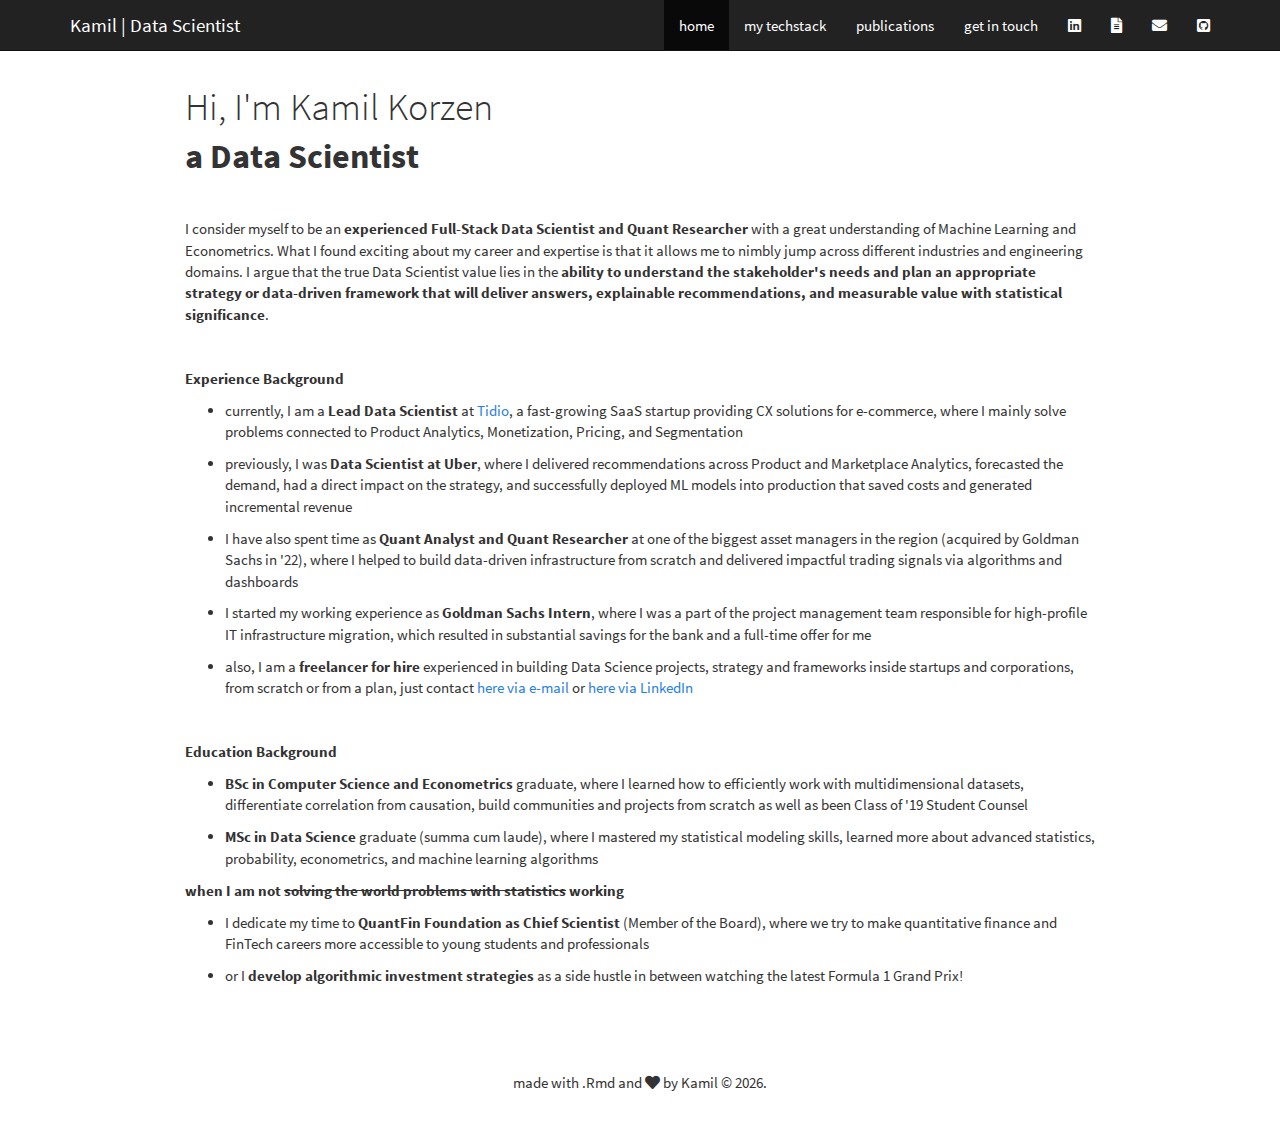
<file: index.html>
<!DOCTYPE html>

<html>

<head>

<meta charset="utf-8" />
<meta name="generator" content="pandoc" />
<meta http-equiv="X-UA-Compatible" content="IE=EDGE" />




<title>Hi, I'm Kamil Korzen</title>

<script src="site_libs/jquery-1.11.3/jquery.min.js"></script>
<meta name="viewport" content="width=device-width, initial-scale=1" />
<link href="site_libs/bootstrap-3.3.5/css/cosmo.min.css" rel="stylesheet" />
<script src="site_libs/bootstrap-3.3.5/js/bootstrap.min.js"></script>
<script src="site_libs/bootstrap-3.3.5/shim/html5shiv.min.js"></script>
<script src="site_libs/bootstrap-3.3.5/shim/respond.min.js"></script>
<style>h1 {font-size: 34px;}
       h1.title {font-size: 38px;}
       h2 {font-size: 30px;}
       h3 {font-size: 24px;}
       h4 {font-size: 18px;}
       h5 {font-size: 16px;}
       h6 {font-size: 12px;}
       code {color: inherit; background-color: rgba(0, 0, 0, 0.04);}
       pre:not([class]) { background-color: white }</style>
<script src="site_libs/navigation-1.1/tabsets.js"></script>
<link href="site_libs/highlightjs-9.12.0/textmate.css" rel="stylesheet" />
<script src="site_libs/highlightjs-9.12.0/highlight.js"></script>
<link href="site_libs/font-awesome-5.1.0/css/all.css" rel="stylesheet" />
<link href="site_libs/font-awesome-5.1.0/css/v4-shims.css" rel="stylesheet" />

<style type="text/css">
  code{white-space: pre-wrap;}
  span.smallcaps{font-variant: small-caps;}
  span.underline{text-decoration: underline;}
  div.column{display: inline-block; vertical-align: top; width: 50%;}
  div.hanging-indent{margin-left: 1.5em; text-indent: -1.5em;}
  ul.task-list{list-style: none;}
    </style>

<style type="text/css">code{white-space: pre;}</style>
<script type="text/javascript">
if (window.hljs) {
  hljs.configure({languages: []});
  hljs.initHighlightingOnLoad();
  if (document.readyState && document.readyState === "complete") {
    window.setTimeout(function() { hljs.initHighlighting(); }, 0);
  }
}
</script>








<style type = "text/css">
.main-container {
  max-width: 940px;
  margin-left: auto;
  margin-right: auto;
}
img {
  max-width:100%;
}
.tabbed-pane {
  padding-top: 12px;
}
.html-widget {
  margin-bottom: 20px;
}
button.code-folding-btn:focus {
  outline: none;
}
summary {
  display: list-item;
}
pre code {
  padding: 0;
}
</style>


<style type="text/css">
.dropdown-submenu {
  position: relative;
}
.dropdown-submenu>.dropdown-menu {
  top: 0;
  left: 100%;
  margin-top: -6px;
  margin-left: -1px;
  border-radius: 0 6px 6px 6px;
}
.dropdown-submenu:hover>.dropdown-menu {
  display: block;
}
.dropdown-submenu>a:after {
  display: block;
  content: " ";
  float: right;
  width: 0;
  height: 0;
  border-color: transparent;
  border-style: solid;
  border-width: 5px 0 5px 5px;
  border-left-color: #cccccc;
  margin-top: 5px;
  margin-right: -10px;
}
.dropdown-submenu:hover>a:after {
  border-left-color: #adb5bd;
}
.dropdown-submenu.pull-left {
  float: none;
}
.dropdown-submenu.pull-left>.dropdown-menu {
  left: -100%;
  margin-left: 10px;
  border-radius: 6px 0 6px 6px;
}
</style>

<script type="text/javascript">
// manage active state of menu based on current page
$(document).ready(function () {
  // active menu anchor
  href = window.location.pathname
  href = href.substr(href.lastIndexOf('/') + 1)
  if (href === "")
    href = "index.html";
  var menuAnchor = $('a[href="' + href + '"]');

  // mark it active
  menuAnchor.tab('show');

  // if it's got a parent navbar menu mark it active as well
  menuAnchor.closest('li.dropdown').addClass('active');

  // Navbar adjustments
  var navHeight = $(".navbar").first().height() + 15;
  var style = document.createElement('style');
  var pt = "padding-top: " + navHeight + "px; ";
  var mt = "margin-top: -" + navHeight + "px; ";
  var css = "";
  // offset scroll position for anchor links (for fixed navbar)
  for (var i = 1; i <= 6; i++) {
    css += ".section h" + i + "{ " + pt + mt + "}\n";
  }
  style.innerHTML = "body {" + pt + "padding-bottom: 40px; }\n" + css;
  document.head.appendChild(style);
});
</script>

<!-- tabsets -->

<style type="text/css">
.tabset-dropdown > .nav-tabs {
  display: inline-table;
  max-height: 500px;
  min-height: 44px;
  overflow-y: auto;
  border: 1px solid #ddd;
  border-radius: 4px;
}

.tabset-dropdown > .nav-tabs > li.active:before {
  content: "";
  font-family: 'Glyphicons Halflings';
  display: inline-block;
  padding: 10px;
  border-right: 1px solid #ddd;
}

.tabset-dropdown > .nav-tabs.nav-tabs-open > li.active:before {
  content: "&#xe258;";
  border: none;
}

.tabset-dropdown > .nav-tabs.nav-tabs-open:before {
  content: "";
  font-family: 'Glyphicons Halflings';
  display: inline-block;
  padding: 10px;
  border-right: 1px solid #ddd;
}

.tabset-dropdown > .nav-tabs > li.active {
  display: block;
}

.tabset-dropdown > .nav-tabs > li > a,
.tabset-dropdown > .nav-tabs > li > a:focus,
.tabset-dropdown > .nav-tabs > li > a:hover {
  border: none;
  display: inline-block;
  border-radius: 4px;
  background-color: transparent;
}

.tabset-dropdown > .nav-tabs.nav-tabs-open > li {
  display: block;
  float: none;
}

.tabset-dropdown > .nav-tabs > li {
  display: none;
}
</style>

<!-- code folding -->




</head>

<body>


<div class="container-fluid main-container">




<div class="navbar navbar-default  navbar-fixed-top" role="navigation">
  <div class="container">
    <div class="navbar-header">
      <button type="button" class="navbar-toggle collapsed" data-toggle="collapse" data-target="#navbar">
        <span class="icon-bar"></span>
        <span class="icon-bar"></span>
        <span class="icon-bar"></span>
      </button>
      <a class="navbar-brand" href="index.html">Kamil | Data Scientist</a>
    </div>
    <div id="navbar" class="navbar-collapse collapse">
      <ul class="nav navbar-nav">
        
      </ul>
      <ul class="nav navbar-nav navbar-right">
        <li>
  <a href="index.html">home</a>
</li>
<li>
  <a href="stack.html">my techstack</a>
</li>
<li>
  <a href="mypub.html">publications</a>
</li>
<li>
  <a href="https://linkedin.com/in/kamilkorzen/">get in touch</a>
</li>
<li>
  <a href="https://linkedin.com/in/kamilkorzen/">
    <span class="fab fa-linkedin"></span>
     
  </a>
</li>
<li>
  <a href="https://kamilkorzen.github.io/resume.pdf">
    <span class="fas fa-file-alt"></span>
     
  </a>
</li>
<li>
  <a href="mailto:kamill.korzen@gmail.com">
    <span class="fas fa-envelope"></span>
     
  </a>
</li>
<li>
  <a href="https://github.com/kamilkorzen">
    <span class="fab fa-github-square"></span>
     
  </a>
</li>
      </ul>
    </div><!--/.nav-collapse -->
  </div><!--/.container -->
</div><!--/.navbar -->

<div id="header">



<h1 class="title toc-ignore">Hi, I'm Kamil Korzen</h1>

</div>


<div id="a-data-scientist" class="section level1">
<h1><b>a Data Scientist</b></h1>
<p><br></p>
<p>I consider myself to be an <b>experienced Full-Stack Data Scientist and Quant Researcher</b> with a great understanding of Machine Learning and Econometrics. What I found exciting about my career and expertise is that it allows me to nimbly jump across different industries and engineering domains. I argue that the true Data Scientist value lies in the <b>ability to understand the stakeholder's needs and plan an appropriate strategy or data-driven framework that will deliver answers, explainable recommendations, and measurable value with statistical significance</b>.</p>
<p><br></p>
<p><b>Experience Background</b></p>
<ul>
<li><p>currently, I am a <b>Lead Data Scientist</b> at <a href="http://tidio.com/">Tidio</a>, a fast-growing SaaS startup providing CX solutions for e-commerce, where I mainly solve problems connected to Product Analytics, Monetization, Pricing, and Segmentation</p></li>
<li><p>previously, I was <b>Data Scientist at Uber</b>, where I delivered recommendations across Product and Marketplace Analytics, forecasted the demand, had a direct impact on the strategy, and successfully deployed ML models into production that saved costs and generated incremental revenue</p></li>
<li><p>I have also spent time as <b>Quant Analyst and Quant Researcher</b> at one of the biggest asset managers in the region (acquired by Goldman Sachs in '22), where I helped to build data-driven infrastructure from scratch and delivered impactful trading signals via algorithms and dashboards</p></li>
<li><p>I started my working experience as <b>Goldman Sachs Intern</b>, where I was a part of the project management team responsible for high-profile IT infrastructure migration, which resulted in substantial savings for the bank and a full-time offer for me</p></li>
<li><p>also, I am a <b>freelancer for hire</b> experienced in building Data Science projects, strategy and frameworks inside startups and corporations, from scratch or from a plan, just contact <a href="mailto:kamill.korzen@gmail.com">here via e-mail</a> or <a href="https://linkedin.com/in/kamilkorzen/">here via LinkedIn</a></p></li>
</ul>
<p><br></p>
<p><b>Education Background</b></p>
<ul>
<li><p><b>BSc in Computer Science and Econometrics</b> graduate, where I learned how to efficiently work with multidimensional datasets, differentiate correlation from causation, build communities and projects from scratch as well as been Class of '19 Student Counsel</p></li>
<li><p><b>MSc in Data Science</b> graduate (summa cum laude), where I mastered my statistical modeling skills, learned more about advanced statistics, probability, econometrics, and machine learning algorithms</p></li>
</ul>
<p><b>when I am not <del>solving the world problems with statistics</del> working</b></p>
<ul>
<li><p>I dedicate my time to <b>QuantFin Foundation as Chief Scientist</b> (Member of the Board), where we try to make quantitative finance and FinTech careers more accessible to young students and professionals</p></li>
<li><p>or I <b>develop algorithmic investment strategies</b> as a side hustle in between watching the latest Formula 1 Grand Prix!</p></li>
</ul>
<p><br> <br> <br></p>
</div>

<p style = 'text-align: center'>made with .Rmd and <i class="fa fa-heart" aria-hidden="true"></i> by Kamil &copy; <script>document.write(new Date().getFullYear())</script>.</p>



</div>

<script>

// add bootstrap table styles to pandoc tables
function bootstrapStylePandocTables() {
  $('tr.odd').parent('tbody').parent('table').addClass('table table-condensed');
}
$(document).ready(function () {
  bootstrapStylePandocTables();
});


</script>

<!-- tabsets -->

<script>
$(document).ready(function () {
  window.buildTabsets("TOC");
});

$(document).ready(function () {
  $('.tabset-dropdown > .nav-tabs > li').click(function () {
    $(this).parent().toggleClass('nav-tabs-open');
  });
});
</script>

<!-- code folding -->


<!-- dynamically load mathjax for compatibility with self-contained -->
<script>
  (function () {
    var script = document.createElement("script");
    script.type = "text/javascript";
    script.src  = "https://mathjax.rstudio.com/latest/MathJax.js?config=TeX-AMS-MML_HTMLorMML";
    document.getElementsByTagName("head")[0].appendChild(script);
  })();
</script>

</body>
</html>
</file>
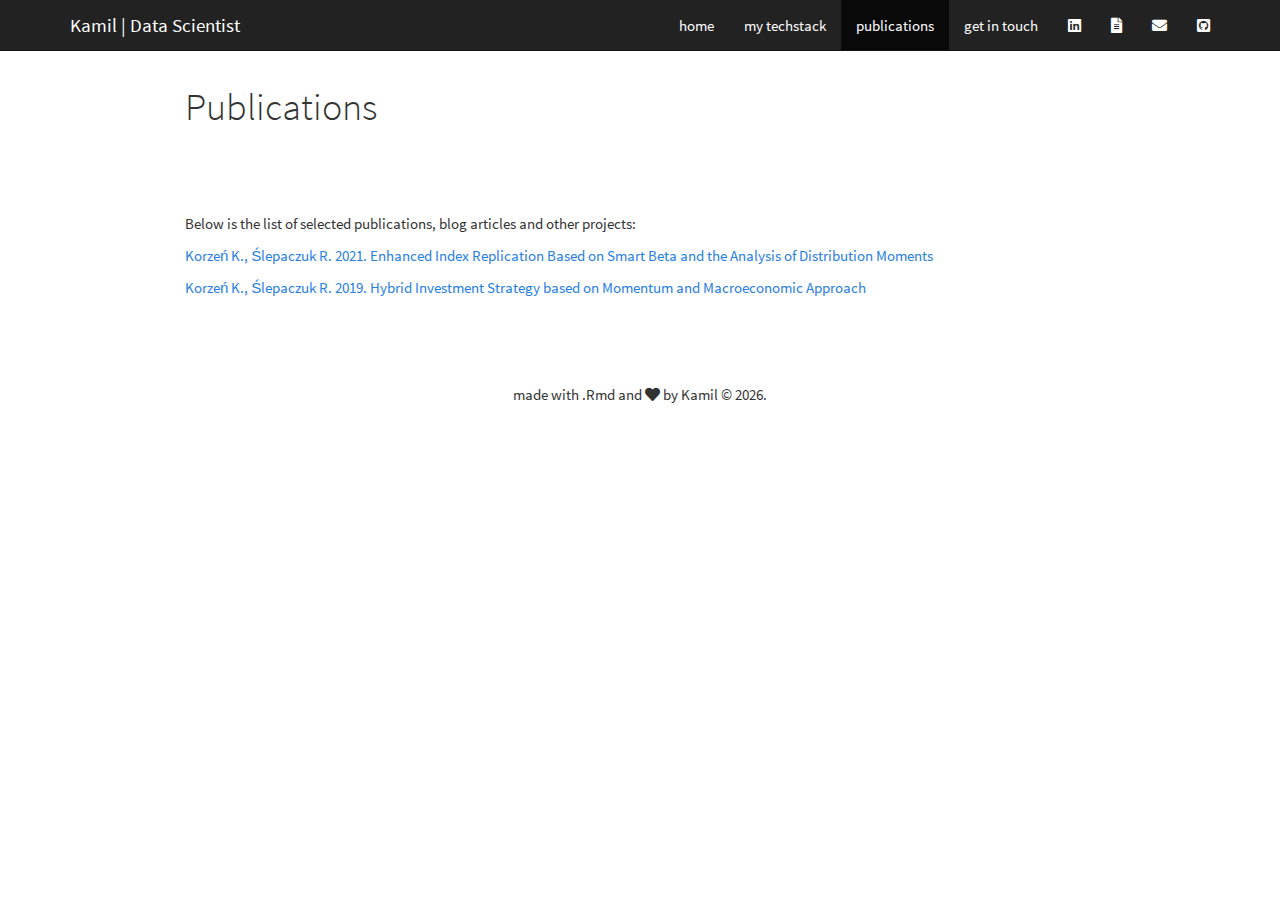
<file: mypub.html>
<!DOCTYPE html>

<html>

<head>

<meta charset="utf-8" />
<meta name="generator" content="pandoc" />
<meta http-equiv="X-UA-Compatible" content="IE=EDGE" />




<title>Publications</title>

<script src="site_libs/jquery-1.11.3/jquery.min.js"></script>
<meta name="viewport" content="width=device-width, initial-scale=1" />
<link href="site_libs/bootstrap-3.3.5/css/cosmo.min.css" rel="stylesheet" />
<script src="site_libs/bootstrap-3.3.5/js/bootstrap.min.js"></script>
<script src="site_libs/bootstrap-3.3.5/shim/html5shiv.min.js"></script>
<script src="site_libs/bootstrap-3.3.5/shim/respond.min.js"></script>
<style>h1 {font-size: 34px;}
       h1.title {font-size: 38px;}
       h2 {font-size: 30px;}
       h3 {font-size: 24px;}
       h4 {font-size: 18px;}
       h5 {font-size: 16px;}
       h6 {font-size: 12px;}
       code {color: inherit; background-color: rgba(0, 0, 0, 0.04);}
       pre:not([class]) { background-color: white }</style>
<script src="site_libs/navigation-1.1/tabsets.js"></script>
<link href="site_libs/highlightjs-9.12.0/textmate.css" rel="stylesheet" />
<script src="site_libs/highlightjs-9.12.0/highlight.js"></script>
<link href="site_libs/font-awesome-5.1.0/css/all.css" rel="stylesheet" />
<link href="site_libs/font-awesome-5.1.0/css/v4-shims.css" rel="stylesheet" />

<style type="text/css">
  code{white-space: pre-wrap;}
  span.smallcaps{font-variant: small-caps;}
  span.underline{text-decoration: underline;}
  div.column{display: inline-block; vertical-align: top; width: 50%;}
  div.hanging-indent{margin-left: 1.5em; text-indent: -1.5em;}
  ul.task-list{list-style: none;}
    </style>

<style type="text/css">code{white-space: pre;}</style>
<script type="text/javascript">
if (window.hljs) {
  hljs.configure({languages: []});
  hljs.initHighlightingOnLoad();
  if (document.readyState && document.readyState === "complete") {
    window.setTimeout(function() { hljs.initHighlighting(); }, 0);
  }
}
</script>








<style type = "text/css">
.main-container {
  max-width: 940px;
  margin-left: auto;
  margin-right: auto;
}
img {
  max-width:100%;
}
.tabbed-pane {
  padding-top: 12px;
}
.html-widget {
  margin-bottom: 20px;
}
button.code-folding-btn:focus {
  outline: none;
}
summary {
  display: list-item;
}
pre code {
  padding: 0;
}
</style>


<style type="text/css">
.dropdown-submenu {
  position: relative;
}
.dropdown-submenu>.dropdown-menu {
  top: 0;
  left: 100%;
  margin-top: -6px;
  margin-left: -1px;
  border-radius: 0 6px 6px 6px;
}
.dropdown-submenu:hover>.dropdown-menu {
  display: block;
}
.dropdown-submenu>a:after {
  display: block;
  content: " ";
  float: right;
  width: 0;
  height: 0;
  border-color: transparent;
  border-style: solid;
  border-width: 5px 0 5px 5px;
  border-left-color: #cccccc;
  margin-top: 5px;
  margin-right: -10px;
}
.dropdown-submenu:hover>a:after {
  border-left-color: #adb5bd;
}
.dropdown-submenu.pull-left {
  float: none;
}
.dropdown-submenu.pull-left>.dropdown-menu {
  left: -100%;
  margin-left: 10px;
  border-radius: 6px 0 6px 6px;
}
</style>

<script type="text/javascript">
// manage active state of menu based on current page
$(document).ready(function () {
  // active menu anchor
  href = window.location.pathname
  href = href.substr(href.lastIndexOf('/') + 1)
  if (href === "")
    href = "index.html";
  var menuAnchor = $('a[href="' + href + '"]');

  // mark it active
  menuAnchor.tab('show');

  // if it's got a parent navbar menu mark it active as well
  menuAnchor.closest('li.dropdown').addClass('active');

  // Navbar adjustments
  var navHeight = $(".navbar").first().height() + 15;
  var style = document.createElement('style');
  var pt = "padding-top: " + navHeight + "px; ";
  var mt = "margin-top: -" + navHeight + "px; ";
  var css = "";
  // offset scroll position for anchor links (for fixed navbar)
  for (var i = 1; i <= 6; i++) {
    css += ".section h" + i + "{ " + pt + mt + "}\n";
  }
  style.innerHTML = "body {" + pt + "padding-bottom: 40px; }\n" + css;
  document.head.appendChild(style);
});
</script>

<!-- tabsets -->

<style type="text/css">
.tabset-dropdown > .nav-tabs {
  display: inline-table;
  max-height: 500px;
  min-height: 44px;
  overflow-y: auto;
  border: 1px solid #ddd;
  border-radius: 4px;
}

.tabset-dropdown > .nav-tabs > li.active:before {
  content: "";
  font-family: 'Glyphicons Halflings';
  display: inline-block;
  padding: 10px;
  border-right: 1px solid #ddd;
}

.tabset-dropdown > .nav-tabs.nav-tabs-open > li.active:before {
  content: "&#xe258;";
  border: none;
}

.tabset-dropdown > .nav-tabs.nav-tabs-open:before {
  content: "";
  font-family: 'Glyphicons Halflings';
  display: inline-block;
  padding: 10px;
  border-right: 1px solid #ddd;
}

.tabset-dropdown > .nav-tabs > li.active {
  display: block;
}

.tabset-dropdown > .nav-tabs > li > a,
.tabset-dropdown > .nav-tabs > li > a:focus,
.tabset-dropdown > .nav-tabs > li > a:hover {
  border: none;
  display: inline-block;
  border-radius: 4px;
  background-color: transparent;
}

.tabset-dropdown > .nav-tabs.nav-tabs-open > li {
  display: block;
  float: none;
}

.tabset-dropdown > .nav-tabs > li {
  display: none;
}
</style>

<!-- code folding -->




</head>

<body>


<div class="container-fluid main-container">




<div class="navbar navbar-default  navbar-fixed-top" role="navigation">
  <div class="container">
    <div class="navbar-header">
      <button type="button" class="navbar-toggle collapsed" data-toggle="collapse" data-target="#navbar">
        <span class="icon-bar"></span>
        <span class="icon-bar"></span>
        <span class="icon-bar"></span>
      </button>
      <a class="navbar-brand" href="index.html">Kamil | Data Scientist</a>
    </div>
    <div id="navbar" class="navbar-collapse collapse">
      <ul class="nav navbar-nav">
        
      </ul>
      <ul class="nav navbar-nav navbar-right">
        <li>
  <a href="index.html">home</a>
</li>
<li>
  <a href="stack.html">my techstack</a>
</li>
<li>
  <a href="mypub.html">publications</a>
</li>
<li>
  <a href="https://linkedin.com/in/kamilkorzen/">get in touch</a>
</li>
<li>
  <a href="https://linkedin.com/in/kamilkorzen/">
    <span class="fab fa-linkedin"></span>
     
  </a>
</li>
<li>
  <a href="https://kamilkorzen.github.io/resume.pdf">
    <span class="fas fa-file-alt"></span>
     
  </a>
</li>
<li>
  <a href="mailto:kamill.korzen@gmail.com">
    <span class="fas fa-envelope"></span>
     
  </a>
</li>
<li>
  <a href="https://github.com/kamilkorzen">
    <span class="fab fa-github-square"></span>
     
  </a>
</li>
      </ul>
    </div><!--/.nav-collapse -->
  </div><!--/.container -->
</div><!--/.navbar -->

<div id="header">



<h1 class="title toc-ignore">Publications</h1>

</div>


<p><br> <br> <br></p>
<p>Below is the list of selected publications, blog articles and other projects:</p>
<p><a href="https://www.wne.uw.edu.pl/files/6916/2748/4276/WNE_WP366.pdf">Korzeń K., Ślepaczuk R. 2021. Enhanced Index Replication Based on Smart Beta and the Analysis of Distribution Moments</a></p>
<p><a href="https://www.wne.uw.edu.pl/files/8115/6993/7897/WNE_WP302.pdf">Korzeń K., Ślepaczuk R. 2019. Hybrid Investment Strategy based on Momentum and Macroeconomic Approach</a></p>
<p><br> <br> <br></p>

<p style = 'text-align: center'>made with .Rmd and <i class="fa fa-heart" aria-hidden="true"></i> by Kamil &copy; <script>document.write(new Date().getFullYear())</script>.</p>



</div>

<script>

// add bootstrap table styles to pandoc tables
function bootstrapStylePandocTables() {
  $('tr.odd').parent('tbody').parent('table').addClass('table table-condensed');
}
$(document).ready(function () {
  bootstrapStylePandocTables();
});


</script>

<!-- tabsets -->

<script>
$(document).ready(function () {
  window.buildTabsets("TOC");
});

$(document).ready(function () {
  $('.tabset-dropdown > .nav-tabs > li').click(function () {
    $(this).parent().toggleClass('nav-tabs-open');
  });
});
</script>

<!-- code folding -->


<!-- dynamically load mathjax for compatibility with self-contained -->
<script>
  (function () {
    var script = document.createElement("script");
    script.type = "text/javascript";
    script.src  = "https://mathjax.rstudio.com/latest/MathJax.js?config=TeX-AMS-MML_HTMLorMML";
    document.getElementsByTagName("head")[0].appendChild(script);
  })();
</script>

</body>
</html>
</file>
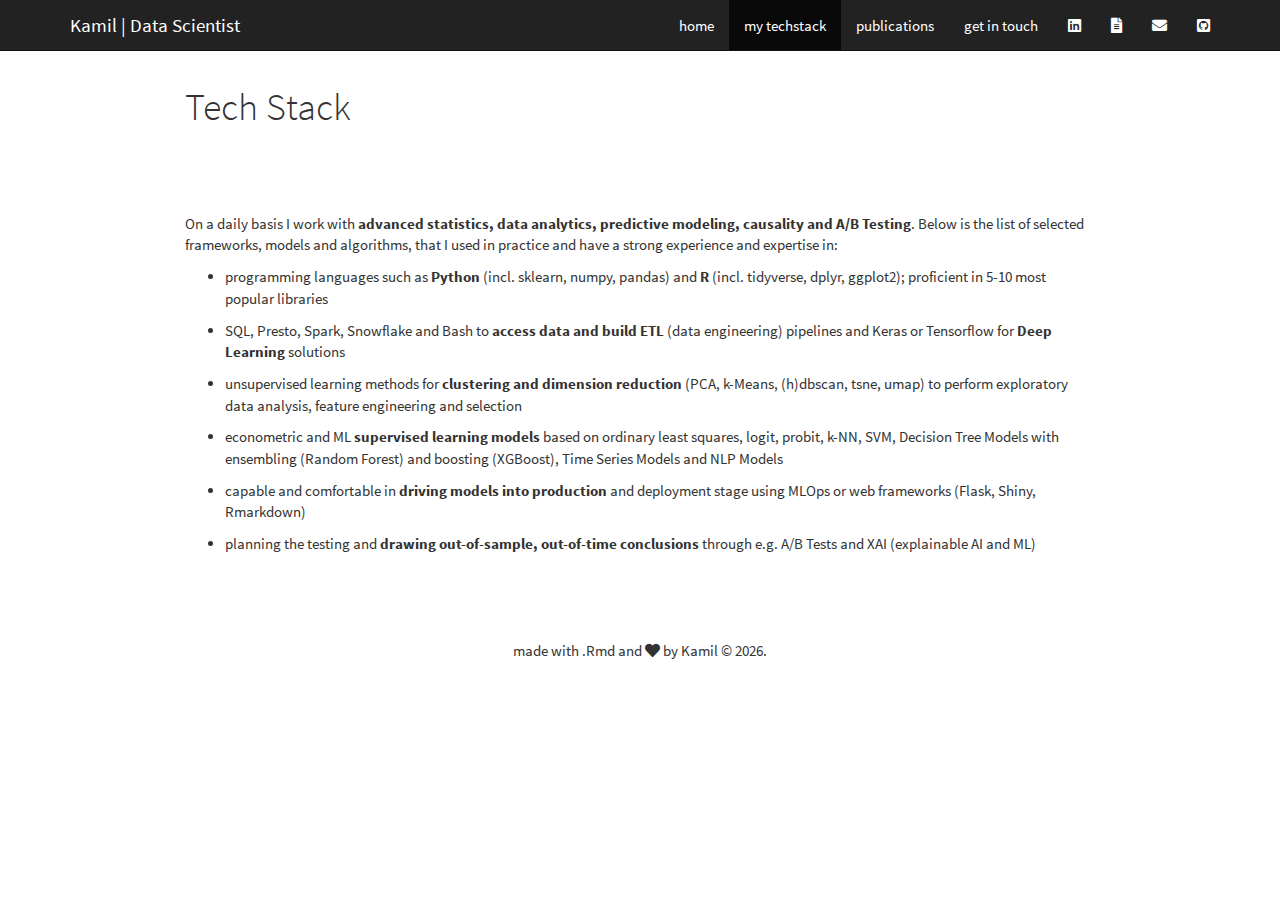
<file: stack.html>
<!DOCTYPE html>

<html>

<head>

<meta charset="utf-8" />
<meta name="generator" content="pandoc" />
<meta http-equiv="X-UA-Compatible" content="IE=EDGE" />




<title>Tech Stack</title>

<script src="site_libs/jquery-1.11.3/jquery.min.js"></script>
<meta name="viewport" content="width=device-width, initial-scale=1" />
<link href="site_libs/bootstrap-3.3.5/css/cosmo.min.css" rel="stylesheet" />
<script src="site_libs/bootstrap-3.3.5/js/bootstrap.min.js"></script>
<script src="site_libs/bootstrap-3.3.5/shim/html5shiv.min.js"></script>
<script src="site_libs/bootstrap-3.3.5/shim/respond.min.js"></script>
<style>h1 {font-size: 34px;}
       h1.title {font-size: 38px;}
       h2 {font-size: 30px;}
       h3 {font-size: 24px;}
       h4 {font-size: 18px;}
       h5 {font-size: 16px;}
       h6 {font-size: 12px;}
       code {color: inherit; background-color: rgba(0, 0, 0, 0.04);}
       pre:not([class]) { background-color: white }</style>
<script src="site_libs/navigation-1.1/tabsets.js"></script>
<link href="site_libs/highlightjs-9.12.0/textmate.css" rel="stylesheet" />
<script src="site_libs/highlightjs-9.12.0/highlight.js"></script>
<link href="site_libs/font-awesome-5.1.0/css/all.css" rel="stylesheet" />
<link href="site_libs/font-awesome-5.1.0/css/v4-shims.css" rel="stylesheet" />

<style type="text/css">
  code{white-space: pre-wrap;}
  span.smallcaps{font-variant: small-caps;}
  span.underline{text-decoration: underline;}
  div.column{display: inline-block; vertical-align: top; width: 50%;}
  div.hanging-indent{margin-left: 1.5em; text-indent: -1.5em;}
  ul.task-list{list-style: none;}
    </style>

<style type="text/css">code{white-space: pre;}</style>
<script type="text/javascript">
if (window.hljs) {
  hljs.configure({languages: []});
  hljs.initHighlightingOnLoad();
  if (document.readyState && document.readyState === "complete") {
    window.setTimeout(function() { hljs.initHighlighting(); }, 0);
  }
}
</script>








<style type = "text/css">
.main-container {
  max-width: 940px;
  margin-left: auto;
  margin-right: auto;
}
img {
  max-width:100%;
}
.tabbed-pane {
  padding-top: 12px;
}
.html-widget {
  margin-bottom: 20px;
}
button.code-folding-btn:focus {
  outline: none;
}
summary {
  display: list-item;
}
pre code {
  padding: 0;
}
</style>


<style type="text/css">
.dropdown-submenu {
  position: relative;
}
.dropdown-submenu>.dropdown-menu {
  top: 0;
  left: 100%;
  margin-top: -6px;
  margin-left: -1px;
  border-radius: 0 6px 6px 6px;
}
.dropdown-submenu:hover>.dropdown-menu {
  display: block;
}
.dropdown-submenu>a:after {
  display: block;
  content: " ";
  float: right;
  width: 0;
  height: 0;
  border-color: transparent;
  border-style: solid;
  border-width: 5px 0 5px 5px;
  border-left-color: #cccccc;
  margin-top: 5px;
  margin-right: -10px;
}
.dropdown-submenu:hover>a:after {
  border-left-color: #adb5bd;
}
.dropdown-submenu.pull-left {
  float: none;
}
.dropdown-submenu.pull-left>.dropdown-menu {
  left: -100%;
  margin-left: 10px;
  border-radius: 6px 0 6px 6px;
}
</style>

<script type="text/javascript">
// manage active state of menu based on current page
$(document).ready(function () {
  // active menu anchor
  href = window.location.pathname
  href = href.substr(href.lastIndexOf('/') + 1)
  if (href === "")
    href = "index.html";
  var menuAnchor = $('a[href="' + href + '"]');

  // mark it active
  menuAnchor.tab('show');

  // if it's got a parent navbar menu mark it active as well
  menuAnchor.closest('li.dropdown').addClass('active');

  // Navbar adjustments
  var navHeight = $(".navbar").first().height() + 15;
  var style = document.createElement('style');
  var pt = "padding-top: " + navHeight + "px; ";
  var mt = "margin-top: -" + navHeight + "px; ";
  var css = "";
  // offset scroll position for anchor links (for fixed navbar)
  for (var i = 1; i <= 6; i++) {
    css += ".section h" + i + "{ " + pt + mt + "}\n";
  }
  style.innerHTML = "body {" + pt + "padding-bottom: 40px; }\n" + css;
  document.head.appendChild(style);
});
</script>

<!-- tabsets -->

<style type="text/css">
.tabset-dropdown > .nav-tabs {
  display: inline-table;
  max-height: 500px;
  min-height: 44px;
  overflow-y: auto;
  border: 1px solid #ddd;
  border-radius: 4px;
}

.tabset-dropdown > .nav-tabs > li.active:before {
  content: "";
  font-family: 'Glyphicons Halflings';
  display: inline-block;
  padding: 10px;
  border-right: 1px solid #ddd;
}

.tabset-dropdown > .nav-tabs.nav-tabs-open > li.active:before {
  content: "&#xe258;";
  border: none;
}

.tabset-dropdown > .nav-tabs.nav-tabs-open:before {
  content: "";
  font-family: 'Glyphicons Halflings';
  display: inline-block;
  padding: 10px;
  border-right: 1px solid #ddd;
}

.tabset-dropdown > .nav-tabs > li.active {
  display: block;
}

.tabset-dropdown > .nav-tabs > li > a,
.tabset-dropdown > .nav-tabs > li > a:focus,
.tabset-dropdown > .nav-tabs > li > a:hover {
  border: none;
  display: inline-block;
  border-radius: 4px;
  background-color: transparent;
}

.tabset-dropdown > .nav-tabs.nav-tabs-open > li {
  display: block;
  float: none;
}

.tabset-dropdown > .nav-tabs > li {
  display: none;
}
</style>

<!-- code folding -->




</head>

<body>


<div class="container-fluid main-container">




<div class="navbar navbar-default  navbar-fixed-top" role="navigation">
  <div class="container">
    <div class="navbar-header">
      <button type="button" class="navbar-toggle collapsed" data-toggle="collapse" data-target="#navbar">
        <span class="icon-bar"></span>
        <span class="icon-bar"></span>
        <span class="icon-bar"></span>
      </button>
      <a class="navbar-brand" href="index.html">Kamil | Data Scientist</a>
    </div>
    <div id="navbar" class="navbar-collapse collapse">
      <ul class="nav navbar-nav">
        
      </ul>
      <ul class="nav navbar-nav navbar-right">
        <li>
  <a href="index.html">home</a>
</li>
<li>
  <a href="stack.html">my techstack</a>
</li>
<li>
  <a href="mypub.html">publications</a>
</li>
<li>
  <a href="https://linkedin.com/in/kamilkorzen/">get in touch</a>
</li>
<li>
  <a href="https://linkedin.com/in/kamilkorzen/">
    <span class="fab fa-linkedin"></span>
     
  </a>
</li>
<li>
  <a href="https://kamilkorzen.github.io/resume.pdf">
    <span class="fas fa-file-alt"></span>
     
  </a>
</li>
<li>
  <a href="mailto:kamill.korzen@gmail.com">
    <span class="fas fa-envelope"></span>
     
  </a>
</li>
<li>
  <a href="https://github.com/kamilkorzen">
    <span class="fab fa-github-square"></span>
     
  </a>
</li>
      </ul>
    </div><!--/.nav-collapse -->
  </div><!--/.container -->
</div><!--/.navbar -->

<div id="header">



<h1 class="title toc-ignore">Tech Stack</h1>

</div>


<p><br> <br> <br></p>
<p>On a daily basis I work with <b>advanced statistics, data analytics, predictive modeling, causality and A/B Testing</b>. Below is the list of selected frameworks, models and algorithms, that I used in practice and have a strong experience and expertise in:</p>
<ul>
<li><p>programming languages such as <b>Python</b> (incl. sklearn, numpy, pandas) and <b>R</b> (incl. tidyverse, dplyr, ggplot2); proficient in 5-10 most popular libraries</p></li>
<li><p>SQL, Presto, Spark, Snowflake and Bash to <b>access data and build ETL</b> (data engineering) pipelines and Keras or Tensorflow for <b>Deep Learning</b> solutions</p></li>
<li><p>unsupervised learning methods for <b>clustering and dimension reduction</b> (PCA, k-Means, (h)dbscan, tsne, umap) to perform exploratory data analysis, feature engineering and selection</p></li>
<li><p>econometric and ML <b>supervised learning models</b> based on ordinary least squares, logit, probit, k-NN, SVM, Decision Tree Models with ensembling (Random Forest) and boosting (XGBoost), Time Series Models and NLP Models</p></li>
<li><p>capable and comfortable in <b>driving models into production</b> and deployment stage using MLOps or web frameworks (Flask, Shiny, Rmarkdown)</p></li>
<li><p>planning the testing and <b>drawing out-of-sample, out-of-time conclusions</b> through e.g. A/B Tests and XAI (explainable AI and ML)</p></li>
</ul>
<p><br> <br> <br></p>

<p style = 'text-align: center'>made with .Rmd and <i class="fa fa-heart" aria-hidden="true"></i> by Kamil &copy; <script>document.write(new Date().getFullYear())</script>.</p>



</div>

<script>

// add bootstrap table styles to pandoc tables
function bootstrapStylePandocTables() {
  $('tr.odd').parent('tbody').parent('table').addClass('table table-condensed');
}
$(document).ready(function () {
  bootstrapStylePandocTables();
});


</script>

<!-- tabsets -->

<script>
$(document).ready(function () {
  window.buildTabsets("TOC");
});

$(document).ready(function () {
  $('.tabset-dropdown > .nav-tabs > li').click(function () {
    $(this).parent().toggleClass('nav-tabs-open');
  });
});
</script>

<!-- code folding -->


<!-- dynamically load mathjax for compatibility with self-contained -->
<script>
  (function () {
    var script = document.createElement("script");
    script.type = "text/javascript";
    script.src  = "https://mathjax.rstudio.com/latest/MathJax.js?config=TeX-AMS-MML_HTMLorMML";
    document.getElementsByTagName("head")[0].appendChild(script);
  })();
</script>

</body>
</html>
</file>
<file: site_libs/highlightjs-9.12.0/textmate.css>
.hljs-literal {
  color: rgb(88, 72, 246);
}

.hljs-number {
  color: rgb(0, 0, 205);
}

.hljs-comment {
  color: rgb(76, 136, 107);
}

.hljs-keyword {
  color: rgb(0, 0, 255);
}

.hljs-string {
  color: rgb(3, 106, 7);
}
</file>
<file: site_libs/bootstrap-3.3.5/css/cosmo.min.css>
@font-face {
  font-family: 'Source Sans Pro';
  font-style: normal;
  font-weight: 300;
  src: url(fonts/SourceSansProLight.ttf) format('truetype');
}
@font-face {
  font-family: 'Source Sans Pro';
  font-style: normal;
  font-weight: 400;
  src: url(fonts/SourceSansPro.ttf) format('truetype');
}
@font-face {
  font-family: 'Source Sans Pro';
  font-style: normal;
  font-weight: 700;
  src: url(fonts/SourceSansProBold.ttf) format('truetype');
}

/*!
 * bootswatch v3.3.6
 * Homepage: http://bootswatch.com
 * Copyright 2012-2015 Thomas Park
 * Licensed under MIT
 * Based on Bootstrap
*//*!
 * Bootstrap v3.3.6 (http://getbootstrap.com)
 * Copyright 2011-2015 Twitter, Inc.
 * Licensed under MIT (https://github.com/twbs/bootstrap/blob/master/LICENSE)
 *//*! normalize.css v3.0.3 | MIT License | github.com/necolas/normalize.css */html{font-family:sans-serif;-ms-text-size-adjust:100%;-webkit-text-size-adjust:100%}body{margin:0}article,aside,details,figcaption,figure,footer,header,hgroup,main,menu,nav,section,summary{display:block}audio,canvas,progress,video{display:inline-block;vertical-align:baseline}audio:not([controls]){display:none;height:0}[hidden],template{display:none}a{background-color:transparent}a:active,a:hover{outline:0}abbr[title]{border-bottom:1px dotted}b,strong{font-weight:bold}dfn{font-style:italic}h1{font-size:2em;margin:0.67em 0}mark{background:#ff0;color:#000}small{font-size:80%}sub,sup{font-size:75%;line-height:0;position:relative;vertical-align:baseline}sup{top:-0.5em}sub{bottom:-0.25em}img{border:0}svg:not(:root){overflow:hidden}figure{margin:1em 40px}hr{-webkit-box-sizing:content-box;-moz-box-sizing:content-box;box-sizing:content-box;height:0}pre{overflow:auto}code,kbd,pre,samp{font-family:monospace, monospace;font-size:1em}button,input,optgroup,select,textarea{color:inherit;font:inherit;margin:0}button{overflow:visible}button,select{text-transform:none}button,html input[type="button"],input[type="reset"],input[type="submit"]{-webkit-appearance:button;cursor:pointer}button[disabled],html input[disabled]{cursor:default}button::-moz-focus-inner,input::-moz-focus-inner{border:0;padding:0}input{line-height:normal}input[type="checkbox"],input[type="radio"]{-webkit-box-sizing:border-box;-moz-box-sizing:border-box;box-sizing:border-box;padding:0}input[type="number"]::-webkit-inner-spin-button,input[type="number"]::-webkit-outer-spin-button{height:auto}input[type="search"]{-webkit-appearance:textfield;-webkit-box-sizing:content-box;-moz-box-sizing:content-box;box-sizing:content-box}input[type="search"]::-webkit-search-cancel-button,input[type="search"]::-webkit-search-decoration{-webkit-appearance:none}fieldset{border:1px solid #c0c0c0;margin:0 2px;padding:0.35em 0.625em 0.75em}legend{border:0;padding:0}textarea{overflow:auto}optgroup{font-weight:bold}table{border-collapse:collapse;border-spacing:0}td,th{padding:0}/*! Source: https://github.com/h5bp/html5-boilerplate/blob/master/src/css/main.css */@media print{*,*:before,*:after{background:transparent !important;color:#000 !important;-webkit-box-shadow:none !important;box-shadow:none !important;text-shadow:none !important}a,a:visited{text-decoration:underline}a[href]:after{content:" (" attr(href) ")"}abbr[title]:after{content:" (" attr(title) ")"}a[href^="#"]:after,a[href^="javascript:"]:after{content:""}pre,blockquote{border:1px solid #999;page-break-inside:avoid}thead{display:table-header-group}tr,img{page-break-inside:avoid}img{max-width:100% !important}p,h2,h3{orphans:3;widows:3}h2,h3{page-break-after:avoid}.navbar{display:none}.btn>.caret,.dropup>.btn>.caret{border-top-color:#000 !important}.label{border:1px solid #000}.table{border-collapse:collapse !important}.table td,.table th{background-color:#fff !important}.table-bordered th,.table-bordered td{border:1px solid #ddd !important}}@font-face{font-family:'Glyphicons Halflings';src:url('../fonts/glyphicons-halflings-regular.eot');src:url('../fonts/glyphicons-halflings-regular.eot?#iefix') format('embedded-opentype'),url('../fonts/glyphicons-halflings-regular.woff') format('woff'),url('../fonts/glyphicons-halflings-regular.ttf') format('truetype'),url('../fonts/glyphicons-halflings-regular.svg#glyphicons_halflingsregular') format('svg')}.glyphicon{position:relative;top:1px;display:inline-block;font-family:'Glyphicons Halflings';font-style:normal;font-weight:normal;line-height:1;-webkit-font-smoothing:antialiased;-moz-osx-font-smoothing:grayscale}.glyphicon-asterisk:before{content:"\002a"}.glyphicon-plus:before{content:"\002b"}.glyphicon-euro:before,.glyphicon-eur:before{content:"\20ac"}.glyphicon-minus:before{content:"\2212"}.glyphicon-cloud:before{content:"\2601"}.glyphicon-envelope:before{content:"\2709"}.glyphicon-pencil:before{content:"\270f"}.glyphicon-glass:before{content:"\e001"}.glyphicon-music:before{content:"\e002"}.glyphicon-search:before{content:"\e003"}.glyphicon-heart:before{content:"\e005"}.glyphicon-star:before{content:"\e006"}.glyphicon-star-empty:before{content:"\e007"}.glyphicon-user:before{content:"\e008"}.glyphicon-film:before{content:"\e009"}.glyphicon-th-large:before{content:"\e010"}.glyphicon-th:before{content:"\e011"}.glyphicon-th-list:before{content:"\e012"}.glyphicon-ok:before{content:"\e013"}.glyphicon-remove:before{content:"\e014"}.glyphicon-zoom-in:before{content:"\e015"}.glyphicon-zoom-out:before{content:"\e016"}.glyphicon-off:before{content:"\e017"}.glyphicon-signal:before{content:"\e018"}.glyphicon-cog:before{content:"\e019"}.glyphicon-trash:before{content:"\e020"}.glyphicon-home:before{content:"\e021"}.glyphicon-file:before{content:"\e022"}.glyphicon-time:before{content:"\e023"}.glyphicon-road:before{content:"\e024"}.glyphicon-download-alt:before{content:"\e025"}.glyphicon-download:before{content:"\e026"}.glyphicon-upload:before{content:"\e027"}.glyphicon-inbox:before{content:"\e028"}.glyphicon-play-circle:before{content:"\e029"}.glyphicon-repeat:before{content:"\e030"}.glyphicon-refresh:before{content:"\e031"}.glyphicon-list-alt:before{content:"\e032"}.glyphicon-lock:before{content:"\e033"}.glyphicon-flag:before{content:"\e034"}.glyphicon-headphones:before{content:"\e035"}.glyphicon-volume-off:before{content:"\e036"}.glyphicon-volume-down:before{content:"\e037"}.glyphicon-volume-up:before{content:"\e038"}.glyphicon-qrcode:before{content:"\e039"}.glyphicon-barcode:before{content:"\e040"}.glyphicon-tag:before{content:"\e041"}.glyphicon-tags:before{content:"\e042"}.glyphicon-book:before{content:"\e043"}.glyphicon-bookmark:before{content:"\e044"}.glyphicon-print:before{content:"\e045"}.glyphicon-camera:before{content:"\e046"}.glyphicon-font:before{content:"\e047"}.glyphicon-bold:before{content:"\e048"}.glyphicon-italic:before{content:"\e049"}.glyphicon-text-height:before{content:"\e050"}.glyphicon-text-width:before{content:"\e051"}.glyphicon-align-left:before{content:"\e052"}.glyphicon-align-center:before{content:"\e053"}.glyphicon-align-right:before{content:"\e054"}.glyphicon-align-justify:before{content:"\e055"}.glyphicon-list:before{content:"\e056"}.glyphicon-indent-left:before{content:"\e057"}.glyphicon-indent-right:before{content:"\e058"}.glyphicon-facetime-video:before{content:"\e059"}.glyphicon-picture:before{content:"\e060"}.glyphicon-map-marker:before{content:"\e062"}.glyphicon-adjust:before{content:"\e063"}.glyphicon-tint:before{content:"\e064"}.glyphicon-edit:before{content:"\e065"}.glyphicon-share:before{content:"\e066"}.glyphicon-check:before{content:"\e067"}.glyphicon-move:before{content:"\e068"}.glyphicon-step-backward:before{content:"\e069"}.glyphicon-fast-backward:before{content:"\e070"}.glyphicon-backward:before{content:"\e071"}.glyphicon-play:before{content:"\e072"}.glyphicon-pause:before{content:"\e073"}.glyphicon-stop:before{content:"\e074"}.glyphicon-forward:before{content:"\e075"}.glyphicon-fast-forward:before{content:"\e076"}.glyphicon-step-forward:before{content:"\e077"}.glyphicon-eject:before{content:"\e078"}.glyphicon-chevron-left:before{content:"\e079"}.glyphicon-chevron-right:before{content:"\e080"}.glyphicon-plus-sign:before{content:"\e081"}.glyphicon-minus-sign:before{content:"\e082"}.glyphicon-remove-sign:before{content:"\e083"}.glyphicon-ok-sign:before{content:"\e084"}.glyphicon-question-sign:before{content:"\e085"}.glyphicon-info-sign:before{content:"\e086"}.glyphicon-screenshot:before{content:"\e087"}.glyphicon-remove-circle:before{content:"\e088"}.glyphicon-ok-circle:before{content:"\e089"}.glyphicon-ban-circle:before{content:"\e090"}.glyphicon-arrow-left:before{content:"\e091"}.glyphicon-arrow-right:before{content:"\e092"}.glyphicon-arrow-up:before{content:"\e093"}.glyphicon-arrow-down:before{content:"\e094"}.glyphicon-share-alt:before{content:"\e095"}.glyphicon-resize-full:before{content:"\e096"}.glyphicon-resize-small:before{content:"\e097"}.glyphicon-exclamation-sign:before{content:"\e101"}.glyphicon-gift:before{content:"\e102"}.glyphicon-leaf:before{content:"\e103"}.glyphicon-fire:before{content:"\e104"}.glyphicon-eye-open:before{content:"\e105"}.glyphicon-eye-close:before{content:"\e106"}.glyphicon-warning-sign:before{content:"\e107"}.glyphicon-plane:before{content:"\e108"}.glyphicon-calendar:before{content:"\e109"}.glyphicon-random:before{content:"\e110"}.glyphicon-comment:before{content:"\e111"}.glyphicon-magnet:before{content:"\e112"}.glyphicon-chevron-up:before{content:"\e113"}.glyphicon-chevron-down:before{content:"\e114"}.glyphicon-retweet:before{content:"\e115"}.glyphicon-shopping-cart:before{content:"\e116"}.glyphicon-folder-close:before{content:"\e117"}.glyphicon-folder-open:before{content:"\e118"}.glyphicon-resize-vertical:before{content:"\e119"}.glyphicon-resize-horizontal:before{content:"\e120"}.glyphicon-hdd:before{content:"\e121"}.glyphicon-bullhorn:before{content:"\e122"}.glyphicon-bell:before{content:"\e123"}.glyphicon-certificate:before{content:"\e124"}.glyphicon-thumbs-up:before{content:"\e125"}.glyphicon-thumbs-down:before{content:"\e126"}.glyphicon-hand-right:before{content:"\e127"}.glyphicon-hand-left:before{content:"\e128"}.glyphicon-hand-up:before{content:"\e129"}.glyphicon-hand-down:before{content:"\e130"}.glyphicon-circle-arrow-right:before{content:"\e131"}.glyphicon-circle-arrow-left:before{content:"\e132"}.glyphicon-circle-arrow-up:before{content:"\e133"}.glyphicon-circle-arrow-down:before{content:"\e134"}.glyphicon-globe:before{content:"\e135"}.glyphicon-wrench:before{content:"\e136"}.glyphicon-tasks:before{content:"\e137"}.glyphicon-filter:before{content:"\e138"}.glyphicon-briefcase:before{content:"\e139"}.glyphicon-fullscreen:before{content:"\e140"}.glyphicon-dashboard:before{content:"\e141"}.glyphicon-paperclip:before{content:"\e142"}.glyphicon-heart-empty:before{content:"\e143"}.glyphicon-link:before{content:"\e144"}.glyphicon-phone:before{content:"\e145"}.glyphicon-pushpin:before{content:"\e146"}.glyphicon-usd:before{content:"\e148"}.glyphicon-gbp:before{content:"\e149"}.glyphicon-sort:before{content:"\e150"}.glyphicon-sort-by-alphabet:before{content:"\e151"}.glyphicon-sort-by-alphabet-alt:before{content:"\e152"}.glyphicon-sort-by-order:before{content:"\e153"}.glyphicon-sort-by-order-alt:before{content:"\e154"}.glyphicon-sort-by-attributes:before{content:"\e155"}.glyphicon-sort-by-attributes-alt:before{content:"\e156"}.glyphicon-unchecked:before{content:"\e157"}.glyphicon-expand:before{content:"\e158"}.glyphicon-collapse-down:before{content:"\e159"}.glyphicon-collapse-up:before{content:"\e160"}.glyphicon-log-in:before{content:"\e161"}.glyphicon-flash:before{content:"\e162"}.glyphicon-log-out:before{content:"\e163"}.glyphicon-new-window:before{content:"\e164"}.glyphicon-record:before{content:"\e165"}.glyphicon-save:before{content:"\e166"}.glyphicon-open:before{content:"\e167"}.glyphicon-saved:before{content:"\e168"}.glyphicon-import:before{content:"\e169"}.glyphicon-export:before{content:"\e170"}.glyphicon-send:before{content:"\e171"}.glyphicon-floppy-disk:before{content:"\e172"}.glyphicon-floppy-saved:before{content:"\e173"}.glyphicon-floppy-remove:before{content:"\e174"}.glyphicon-floppy-save:before{content:"\e175"}.glyphicon-floppy-open:before{content:"\e176"}.glyphicon-credit-card:before{content:"\e177"}.glyphicon-transfer:before{content:"\e178"}.glyphicon-cutlery:before{content:"\e179"}.glyphicon-header:before{content:"\e180"}.glyphicon-compressed:before{content:"\e181"}.glyphicon-earphone:before{content:"\e182"}.glyphicon-phone-alt:before{content:"\e183"}.glyphicon-tower:before{content:"\e184"}.glyphicon-stats:before{content:"\e185"}.glyphicon-sd-video:before{content:"\e186"}.glyphicon-hd-video:before{content:"\e187"}.glyphicon-subtitles:before{content:"\e188"}.glyphicon-sound-stereo:before{content:"\e189"}.glyphicon-sound-dolby:before{content:"\e190"}.glyphicon-sound-5-1:before{content:"\e191"}.glyphicon-sound-6-1:before{content:"\e192"}.glyphicon-sound-7-1:before{content:"\e193"}.glyphicon-copyright-mark:before{content:"\e194"}.glyphicon-registration-mark:before{content:"\e195"}.glyphicon-cloud-download:before{content:"\e197"}.glyphicon-cloud-upload:before{content:"\e198"}.glyphicon-tree-conifer:before{content:"\e199"}.glyphicon-tree-deciduous:before{content:"\e200"}.glyphicon-cd:before{content:"\e201"}.glyphicon-save-file:before{content:"\e202"}.glyphicon-open-file:before{content:"\e203"}.glyphicon-level-up:before{content:"\e204"}.glyphicon-copy:before{content:"\e205"}.glyphicon-paste:before{content:"\e206"}.glyphicon-alert:before{content:"\e209"}.glyphicon-equalizer:before{content:"\e210"}.glyphicon-king:before{content:"\e211"}.glyphicon-queen:before{content:"\e212"}.glyphicon-pawn:before{content:"\e213"}.glyphicon-bishop:before{content:"\e214"}.glyphicon-knight:before{content:"\e215"}.glyphicon-baby-formula:before{content:"\e216"}.glyphicon-tent:before{content:"\26fa"}.glyphicon-blackboard:before{content:"\e218"}.glyphicon-bed:before{content:"\e219"}.glyphicon-apple:before{content:"\f8ff"}.glyphicon-erase:before{content:"\e221"}.glyphicon-hourglass:before{content:"\231b"}.glyphicon-lamp:before{content:"\e223"}.glyphicon-duplicate:before{content:"\e224"}.glyphicon-piggy-bank:before{content:"\e225"}.glyphicon-scissors:before{content:"\e226"}.glyphicon-bitcoin:before{content:"\e227"}.glyphicon-btc:before{content:"\e227"}.glyphicon-xbt:before{content:"\e227"}.glyphicon-yen:before{content:"\00a5"}.glyphicon-jpy:before{content:"\00a5"}.glyphicon-ruble:before{content:"\20bd"}.glyphicon-rub:before{content:"\20bd"}.glyphicon-scale:before{content:"\e230"}.glyphicon-ice-lolly:before{content:"\e231"}.glyphicon-ice-lolly-tasted:before{content:"\e232"}.glyphicon-education:before{content:"\e233"}.glyphicon-option-horizontal:before{content:"\e234"}.glyphicon-option-vertical:before{content:"\e235"}.glyphicon-menu-hamburger:before{content:"\e236"}.glyphicon-modal-window:before{content:"\e237"}.glyphicon-oil:before{content:"\e238"}.glyphicon-grain:before{content:"\e239"}.glyphicon-sunglasses:before{content:"\e240"}.glyphicon-text-size:before{content:"\e241"}.glyphicon-text-color:before{content:"\e242"}.glyphicon-text-background:before{content:"\e243"}.glyphicon-object-align-top:before{content:"\e244"}.glyphicon-object-align-bottom:before{content:"\e245"}.glyphicon-object-align-horizontal:before{content:"\e246"}.glyphicon-object-align-left:before{content:"\e247"}.glyphicon-object-align-vertical:before{content:"\e248"}.glyphicon-object-align-right:before{content:"\e249"}.glyphicon-triangle-right:before{content:"\e250"}.glyphicon-triangle-left:before{content:"\e251"}.glyphicon-triangle-bottom:before{content:"\e252"}.glyphicon-triangle-top:before{content:"\e253"}.glyphicon-console:before{content:"\e254"}.glyphicon-superscript:before{content:"\e255"}.glyphicon-subscript:before{content:"\e256"}.glyphicon-menu-left:before{content:"\e257"}.glyphicon-menu-right:before{content:"\e258"}.glyphicon-menu-down:before{content:"\e259"}.glyphicon-menu-up:before{content:"\e260"}*{-webkit-box-sizing:border-box;-moz-box-sizing:border-box;box-sizing:border-box}*:before,*:after{-webkit-box-sizing:border-box;-moz-box-sizing:border-box;box-sizing:border-box}html{font-size:10px;-webkit-tap-highlight-color:rgba(0,0,0,0)}body{font-family:"Source Sans Pro",Calibri,Candara,Arial,sans-serif;font-size:15px;line-height:1.42857143;color:#333333;background-color:#ffffff}input,button,select,textarea{font-family:inherit;font-size:inherit;line-height:inherit}a{color:#2780e3;text-decoration:none}a:hover,a:focus{color:#165ba8;text-decoration:underline}a:focus{outline:thin dotted;outline:5px auto -webkit-focus-ring-color;outline-offset:-2px}figure{margin:0}img{vertical-align:middle}.img-responsive,.thumbnail>img,.thumbnail a>img,.carousel-inner>.item>img,.carousel-inner>.item>a>img{display:block;max-width:100%;height:auto}.img-rounded{border-radius:0}.img-thumbnail{padding:4px;line-height:1.42857143;background-color:#ffffff;border:1px solid #dddddd;border-radius:0;-webkit-transition:all .2s ease-in-out;-o-transition:all .2s ease-in-out;transition:all .2s ease-in-out;display:inline-block;max-width:100%;height:auto}.img-circle{border-radius:50%}hr{margin-top:21px;margin-bottom:21px;border:0;border-top:1px solid #e6e6e6}.sr-only{position:absolute;width:1px;height:1px;margin:-1px;padding:0;overflow:hidden;clip:rect(0, 0, 0, 0);border:0}.sr-only-focusable:active,.sr-only-focusable:focus{position:static;width:auto;height:auto;margin:0;overflow:visible;clip:auto}[role="button"]{cursor:pointer}h1,h2,h3,h4,h5,h6,.h1,.h2,.h3,.h4,.h5,.h6{font-family:"Source Sans Pro",Calibri,Candara,Arial,sans-serif;font-weight:300;line-height:1.1;color:inherit}h1 small,h2 small,h3 small,h4 small,h5 small,h6 small,.h1 small,.h2 small,.h3 small,.h4 small,.h5 small,.h6 small,h1 .small,h2 .small,h3 .small,h4 .small,h5 .small,h6 .small,.h1 .small,.h2 .small,.h3 .small,.h4 .small,.h5 .small,.h6 .small{font-weight:normal;line-height:1;color:#999999}h1,.h1,h2,.h2,h3,.h3{margin-top:21px;margin-bottom:10.5px}h1 small,.h1 small,h2 small,.h2 small,h3 small,.h3 small,h1 .small,.h1 .small,h2 .small,.h2 .small,h3 .small,.h3 .small{font-size:65%}h4,.h4,h5,.h5,h6,.h6{margin-top:10.5px;margin-bottom:10.5px}h4 small,.h4 small,h5 small,.h5 small,h6 small,.h6 small,h4 .small,.h4 .small,h5 .small,.h5 .small,h6 .small,.h6 .small{font-size:75%}h1,.h1{font-size:39px}h2,.h2{font-size:32px}h3,.h3{font-size:26px}h4,.h4{font-size:19px}h5,.h5{font-size:15px}h6,.h6{font-size:13px}p{margin:0 0 10.5px}.lead{margin-bottom:21px;font-size:17px;font-weight:300;line-height:1.4}@media (min-width:768px){.lead{font-size:22.5px}}small,.small{font-size:86%}mark,.mark{background-color:#ff7518;padding:.2em}.text-left{text-align:left}.text-right{text-align:right}.text-center{text-align:center}.text-justify{text-align:justify}.text-nowrap{white-space:nowrap}.text-lowercase{text-transform:lowercase}.text-uppercase{text-transform:uppercase}.text-capitalize{text-transform:capitalize}.text-muted{color:#999999}.text-primary{color:#2780e3}a.text-primary:hover,a.text-primary:focus{color:#1967be}.text-success{color:#ffffff}a.text-success:hover,a.text-success:focus{color:#e6e6e6}.text-info{color:#ffffff}a.text-info:hover,a.text-info:focus{color:#e6e6e6}.text-warning{color:#ffffff}a.text-warning:hover,a.text-warning:focus{color:#e6e6e6}.text-danger{color:#ffffff}a.text-danger:hover,a.text-danger:focus{color:#e6e6e6}.bg-primary{color:#fff;background-color:#2780e3}a.bg-primary:hover,a.bg-primary:focus{background-color:#1967be}.bg-success{background-color:#3fb618}a.bg-success:hover,a.bg-success:focus{background-color:#2f8912}.bg-info{background-color:#9954bb}a.bg-info:hover,a.bg-info:focus{background-color:#7e3f9d}.bg-warning{background-color:#ff7518}a.bg-warning:hover,a.bg-warning:focus{background-color:#e45c00}.bg-danger{background-color:#ff0039}a.bg-danger:hover,a.bg-danger:focus{background-color:#cc002e}.page-header{padding-bottom:9.5px;margin:42px 0 21px;border-bottom:1px solid #e6e6e6}ul,ol{margin-top:0;margin-bottom:10.5px}ul ul,ol ul,ul ol,ol ol{margin-bottom:0}.list-unstyled{padding-left:0;list-style:none}.list-inline{padding-left:0;list-style:none;margin-left:-5px}.list-inline>li{display:inline-block;padding-left:5px;padding-right:5px}dl{margin-top:0;margin-bottom:21px}dt,dd{line-height:1.42857143}dt{font-weight:bold}dd{margin-left:0}@media (min-width:768px){.dl-horizontal dt{float:left;width:160px;clear:left;text-align:right;overflow:hidden;text-overflow:ellipsis;white-space:nowrap}.dl-horizontal dd{margin-left:180px}}abbr[title],abbr[data-original-title]{cursor:help;border-bottom:1px dotted #999999}.initialism{font-size:90%;text-transform:uppercase}blockquote{padding:10.5px 21px;margin:0 0 21px;font-size:18.75px;border-left:5px solid #e6e6e6}blockquote p:last-child,blockquote ul:last-child,blockquote ol:last-child{margin-bottom:0}blockquote footer,blockquote small,blockquote .small{display:block;font-size:80%;line-height:1.42857143;color:#999999}blockquote footer:before,blockquote small:before,blockquote .small:before{content:'\2014 \00A0'}.blockquote-reverse,blockquote.pull-right{padding-right:15px;padding-left:0;border-right:5px solid #e6e6e6;border-left:0;text-align:right}.blockquote-reverse footer:before,blockquote.pull-right footer:before,.blockquote-reverse small:before,blockquote.pull-right small:before,.blockquote-reverse .small:before,blockquote.pull-right .small:before{content:''}.blockquote-reverse footer:after,blockquote.pull-right footer:after,.blockquote-reverse small:after,blockquote.pull-right small:after,.blockquote-reverse .small:after,blockquote.pull-right .small:after{content:'\00A0 \2014'}address{margin-bottom:21px;font-style:normal;line-height:1.42857143}code,kbd,pre,samp{font-family:monospace}code{padding:2px 4px;font-size:90%;color:#c7254e;background-color:#f9f2f4;border-radius:0}kbd{padding:2px 4px;font-size:90%;color:#ffffff;background-color:#333333;border-radius:0;-webkit-box-shadow:inset 0 -1px 0 rgba(0,0,0,0.25);box-shadow:inset 0 -1px 0 rgba(0,0,0,0.25)}kbd kbd{padding:0;font-size:100%;font-weight:bold;-webkit-box-shadow:none;box-shadow:none}pre{display:block;padding:10px;margin:0 0 10.5px;font-size:14px;line-height:1.42857143;word-break:break-all;word-wrap:break-word;color:#333333;background-color:#f5f5f5;border:1px solid #cccccc;border-radius:0}pre code{padding:0;font-size:inherit;color:inherit;white-space:pre-wrap;background-color:transparent;border-radius:0}.pre-scrollable{max-height:340px;overflow-y:scroll}.container{margin-right:auto;margin-left:auto;padding-left:15px;padding-right:15px}@media (min-width:768px){.container{width:750px}}@media (min-width:992px){.container{width:970px}}@media (min-width:1200px){.container{width:1170px}}.container-fluid{margin-right:auto;margin-left:auto;padding-left:15px;padding-right:15px}.row{margin-left:-15px;margin-right:-15px}.col-xs-1,.col-sm-1,.col-md-1,.col-lg-1,.col-xs-2,.col-sm-2,.col-md-2,.col-lg-2,.col-xs-3,.col-sm-3,.col-md-3,.col-lg-3,.col-xs-4,.col-sm-4,.col-md-4,.col-lg-4,.col-xs-5,.col-sm-5,.col-md-5,.col-lg-5,.col-xs-6,.col-sm-6,.col-md-6,.col-lg-6,.col-xs-7,.col-sm-7,.col-md-7,.col-lg-7,.col-xs-8,.col-sm-8,.col-md-8,.col-lg-8,.col-xs-9,.col-sm-9,.col-md-9,.col-lg-9,.col-xs-10,.col-sm-10,.col-md-10,.col-lg-10,.col-xs-11,.col-sm-11,.col-md-11,.col-lg-11,.col-xs-12,.col-sm-12,.col-md-12,.col-lg-12{position:relative;min-height:1px;padding-left:15px;padding-right:15px}.col-xs-1,.col-xs-2,.col-xs-3,.col-xs-4,.col-xs-5,.col-xs-6,.col-xs-7,.col-xs-8,.col-xs-9,.col-xs-10,.col-xs-11,.col-xs-12{float:left}.col-xs-12{width:100%}.col-xs-11{width:91.66666667%}.col-xs-10{width:83.33333333%}.col-xs-9{width:75%}.col-xs-8{width:66.66666667%}.col-xs-7{width:58.33333333%}.col-xs-6{width:50%}.col-xs-5{width:41.66666667%}.col-xs-4{width:33.33333333%}.col-xs-3{width:25%}.col-xs-2{width:16.66666667%}.col-xs-1{width:8.33333333%}.col-xs-pull-12{right:100%}.col-xs-pull-11{right:91.66666667%}.col-xs-pull-10{right:83.33333333%}.col-xs-pull-9{right:75%}.col-xs-pull-8{right:66.66666667%}.col-xs-pull-7{right:58.33333333%}.col-xs-pull-6{right:50%}.col-xs-pull-5{right:41.66666667%}.col-xs-pull-4{right:33.33333333%}.col-xs-pull-3{right:25%}.col-xs-pull-2{right:16.66666667%}.col-xs-pull-1{right:8.33333333%}.col-xs-pull-0{right:auto}.col-xs-push-12{left:100%}.col-xs-push-11{left:91.66666667%}.col-xs-push-10{left:83.33333333%}.col-xs-push-9{left:75%}.col-xs-push-8{left:66.66666667%}.col-xs-push-7{left:58.33333333%}.col-xs-push-6{left:50%}.col-xs-push-5{left:41.66666667%}.col-xs-push-4{left:33.33333333%}.col-xs-push-3{left:25%}.col-xs-push-2{left:16.66666667%}.col-xs-push-1{left:8.33333333%}.col-xs-push-0{left:auto}.col-xs-offset-12{margin-left:100%}.col-xs-offset-11{margin-left:91.66666667%}.col-xs-offset-10{margin-left:83.33333333%}.col-xs-offset-9{margin-left:75%}.col-xs-offset-8{margin-left:66.66666667%}.col-xs-offset-7{margin-left:58.33333333%}.col-xs-offset-6{margin-left:50%}.col-xs-offset-5{margin-left:41.66666667%}.col-xs-offset-4{margin-left:33.33333333%}.col-xs-offset-3{margin-left:25%}.col-xs-offset-2{margin-left:16.66666667%}.col-xs-offset-1{margin-left:8.33333333%}.col-xs-offset-0{margin-left:0%}@media (min-width:768px){.col-sm-1,.col-sm-2,.col-sm-3,.col-sm-4,.col-sm-5,.col-sm-6,.col-sm-7,.col-sm-8,.col-sm-9,.col-sm-10,.col-sm-11,.col-sm-12{float:left}.col-sm-12{width:100%}.col-sm-11{width:91.66666667%}.col-sm-10{width:83.33333333%}.col-sm-9{width:75%}.col-sm-8{width:66.66666667%}.col-sm-7{width:58.33333333%}.col-sm-6{width:50%}.col-sm-5{width:41.66666667%}.col-sm-4{width:33.33333333%}.col-sm-3{width:25%}.col-sm-2{width:16.66666667%}.col-sm-1{width:8.33333333%}.col-sm-pull-12{right:100%}.col-sm-pull-11{right:91.66666667%}.col-sm-pull-10{right:83.33333333%}.col-sm-pull-9{right:75%}.col-sm-pull-8{right:66.66666667%}.col-sm-pull-7{right:58.33333333%}.col-sm-pull-6{right:50%}.col-sm-pull-5{right:41.66666667%}.col-sm-pull-4{right:33.33333333%}.col-sm-pull-3{right:25%}.col-sm-pull-2{right:16.66666667%}.col-sm-pull-1{right:8.33333333%}.col-sm-pull-0{right:auto}.col-sm-push-12{left:100%}.col-sm-push-11{left:91.66666667%}.col-sm-push-10{left:83.33333333%}.col-sm-push-9{left:75%}.col-sm-push-8{left:66.66666667%}.col-sm-push-7{left:58.33333333%}.col-sm-push-6{left:50%}.col-sm-push-5{left:41.66666667%}.col-sm-push-4{left:33.33333333%}.col-sm-push-3{left:25%}.col-sm-push-2{left:16.66666667%}.col-sm-push-1{left:8.33333333%}.col-sm-push-0{left:auto}.col-sm-offset-12{margin-left:100%}.col-sm-offset-11{margin-left:91.66666667%}.col-sm-offset-10{margin-left:83.33333333%}.col-sm-offset-9{margin-left:75%}.col-sm-offset-8{margin-left:66.66666667%}.col-sm-offset-7{margin-left:58.33333333%}.col-sm-offset-6{margin-left:50%}.col-sm-offset-5{margin-left:41.66666667%}.col-sm-offset-4{margin-left:33.33333333%}.col-sm-offset-3{margin-left:25%}.col-sm-offset-2{margin-left:16.66666667%}.col-sm-offset-1{margin-left:8.33333333%}.col-sm-offset-0{margin-left:0%}}@media (min-width:992px){.col-md-1,.col-md-2,.col-md-3,.col-md-4,.col-md-5,.col-md-6,.col-md-7,.col-md-8,.col-md-9,.col-md-10,.col-md-11,.col-md-12{float:left}.col-md-12{width:100%}.col-md-11{width:91.66666667%}.col-md-10{width:83.33333333%}.col-md-9{width:75%}.col-md-8{width:66.66666667%}.col-md-7{width:58.33333333%}.col-md-6{width:50%}.col-md-5{width:41.66666667%}.col-md-4{width:33.33333333%}.col-md-3{width:25%}.col-md-2{width:16.66666667%}.col-md-1{width:8.33333333%}.col-md-pull-12{right:100%}.col-md-pull-11{right:91.66666667%}.col-md-pull-10{right:83.33333333%}.col-md-pull-9{right:75%}.col-md-pull-8{right:66.66666667%}.col-md-pull-7{right:58.33333333%}.col-md-pull-6{right:50%}.col-md-pull-5{right:41.66666667%}.col-md-pull-4{right:33.33333333%}.col-md-pull-3{right:25%}.col-md-pull-2{right:16.66666667%}.col-md-pull-1{right:8.33333333%}.col-md-pull-0{right:auto}.col-md-push-12{left:100%}.col-md-push-11{left:91.66666667%}.col-md-push-10{left:83.33333333%}.col-md-push-9{left:75%}.col-md-push-8{left:66.66666667%}.col-md-push-7{left:58.33333333%}.col-md-push-6{left:50%}.col-md-push-5{left:41.66666667%}.col-md-push-4{left:33.33333333%}.col-md-push-3{left:25%}.col-md-push-2{left:16.66666667%}.col-md-push-1{left:8.33333333%}.col-md-push-0{left:auto}.col-md-offset-12{margin-left:100%}.col-md-offset-11{margin-left:91.66666667%}.col-md-offset-10{margin-left:83.33333333%}.col-md-offset-9{margin-left:75%}.col-md-offset-8{margin-left:66.66666667%}.col-md-offset-7{margin-left:58.33333333%}.col-md-offset-6{margin-left:50%}.col-md-offset-5{margin-left:41.66666667%}.col-md-offset-4{margin-left:33.33333333%}.col-md-offset-3{margin-left:25%}.col-md-offset-2{margin-left:16.66666667%}.col-md-offset-1{margin-left:8.33333333%}.col-md-offset-0{margin-left:0%}}@media (min-width:1200px){.col-lg-1,.col-lg-2,.col-lg-3,.col-lg-4,.col-lg-5,.col-lg-6,.col-lg-7,.col-lg-8,.col-lg-9,.col-lg-10,.col-lg-11,.col-lg-12{float:left}.col-lg-12{width:100%}.col-lg-11{width:91.66666667%}.col-lg-10{width:83.33333333%}.col-lg-9{width:75%}.col-lg-8{width:66.66666667%}.col-lg-7{width:58.33333333%}.col-lg-6{width:50%}.col-lg-5{width:41.66666667%}.col-lg-4{width:33.33333333%}.col-lg-3{width:25%}.col-lg-2{width:16.66666667%}.col-lg-1{width:8.33333333%}.col-lg-pull-12{right:100%}.col-lg-pull-11{right:91.66666667%}.col-lg-pull-10{right:83.33333333%}.col-lg-pull-9{right:75%}.col-lg-pull-8{right:66.66666667%}.col-lg-pull-7{right:58.33333333%}.col-lg-pull-6{right:50%}.col-lg-pull-5{right:41.66666667%}.col-lg-pull-4{right:33.33333333%}.col-lg-pull-3{right:25%}.col-lg-pull-2{right:16.66666667%}.col-lg-pull-1{right:8.33333333%}.col-lg-pull-0{right:auto}.col-lg-push-12{left:100%}.col-lg-push-11{left:91.66666667%}.col-lg-push-10{left:83.33333333%}.col-lg-push-9{left:75%}.col-lg-push-8{left:66.66666667%}.col-lg-push-7{left:58.33333333%}.col-lg-push-6{left:50%}.col-lg-push-5{left:41.66666667%}.col-lg-push-4{left:33.33333333%}.col-lg-push-3{left:25%}.col-lg-push-2{left:16.66666667%}.col-lg-push-1{left:8.33333333%}.col-lg-push-0{left:auto}.col-lg-offset-12{margin-left:100%}.col-lg-offset-11{margin-left:91.66666667%}.col-lg-offset-10{margin-left:83.33333333%}.col-lg-offset-9{margin-left:75%}.col-lg-offset-8{margin-left:66.66666667%}.col-lg-offset-7{margin-left:58.33333333%}.col-lg-offset-6{margin-left:50%}.col-lg-offset-5{margin-left:41.66666667%}.col-lg-offset-4{margin-left:33.33333333%}.col-lg-offset-3{margin-left:25%}.col-lg-offset-2{margin-left:16.66666667%}.col-lg-offset-1{margin-left:8.33333333%}.col-lg-offset-0{margin-left:0%}}table{background-color:transparent}caption{padding-top:8px;padding-bottom:8px;color:#999999;text-align:left}th{}.table{width:100%;max-width:100%;margin-bottom:21px}.table>thead>tr>th,.table>tbody>tr>th,.table>tfoot>tr>th,.table>thead>tr>td,.table>tbody>tr>td,.table>tfoot>tr>td{padding:8px;line-height:1.42857143;vertical-align:top;border-top:1px solid #dddddd}.table>thead>tr>th{vertical-align:bottom;border-bottom:2px solid #dddddd}.table>caption+thead>tr:first-child>th,.table>colgroup+thead>tr:first-child>th,.table>thead:first-child>tr:first-child>th,.table>caption+thead>tr:first-child>td,.table>colgroup+thead>tr:first-child>td,.table>thead:first-child>tr:first-child>td{border-top:0}.table>tbody+tbody{border-top:2px solid #dddddd}.table .table{background-color:#ffffff}.table-condensed>thead>tr>th,.table-condensed>tbody>tr>th,.table-condensed>tfoot>tr>th,.table-condensed>thead>tr>td,.table-condensed>tbody>tr>td,.table-condensed>tfoot>tr>td{padding:5px}.table-bordered{border:1px solid #dddddd}.table-bordered>thead>tr>th,.table-bordered>tbody>tr>th,.table-bordered>tfoot>tr>th,.table-bordered>thead>tr>td,.table-bordered>tbody>tr>td,.table-bordered>tfoot>tr>td{border:1px solid #dddddd}.table-bordered>thead>tr>th,.table-bordered>thead>tr>td{border-bottom-width:2px}.table-striped>tbody>tr:nth-of-type(odd){background-color:#f9f9f9}.table-hover>tbody>tr:hover{background-color:#f5f5f5}table col[class*="col-"]{position:static;float:none;display:table-column}table td[class*="col-"],table th[class*="col-"]{position:static;float:none;display:table-cell}.table>thead>tr>td.active,.table>tbody>tr>td.active,.table>tfoot>tr>td.active,.table>thead>tr>th.active,.table>tbody>tr>th.active,.table>tfoot>tr>th.active,.table>thead>tr.active>td,.table>tbody>tr.active>td,.table>tfoot>tr.active>td,.table>thead>tr.active>th,.table>tbody>tr.active>th,.table>tfoot>tr.active>th{background-color:#f5f5f5}.table-hover>tbody>tr>td.active:hover,.table-hover>tbody>tr>th.active:hover,.table-hover>tbody>tr.active:hover>td,.table-hover>tbody>tr:hover>.active,.table-hover>tbody>tr.active:hover>th{background-color:#e8e8e8}.table>thead>tr>td.success,.table>tbody>tr>td.success,.table>tfoot>tr>td.success,.table>thead>tr>th.success,.table>tbody>tr>th.success,.table>tfoot>tr>th.success,.table>thead>tr.success>td,.table>tbody>tr.success>td,.table>tfoot>tr.success>td,.table>thead>tr.success>th,.table>tbody>tr.success>th,.table>tfoot>tr.success>th{background-color:#3fb618}.table-hover>tbody>tr>td.success:hover,.table-hover>tbody>tr>th.success:hover,.table-hover>tbody>tr.success:hover>td,.table-hover>tbody>tr:hover>.success,.table-hover>tbody>tr.success:hover>th{background-color:#379f15}.table>thead>tr>td.info,.table>tbody>tr>td.info,.table>tfoot>tr>td.info,.table>thead>tr>th.info,.table>tbody>tr>th.info,.table>tfoot>tr>th.info,.table>thead>tr.info>td,.table>tbody>tr.info>td,.table>tfoot>tr.info>td,.table>thead>tr.info>th,.table>tbody>tr.info>th,.table>tfoot>tr.info>th{background-color:#9954bb}.table-hover>tbody>tr>td.info:hover,.table-hover>tbody>tr>th.info:hover,.table-hover>tbody>tr.info:hover>td,.table-hover>tbody>tr:hover>.info,.table-hover>tbody>tr.info:hover>th{background-color:#8d46b0}.table>thead>tr>td.warning,.table>tbody>tr>td.warning,.table>tfoot>tr>td.warning,.table>thead>tr>th.warning,.table>tbody>tr>th.warning,.table>tfoot>tr>th.warning,.table>thead>tr.warning>td,.table>tbody>tr.warning>td,.table>tfoot>tr.warning>td,.table>thead>tr.warning>th,.table>tbody>tr.warning>th,.table>tfoot>tr.warning>th{background-color:#ff7518}.table-hover>tbody>tr>td.warning:hover,.table-hover>tbody>tr>th.warning:hover,.table-hover>tbody>tr.warning:hover>td,.table-hover>tbody>tr:hover>.warning,.table-hover>tbody>tr.warning:hover>th{background-color:#fe6600}.table>thead>tr>td.danger,.table>tbody>tr>td.danger,.table>tfoot>tr>td.danger,.table>thead>tr>th.danger,.table>tbody>tr>th.danger,.table>tfoot>tr>th.danger,.table>thead>tr.danger>td,.table>tbody>tr.danger>td,.table>tfoot>tr.danger>td,.table>thead>tr.danger>th,.table>tbody>tr.danger>th,.table>tfoot>tr.danger>th{background-color:#ff0039}.table-hover>tbody>tr>td.danger:hover,.table-hover>tbody>tr>th.danger:hover,.table-hover>tbody>tr.danger:hover>td,.table-hover>tbody>tr:hover>.danger,.table-hover>tbody>tr.danger:hover>th{background-color:#e60033}.table-responsive{overflow-x:auto;min-height:0.01%}@media screen and (max-width:767px){.table-responsive{width:100%;margin-bottom:15.75px;overflow-y:hidden;-ms-overflow-style:-ms-autohiding-scrollbar;border:1px solid #dddddd}.table-responsive>.table{margin-bottom:0}.table-responsive>.table>thead>tr>th,.table-responsive>.table>tbody>tr>th,.table-responsive>.table>tfoot>tr>th,.table-responsive>.table>thead>tr>td,.table-responsive>.table>tbody>tr>td,.table-responsive>.table>tfoot>tr>td{white-space:nowrap}.table-responsive>.table-bordered{border:0}.table-responsive>.table-bordered>thead>tr>th:first-child,.table-responsive>.table-bordered>tbody>tr>th:first-child,.table-responsive>.table-bordered>tfoot>tr>th:first-child,.table-responsive>.table-bordered>thead>tr>td:first-child,.table-responsive>.table-bordered>tbody>tr>td:first-child,.table-responsive>.table-bordered>tfoot>tr>td:first-child{border-left:0}.table-responsive>.table-bordered>thead>tr>th:last-child,.table-responsive>.table-bordered>tbody>tr>th:last-child,.table-responsive>.table-bordered>tfoot>tr>th:last-child,.table-responsive>.table-bordered>thead>tr>td:last-child,.table-responsive>.table-bordered>tbody>tr>td:last-child,.table-responsive>.table-bordered>tfoot>tr>td:last-child{border-right:0}.table-responsive>.table-bordered>tbody>tr:last-child>th,.table-responsive>.table-bordered>tfoot>tr:last-child>th,.table-responsive>.table-bordered>tbody>tr:last-child>td,.table-responsive>.table-bordered>tfoot>tr:last-child>td{border-bottom:0}}fieldset{padding:0;margin:0;border:0;min-width:0}legend{display:block;width:100%;padding:0;margin-bottom:21px;font-size:22.5px;line-height:inherit;color:#333333;border:0;border-bottom:1px solid #e5e5e5}label{display:inline-block;max-width:100%;margin-bottom:5px;font-weight:bold}input[type="search"]{-webkit-box-sizing:border-box;-moz-box-sizing:border-box;box-sizing:border-box}input[type="radio"],input[type="checkbox"]{margin:4px 0 0;margin-top:1px \9;line-height:normal}input[type="file"]{display:block}input[type="range"]{display:block;width:100%}select[multiple],select[size]{height:auto}input[type="file"]:focus,input[type="radio"]:focus,input[type="checkbox"]:focus{outline:thin dotted;outline:5px auto -webkit-focus-ring-color;outline-offset:-2px}output{display:block;padding-top:11px;font-size:15px;line-height:1.42857143;color:#333333}.form-control{display:block;width:100%;height:43px;padding:10px 18px;font-size:15px;line-height:1.42857143;color:#333333;background-color:#ffffff;background-image:none;border:1px solid #cccccc;border-radius:0;-webkit-box-shadow:inset 0 1px 1px rgba(0,0,0,0.075);box-shadow:inset 0 1px 1px rgba(0,0,0,0.075);-webkit-transition:border-color ease-in-out .15s,-webkit-box-shadow ease-in-out .15s;-o-transition:border-color ease-in-out .15s,box-shadow ease-in-out .15s;transition:border-color ease-in-out .15s,box-shadow ease-in-out .15s}.form-control:focus{border-color:#66afe9;outline:0;-webkit-box-shadow:inset 0 1px 1px rgba(0,0,0,0.075),0 0 8px rgba(102,175,233,0.6);box-shadow:inset 0 1px 1px rgba(0,0,0,0.075),0 0 8px rgba(102,175,233,0.6)}.form-control::-moz-placeholder{color:#999999;opacity:1}.form-control:-ms-input-placeholder{color:#999999}.form-control::-webkit-input-placeholder{color:#999999}.form-control::-ms-expand{border:0;background-color:transparent}.form-control[disabled],.form-control[readonly],fieldset[disabled] .form-control{background-color:#e6e6e6;opacity:1}.form-control[disabled],fieldset[disabled] .form-control{cursor:not-allowed}textarea.form-control{height:auto}input[type="search"]{-webkit-appearance:none}@media screen and (-webkit-min-device-pixel-ratio:0){input[type="date"].form-control,input[type="time"].form-control,input[type="datetime-local"].form-control,input[type="month"].form-control{line-height:43px}input[type="date"].input-sm,input[type="time"].input-sm,input[type="datetime-local"].input-sm,input[type="month"].input-sm,.input-group-sm input[type="date"],.input-group-sm input[type="time"],.input-group-sm input[type="datetime-local"],.input-group-sm input[type="month"]{line-height:31px}input[type="date"].input-lg,input[type="time"].input-lg,input[type="datetime-local"].input-lg,input[type="month"].input-lg,.input-group-lg input[type="date"],.input-group-lg input[type="time"],.input-group-lg input[type="datetime-local"],.input-group-lg input[type="month"]{line-height:64px}}.form-group{margin-bottom:15px}.radio,.checkbox{position:relative;display:block;margin-top:10px;margin-bottom:10px}.radio label,.checkbox label{min-height:21px;padding-left:20px;margin-bottom:0;font-weight:normal;cursor:pointer}.radio input[type="radio"],.radio-inline input[type="radio"],.checkbox input[type="checkbox"],.checkbox-inline input[type="checkbox"]{position:absolute;margin-left:-20px;margin-top:4px \9}.radio+.radio,.checkbox+.checkbox{margin-top:-5px}.radio-inline,.checkbox-inline{position:relative;display:inline-block;padding-left:20px;margin-bottom:0;vertical-align:middle;font-weight:normal;cursor:pointer}.radio-inline+.radio-inline,.checkbox-inline+.checkbox-inline{margin-top:0;margin-left:10px}input[type="radio"][disabled],input[type="checkbox"][disabled],input[type="radio"].disabled,input[type="checkbox"].disabled,fieldset[disabled] input[type="radio"],fieldset[disabled] input[type="checkbox"]{cursor:not-allowed}.radio-inline.disabled,.checkbox-inline.disabled,fieldset[disabled] .radio-inline,fieldset[disabled] .checkbox-inline{cursor:not-allowed}.radio.disabled label,.checkbox.disabled label,fieldset[disabled] .radio label,fieldset[disabled] .checkbox label{cursor:not-allowed}.form-control-static{padding-top:11px;padding-bottom:11px;margin-bottom:0;min-height:36px}.form-control-static.input-lg,.form-control-static.input-sm{padding-left:0;padding-right:0}.input-sm{height:31px;padding:5px 10px;font-size:13px;line-height:1.5;border-radius:0}select.input-sm{height:31px;line-height:31px}textarea.input-sm,select[multiple].input-sm{height:auto}.form-group-sm .form-control{height:31px;padding:5px 10px;font-size:13px;line-height:1.5;border-radius:0}.form-group-sm select.form-control{height:31px;line-height:31px}.form-group-sm textarea.form-control,.form-group-sm select[multiple].form-control{height:auto}.form-group-sm .form-control-static{height:31px;min-height:34px;padding:6px 10px;font-size:13px;line-height:1.5}.input-lg{height:64px;padding:18px 30px;font-size:19px;line-height:1.3333333;border-radius:0}select.input-lg{height:64px;line-height:64px}textarea.input-lg,select[multiple].input-lg{height:auto}.form-group-lg .form-control{height:64px;padding:18px 30px;font-size:19px;line-height:1.3333333;border-radius:0}.form-group-lg select.form-control{height:64px;line-height:64px}.form-group-lg textarea.form-control,.form-group-lg select[multiple].form-control{height:auto}.form-group-lg .form-control-static{height:64px;min-height:40px;padding:19px 30px;font-size:19px;line-height:1.3333333}.has-feedback{position:relative}.has-feedback .form-control{padding-right:53.75px}.form-control-feedback{position:absolute;top:0;right:0;z-index:2;display:block;width:43px;height:43px;line-height:43px;text-align:center;pointer-events:none}.input-lg+.form-control-feedback,.input-group-lg+.form-control-feedback,.form-group-lg .form-control+.form-control-feedback{width:64px;height:64px;line-height:64px}.input-sm+.form-control-feedback,.input-group-sm+.form-control-feedback,.form-group-sm .form-control+.form-control-feedback{width:31px;height:31px;line-height:31px}.has-success .help-block,.has-success .control-label,.has-success .radio,.has-success .checkbox,.has-success .radio-inline,.has-success .checkbox-inline,.has-success.radio label,.has-success.checkbox label,.has-success.radio-inline label,.has-success.checkbox-inline label{color:#ffffff}.has-success .form-control{border-color:#ffffff;-webkit-box-shadow:inset 0 1px 1px rgba(0,0,0,0.075);box-shadow:inset 0 1px 1px rgba(0,0,0,0.075)}.has-success .form-control:focus{border-color:#e6e6e6;-webkit-box-shadow:inset 0 1px 1px rgba(0,0,0,0.075),0 0 6px #fff;box-shadow:inset 0 1px 1px rgba(0,0,0,0.075),0 0 6px #fff}.has-success .input-group-addon{color:#ffffff;border-color:#ffffff;background-color:#3fb618}.has-success .form-control-feedback{color:#ffffff}.has-warning .help-block,.has-warning .control-label,.has-warning .radio,.has-warning .checkbox,.has-warning .radio-inline,.has-warning .checkbox-inline,.has-warning.radio label,.has-warning.checkbox label,.has-warning.radio-inline label,.has-warning.checkbox-inline label{color:#ffffff}.has-warning .form-control{border-color:#ffffff;-webkit-box-shadow:inset 0 1px 1px rgba(0,0,0,0.075);box-shadow:inset 0 1px 1px rgba(0,0,0,0.075)}.has-warning .form-control:focus{border-color:#e6e6e6;-webkit-box-shadow:inset 0 1px 1px rgba(0,0,0,0.075),0 0 6px #fff;box-shadow:inset 0 1px 1px rgba(0,0,0,0.075),0 0 6px #fff}.has-warning .input-group-addon{color:#ffffff;border-color:#ffffff;background-color:#ff7518}.has-warning .form-control-feedback{color:#ffffff}.has-error .help-block,.has-error .control-label,.has-error .radio,.has-error .checkbox,.has-error .radio-inline,.has-error .checkbox-inline,.has-error.radio label,.has-error.checkbox label,.has-error.radio-inline label,.has-error.checkbox-inline label{color:#ffffff}.has-error .form-control{border-color:#ffffff;-webkit-box-shadow:inset 0 1px 1px rgba(0,0,0,0.075);box-shadow:inset 0 1px 1px rgba(0,0,0,0.075)}.has-error .form-control:focus{border-color:#e6e6e6;-webkit-box-shadow:inset 0 1px 1px rgba(0,0,0,0.075),0 0 6px #fff;box-shadow:inset 0 1px 1px rgba(0,0,0,0.075),0 0 6px #fff}.has-error .input-group-addon{color:#ffffff;border-color:#ffffff;background-color:#ff0039}.has-error .form-control-feedback{color:#ffffff}.has-feedback label~.form-control-feedback{top:26px}.has-feedback label.sr-only~.form-control-feedback{top:0}.help-block{display:block;margin-top:5px;margin-bottom:10px;color:#737373}@media (min-width:768px){.form-inline .form-group{display:inline-block;margin-bottom:0;vertical-align:middle}.form-inline .form-control{display:inline-block;width:auto;vertical-align:middle}.form-inline .form-control-static{display:inline-block}.form-inline .input-group{display:inline-table;vertical-align:middle}.form-inline .input-group .input-group-addon,.form-inline .input-group .input-group-btn,.form-inline .input-group .form-control{width:auto}.form-inline .input-group>.form-control{width:100%}.form-inline .control-label{margin-bottom:0;vertical-align:middle}.form-inline .radio,.form-inline .checkbox{display:inline-block;margin-top:0;margin-bottom:0;vertical-align:middle}.form-inline .radio label,.form-inline .checkbox label{padding-left:0}.form-inline .radio input[type="radio"],.form-inline .checkbox input[type="checkbox"]{position:relative;margin-left:0}.form-inline .has-feedback .form-control-feedback{top:0}}.form-horizontal .radio,.form-horizontal .checkbox,.form-horizontal .radio-inline,.form-horizontal .checkbox-inline{margin-top:0;margin-bottom:0;padding-top:11px}.form-horizontal .radio,.form-horizontal .checkbox{min-height:32px}.form-horizontal .form-group{margin-left:-15px;margin-right:-15px}@media (min-width:768px){.form-horizontal .control-label{text-align:right;margin-bottom:0;padding-top:11px}}.form-horizontal .has-feedback .form-control-feedback{right:15px}@media (min-width:768px){.form-horizontal .form-group-lg .control-label{padding-top:19px;font-size:19px}}@media (min-width:768px){.form-horizontal .form-group-sm .control-label{padding-top:6px;font-size:13px}}.btn{display:inline-block;margin-bottom:0;font-weight:normal;text-align:center;vertical-align:middle;-ms-touch-action:manipulation;touch-action:manipulation;cursor:pointer;background-image:none;border:1px solid transparent;white-space:nowrap;padding:10px 18px;font-size:15px;line-height:1.42857143;border-radius:0;-webkit-user-select:none;-moz-user-select:none;-ms-user-select:none;user-select:none}.btn:focus,.btn:active:focus,.btn.active:focus,.btn.focus,.btn:active.focus,.btn.active.focus{outline:thin dotted;outline:5px auto -webkit-focus-ring-color;outline-offset:-2px}.btn:hover,.btn:focus,.btn.focus{color:#ffffff;text-decoration:none}.btn:active,.btn.active{outline:0;background-image:none;-webkit-box-shadow:inset 0 3px 5px rgba(0,0,0,0.125);box-shadow:inset 0 3px 5px rgba(0,0,0,0.125)}.btn.disabled,.btn[disabled],fieldset[disabled] .btn{cursor:not-allowed;opacity:0.65;filter:alpha(opacity=65);-webkit-box-shadow:none;box-shadow:none}a.btn.disabled,fieldset[disabled] a.btn{pointer-events:none}.btn-default{color:#ffffff;background-color:#222222;border-color:#222222}.btn-default:focus,.btn-default.focus{color:#ffffff;background-color:#090909;border-color:#000000}.btn-default:hover{color:#ffffff;background-color:#090909;border-color:#040404}.btn-default:active,.btn-default.active,.open>.dropdown-toggle.btn-default{color:#ffffff;background-color:#090909;border-color:#040404}.btn-default:active:hover,.btn-default.active:hover,.open>.dropdown-toggle.btn-default:hover,.btn-default:active:focus,.btn-default.active:focus,.open>.dropdown-toggle.btn-default:focus,.btn-default:active.focus,.btn-default.active.focus,.open>.dropdown-toggle.btn-default.focus{color:#ffffff;background-color:#000000;border-color:#000000}.btn-default:active,.btn-default.active,.open>.dropdown-toggle.btn-default{background-image:none}.btn-default.disabled:hover,.btn-default[disabled]:hover,fieldset[disabled] .btn-default:hover,.btn-default.disabled:focus,.btn-default[disabled]:focus,fieldset[disabled] .btn-default:focus,.btn-default.disabled.focus,.btn-default[disabled].focus,fieldset[disabled] .btn-default.focus{background-color:#222222;border-color:#222222}.btn-default .badge{color:#222222;background-color:#ffffff}.btn-primary{color:#ffffff;background-color:#2780e3;border-color:#2780e3}.btn-primary:focus,.btn-primary.focus{color:#ffffff;background-color:#1967be;border-color:#10427b}.btn-primary:hover{color:#ffffff;background-color:#1967be;border-color:#1862b5}.btn-primary:active,.btn-primary.active,.open>.dropdown-toggle.btn-primary{color:#ffffff;background-color:#1967be;border-color:#1862b5}.btn-primary:active:hover,.btn-primary.active:hover,.open>.dropdown-toggle.btn-primary:hover,.btn-primary:active:focus,.btn-primary.active:focus,.open>.dropdown-toggle.btn-primary:focus,.btn-primary:active.focus,.btn-primary.active.focus,.open>.dropdown-toggle.btn-primary.focus{color:#ffffff;background-color:#15569f;border-color:#10427b}.btn-primary:active,.btn-primary.active,.open>.dropdown-toggle.btn-primary{background-image:none}.btn-primary.disabled:hover,.btn-primary[disabled]:hover,fieldset[disabled] .btn-primary:hover,.btn-primary.disabled:focus,.btn-primary[disabled]:focus,fieldset[disabled] .btn-primary:focus,.btn-primary.disabled.focus,.btn-primary[disabled].focus,fieldset[disabled] .btn-primary.focus{background-color:#2780e3;border-color:#2780e3}.btn-primary .badge{color:#2780e3;background-color:#ffffff}.btn-success{color:#ffffff;background-color:#3fb618;border-color:#3fb618}.btn-success:focus,.btn-success.focus{color:#ffffff;background-color:#2f8912;border-color:#184509}.btn-success:hover{color:#ffffff;background-color:#2f8912;border-color:#2c8011}.btn-success:active,.btn-success.active,.open>.dropdown-toggle.btn-success{color:#ffffff;background-color:#2f8912;border-color:#2c8011}.btn-success:active:hover,.btn-success.active:hover,.open>.dropdown-toggle.btn-success:hover,.btn-success:active:focus,.btn-success.active:focus,.open>.dropdown-toggle.btn-success:focus,.btn-success:active.focus,.btn-success.active.focus,.open>.dropdown-toggle.btn-success.focus{color:#ffffff;background-color:#24690e;border-color:#184509}.btn-success:active,.btn-success.active,.open>.dropdown-toggle.btn-success{background-image:none}.btn-success.disabled:hover,.btn-success[disabled]:hover,fieldset[disabled] .btn-success:hover,.btn-success.disabled:focus,.btn-success[disabled]:focus,fieldset[disabled] .btn-success:focus,.btn-success.disabled.focus,.btn-success[disabled].focus,fieldset[disabled] .btn-success.focus{background-color:#3fb618;border-color:#3fb618}.btn-success .badge{color:#3fb618;background-color:#ffffff}.btn-info{color:#ffffff;background-color:#9954bb;border-color:#9954bb}.btn-info:focus,.btn-info.focus{color:#ffffff;background-color:#7e3f9d;border-color:#522967}.btn-info:hover{color:#ffffff;background-color:#7e3f9d;border-color:#783c96}.btn-info:active,.btn-info.active,.open>.dropdown-toggle.btn-info{color:#ffffff;background-color:#7e3f9d;border-color:#783c96}.btn-info:active:hover,.btn-info.active:hover,.open>.dropdown-toggle.btn-info:hover,.btn-info:active:focus,.btn-info.active:focus,.open>.dropdown-toggle.btn-info:focus,.btn-info:active.focus,.btn-info.active.focus,.open>.dropdown-toggle.btn-info.focus{color:#ffffff;background-color:#6a3484;border-color:#522967}.btn-info:active,.btn-info.active,.open>.dropdown-toggle.btn-info{background-image:none}.btn-info.disabled:hover,.btn-info[disabled]:hover,fieldset[disabled] .btn-info:hover,.btn-info.disabled:focus,.btn-info[disabled]:focus,fieldset[disabled] .btn-info:focus,.btn-info.disabled.focus,.btn-info[disabled].focus,fieldset[disabled] .btn-info.focus{background-color:#9954bb;border-color:#9954bb}.btn-info .badge{color:#9954bb;background-color:#ffffff}.btn-warning{color:#ffffff;background-color:#ff7518;border-color:#ff7518}.btn-warning:focus,.btn-warning.focus{color:#ffffff;background-color:#e45c00;border-color:#983d00}.btn-warning:hover{color:#ffffff;background-color:#e45c00;border-color:#da5800}.btn-warning:active,.btn-warning.active,.open>.dropdown-toggle.btn-warning{color:#ffffff;background-color:#e45c00;border-color:#da5800}.btn-warning:active:hover,.btn-warning.active:hover,.open>.dropdown-toggle.btn-warning:hover,.btn-warning:active:focus,.btn-warning.active:focus,.open>.dropdown-toggle.btn-warning:focus,.btn-warning:active.focus,.btn-warning.active.focus,.open>.dropdown-toggle.btn-warning.focus{color:#ffffff;background-color:#c04d00;border-color:#983d00}.btn-warning:active,.btn-warning.active,.open>.dropdown-toggle.btn-warning{background-image:none}.btn-warning.disabled:hover,.btn-warning[disabled]:hover,fieldset[disabled] .btn-warning:hover,.btn-warning.disabled:focus,.btn-warning[disabled]:focus,fieldset[disabled] .btn-warning:focus,.btn-warning.disabled.focus,.btn-warning[disabled].focus,fieldset[disabled] .btn-warning.focus{background-color:#ff7518;border-color:#ff7518}.btn-warning .badge{color:#ff7518;background-color:#ffffff}.btn-danger{color:#ffffff;background-color:#ff0039;border-color:#ff0039}.btn-danger:focus,.btn-danger.focus{color:#ffffff;background-color:#cc002e;border-color:#80001c}.btn-danger:hover{color:#ffffff;background-color:#cc002e;border-color:#c2002b}.btn-danger:active,.btn-danger.active,.open>.dropdown-toggle.btn-danger{color:#ffffff;background-color:#cc002e;border-color:#c2002b}.btn-danger:active:hover,.btn-danger.active:hover,.open>.dropdown-toggle.btn-danger:hover,.btn-danger:active:focus,.btn-danger.active:focus,.open>.dropdown-toggle.btn-danger:focus,.btn-danger:active.focus,.btn-danger.active.focus,.open>.dropdown-toggle.btn-danger.focus{color:#ffffff;background-color:#a80026;border-color:#80001c}.btn-danger:active,.btn-danger.active,.open>.dropdown-toggle.btn-danger{background-image:none}.btn-danger.disabled:hover,.btn-danger[disabled]:hover,fieldset[disabled] .btn-danger:hover,.btn-danger.disabled:focus,.btn-danger[disabled]:focus,fieldset[disabled] .btn-danger:focus,.btn-danger.disabled.focus,.btn-danger[disabled].focus,fieldset[disabled] .btn-danger.focus{background-color:#ff0039;border-color:#ff0039}.btn-danger .badge{color:#ff0039;background-color:#ffffff}.btn-link{color:#2780e3;font-weight:normal;border-radius:0}.btn-link,.btn-link:active,.btn-link.active,.btn-link[disabled],fieldset[disabled] .btn-link{background-color:transparent;-webkit-box-shadow:none;box-shadow:none}.btn-link,.btn-link:hover,.btn-link:focus,.btn-link:active{border-color:transparent}.btn-link:hover,.btn-link:focus{color:#165ba8;text-decoration:underline;background-color:transparent}.btn-link[disabled]:hover,fieldset[disabled] .btn-link:hover,.btn-link[disabled]:focus,fieldset[disabled] .btn-link:focus{color:#999999;text-decoration:none}.btn-lg,.btn-group-lg>.btn{padding:18px 30px;font-size:19px;line-height:1.3333333;border-radius:0}.btn-sm,.btn-group-sm>.btn{padding:5px 10px;font-size:13px;line-height:1.5;border-radius:0}.btn-xs,.btn-group-xs>.btn{padding:1px 5px;font-size:13px;line-height:1.5;border-radius:0}.btn-block{display:block;width:100%}.btn-block+.btn-block{margin-top:5px}input[type="submit"].btn-block,input[type="reset"].btn-block,input[type="button"].btn-block{width:100%}.fade{opacity:0;-webkit-transition:opacity 0.15s linear;-o-transition:opacity 0.15s linear;transition:opacity 0.15s linear}.fade.in{opacity:1}.collapse{display:none}.collapse.in{display:block}tr.collapse.in{display:table-row}tbody.collapse.in{display:table-row-group}.collapsing{position:relative;height:0;overflow:hidden;-webkit-transition-property:height, visibility;-o-transition-property:height, visibility;transition-property:height, visibility;-webkit-transition-duration:0.35s;-o-transition-duration:0.35s;transition-duration:0.35s;-webkit-transition-timing-function:ease;-o-transition-timing-function:ease;transition-timing-function:ease}.caret{display:inline-block;width:0;height:0;margin-left:2px;vertical-align:middle;border-top:4px dashed;border-top:4px solid \9;border-right:4px solid transparent;border-left:4px solid transparent}.dropup,.dropdown{position:relative}.dropdown-toggle:focus{outline:0}.dropdown-menu{position:absolute;top:100%;left:0;z-index:1000;display:none;float:left;min-width:160px;padding:5px 0;margin:2px 0 0;list-style:none;font-size:15px;text-align:left;background-color:#ffffff;border:1px solid #cccccc;border:1px solid rgba(0,0,0,0.15);border-radius:0;-webkit-box-shadow:0 6px 12px rgba(0,0,0,0.175);box-shadow:0 6px 12px rgba(0,0,0,0.175);-webkit-background-clip:padding-box;background-clip:padding-box}.dropdown-menu.pull-right{right:0;left:auto}.dropdown-menu .divider{height:1px;margin:9.5px 0;overflow:hidden;background-color:#e5e5e5}.dropdown-menu>li>a{display:block;padding:3px 20px;clear:both;font-weight:normal;line-height:1.42857143;color:#333333;white-space:nowrap}.dropdown-menu>li>a:hover,.dropdown-menu>li>a:focus{text-decoration:none;color:#ffffff;background-color:#2780e3}.dropdown-menu>.active>a,.dropdown-menu>.active>a:hover,.dropdown-menu>.active>a:focus{color:#ffffff;text-decoration:none;outline:0;background-color:#2780e3}.dropdown-menu>.disabled>a,.dropdown-menu>.disabled>a:hover,.dropdown-menu>.disabled>a:focus{color:#999999}.dropdown-menu>.disabled>a:hover,.dropdown-menu>.disabled>a:focus{text-decoration:none;background-color:transparent;background-image:none;filter:progid:DXImageTransform.Microsoft.gradient(enabled=false);cursor:not-allowed}.open>.dropdown-menu{display:block}.open>a{outline:0}.dropdown-menu-right{left:auto;right:0}.dropdown-menu-left{left:0;right:auto}.dropdown-header{display:block;padding:3px 20px;font-size:13px;line-height:1.42857143;color:#999999;white-space:nowrap}.dropdown-backdrop{position:fixed;left:0;right:0;bottom:0;top:0;z-index:990}.pull-right>.dropdown-menu{right:0;left:auto}.dropup .caret,.navbar-fixed-bottom .dropdown .caret{border-top:0;border-bottom:4px dashed;border-bottom:4px solid \9;content:""}.dropup .dropdown-menu,.navbar-fixed-bottom .dropdown .dropdown-menu{top:auto;bottom:100%;margin-bottom:2px}@media (min-width:768px){.navbar-right .dropdown-menu{left:auto;right:0}.navbar-right .dropdown-menu-left{left:0;right:auto}}.btn-group,.btn-group-vertical{position:relative;display:inline-block;vertical-align:middle}.btn-group>.btn,.btn-group-vertical>.btn{position:relative;float:left}.btn-group>.btn:hover,.btn-group-vertical>.btn:hover,.btn-group>.btn:focus,.btn-group-vertical>.btn:focus,.btn-group>.btn:active,.btn-group-vertical>.btn:active,.btn-group>.btn.active,.btn-group-vertical>.btn.active{z-index:2}.btn-group .btn+.btn,.btn-group .btn+.btn-group,.btn-group .btn-group+.btn,.btn-group .btn-group+.btn-group{margin-left:-1px}.btn-toolbar{margin-left:-5px}.btn-toolbar .btn,.btn-toolbar .btn-group,.btn-toolbar .input-group{float:left}.btn-toolbar>.btn,.btn-toolbar>.btn-group,.btn-toolbar>.input-group{margin-left:5px}.btn-group>.btn:not(:first-child):not(:last-child):not(.dropdown-toggle){border-radius:0}.btn-group>.btn:first-child{margin-left:0}.btn-group>.btn:first-child:not(:last-child):not(.dropdown-toggle){border-bottom-right-radius:0;border-top-right-radius:0}.btn-group>.btn:last-child:not(:first-child),.btn-group>.dropdown-toggle:not(:first-child){border-bottom-left-radius:0;border-top-left-radius:0}.btn-group>.btn-group{float:left}.btn-group>.btn-group:not(:first-child):not(:last-child)>.btn{border-radius:0}.btn-group>.btn-group:first-child:not(:last-child)>.btn:last-child,.btn-group>.btn-group:first-child:not(:last-child)>.dropdown-toggle{border-bottom-right-radius:0;border-top-right-radius:0}.btn-group>.btn-group:last-child:not(:first-child)>.btn:first-child{border-bottom-left-radius:0;border-top-left-radius:0}.btn-group .dropdown-toggle:active,.btn-group.open .dropdown-toggle{outline:0}.btn-group>.btn+.dropdown-toggle{padding-left:8px;padding-right:8px}.btn-group>.btn-lg+.dropdown-toggle{padding-left:12px;padding-right:12px}.btn-group.open .dropdown-toggle{-webkit-box-shadow:inset 0 3px 5px rgba(0,0,0,0.125);box-shadow:inset 0 3px 5px rgba(0,0,0,0.125)}.btn-group.open .dropdown-toggle.btn-link{-webkit-box-shadow:none;box-shadow:none}.btn .caret{margin-left:0}.btn-lg .caret{border-width:5px 5px 0;border-bottom-width:0}.dropup .btn-lg .caret{border-width:0 5px 5px}.btn-group-vertical>.btn,.btn-group-vertical>.btn-group,.btn-group-vertical>.btn-group>.btn{display:block;float:none;width:100%;max-width:100%}.btn-group-vertical>.btn-group>.btn{float:none}.btn-group-vertical>.btn+.btn,.btn-group-vertical>.btn+.btn-group,.btn-group-vertical>.btn-group+.btn,.btn-group-vertical>.btn-group+.btn-group{margin-top:-1px;margin-left:0}.btn-group-vertical>.btn:not(:first-child):not(:last-child){border-radius:0}.btn-group-vertical>.btn:first-child:not(:last-child){border-top-right-radius:0;border-top-left-radius:0;border-bottom-right-radius:0;border-bottom-left-radius:0}.btn-group-vertical>.btn:last-child:not(:first-child){border-top-right-radius:0;border-top-left-radius:0;border-bottom-right-radius:0;border-bottom-left-radius:0}.btn-group-vertical>.btn-group:not(:first-child):not(:last-child)>.btn{border-radius:0}.btn-group-vertical>.btn-group:first-child:not(:last-child)>.btn:last-child,.btn-group-vertical>.btn-group:first-child:not(:last-child)>.dropdown-toggle{border-bottom-right-radius:0;border-bottom-left-radius:0}.btn-group-vertical>.btn-group:last-child:not(:first-child)>.btn:first-child{border-top-right-radius:0;border-top-left-radius:0}.btn-group-justified{display:table;width:100%;table-layout:fixed;border-collapse:separate}.btn-group-justified>.btn,.btn-group-justified>.btn-group{float:none;display:table-cell;width:1%}.btn-group-justified>.btn-group .btn{width:100%}.btn-group-justified>.btn-group .dropdown-menu{left:auto}[data-toggle="buttons"]>.btn input[type="radio"],[data-toggle="buttons"]>.btn-group>.btn input[type="radio"],[data-toggle="buttons"]>.btn input[type="checkbox"],[data-toggle="buttons"]>.btn-group>.btn input[type="checkbox"]{position:absolute;clip:rect(0, 0, 0, 0);pointer-events:none}.input-group{position:relative;display:table;border-collapse:separate}.input-group[class*="col-"]{float:none;padding-left:0;padding-right:0}.input-group .form-control{position:relative;z-index:2;float:left;width:100%;margin-bottom:0}.input-group .form-control:focus{z-index:3}.input-group-lg>.form-control,.input-group-lg>.input-group-addon,.input-group-lg>.input-group-btn>.btn{height:64px;padding:18px 30px;font-size:19px;line-height:1.3333333;border-radius:0}select.input-group-lg>.form-control,select.input-group-lg>.input-group-addon,select.input-group-lg>.input-group-btn>.btn{height:64px;line-height:64px}textarea.input-group-lg>.form-control,textarea.input-group-lg>.input-group-addon,textarea.input-group-lg>.input-group-btn>.btn,select[multiple].input-group-lg>.form-control,select[multiple].input-group-lg>.input-group-addon,select[multiple].input-group-lg>.input-group-btn>.btn{height:auto}.input-group-sm>.form-control,.input-group-sm>.input-group-addon,.input-group-sm>.input-group-btn>.btn{height:31px;padding:5px 10px;font-size:13px;line-height:1.5;border-radius:0}select.input-group-sm>.form-control,select.input-group-sm>.input-group-addon,select.input-group-sm>.input-group-btn>.btn{height:31px;line-height:31px}textarea.input-group-sm>.form-control,textarea.input-group-sm>.input-group-addon,textarea.input-group-sm>.input-group-btn>.btn,select[multiple].input-group-sm>.form-control,select[multiple].input-group-sm>.input-group-addon,select[multiple].input-group-sm>.input-group-btn>.btn{height:auto}.input-group-addon,.input-group-btn,.input-group .form-control{display:table-cell}.input-group-addon:not(:first-child):not(:last-child),.input-group-btn:not(:first-child):not(:last-child),.input-group .form-control:not(:first-child):not(:last-child){border-radius:0}.input-group-addon,.input-group-btn{width:1%;white-space:nowrap;vertical-align:middle}.input-group-addon{padding:10px 18px;font-size:15px;font-weight:normal;line-height:1;color:#333333;text-align:center;background-color:#e6e6e6;border:1px solid #cccccc;border-radius:0}.input-group-addon.input-sm{padding:5px 10px;font-size:13px;border-radius:0}.input-group-addon.input-lg{padding:18px 30px;font-size:19px;border-radius:0}.input-group-addon input[type="radio"],.input-group-addon input[type="checkbox"]{margin-top:0}.input-group .form-control:first-child,.input-group-addon:first-child,.input-group-btn:first-child>.btn,.input-group-btn:first-child>.btn-group>.btn,.input-group-btn:first-child>.dropdown-toggle,.input-group-btn:last-child>.btn:not(:last-child):not(.dropdown-toggle),.input-group-btn:last-child>.btn-group:not(:last-child)>.btn{border-bottom-right-radius:0;border-top-right-radius:0}.input-group-addon:first-child{border-right:0}.input-group .form-control:last-child,.input-group-addon:last-child,.input-group-btn:last-child>.btn,.input-group-btn:last-child>.btn-group>.btn,.input-group-btn:last-child>.dropdown-toggle,.input-group-btn:first-child>.btn:not(:first-child),.input-group-btn:first-child>.btn-group:not(:first-child)>.btn{border-bottom-left-radius:0;border-top-left-radius:0}.input-group-addon:last-child{border-left:0}.input-group-btn{position:relative;font-size:0;white-space:nowrap}.input-group-btn>.btn{position:relative}.input-group-btn>.btn+.btn{margin-left:-1px}.input-group-btn>.btn:hover,.input-group-btn>.btn:focus,.input-group-btn>.btn:active{z-index:2}.input-group-btn:first-child>.btn,.input-group-btn:first-child>.btn-group{margin-right:-1px}.input-group-btn:last-child>.btn,.input-group-btn:last-child>.btn-group{z-index:2;margin-left:-1px}.nav{margin-bottom:0;padding-left:0;list-style:none}.nav>li{position:relative;display:block}.nav>li>a{position:relative;display:block;padding:10px 15px}.nav>li>a:hover,.nav>li>a:focus{text-decoration:none;background-color:#e6e6e6}.nav>li.disabled>a{color:#999999}.nav>li.disabled>a:hover,.nav>li.disabled>a:focus{color:#999999;text-decoration:none;background-color:transparent;cursor:not-allowed}.nav .open>a,.nav .open>a:hover,.nav .open>a:focus{background-color:#e6e6e6;border-color:#2780e3}.nav .nav-divider{height:1px;margin:9.5px 0;overflow:hidden;background-color:#e5e5e5}.nav>li>a>img{max-width:none}.nav-tabs{border-bottom:1px solid #dddddd}.nav-tabs>li{float:left;margin-bottom:-1px}.nav-tabs>li>a{margin-right:2px;line-height:1.42857143;border:1px solid transparent;border-radius:0 0 0 0}.nav-tabs>li>a:hover{border-color:#e6e6e6 #e6e6e6 #dddddd}.nav-tabs>li.active>a,.nav-tabs>li.active>a:hover,.nav-tabs>li.active>a:focus{color:#555555;background-color:#ffffff;border:1px solid #dddddd;border-bottom-color:transparent;cursor:default}.nav-tabs.nav-justified{width:100%;border-bottom:0}.nav-tabs.nav-justified>li{float:none}.nav-tabs.nav-justified>li>a{text-align:center;margin-bottom:5px}.nav-tabs.nav-justified>.dropdown .dropdown-menu{top:auto;left:auto}@media (min-width:768px){.nav-tabs.nav-justified>li{display:table-cell;width:1%}.nav-tabs.nav-justified>li>a{margin-bottom:0}}.nav-tabs.nav-justified>li>a{margin-right:0;border-radius:0}.nav-tabs.nav-justified>.active>a,.nav-tabs.nav-justified>.active>a:hover,.nav-tabs.nav-justified>.active>a:focus{border:1px solid #dddddd}@media (min-width:768px){.nav-tabs.nav-justified>li>a{border-bottom:1px solid #dddddd;border-radius:0 0 0 0}.nav-tabs.nav-justified>.active>a,.nav-tabs.nav-justified>.active>a:hover,.nav-tabs.nav-justified>.active>a:focus{border-bottom-color:#ffffff}}.nav-pills>li{float:left}.nav-pills>li>a{border-radius:0}.nav-pills>li+li{margin-left:2px}.nav-pills>li.active>a,.nav-pills>li.active>a:hover,.nav-pills>li.active>a:focus{color:#ffffff;background-color:#2780e3}.nav-stacked>li{float:none}.nav-stacked>li+li{margin-top:2px;margin-left:0}.nav-justified{width:100%}.nav-justified>li{float:none}.nav-justified>li>a{text-align:center;margin-bottom:5px}.nav-justified>.dropdown .dropdown-menu{top:auto;left:auto}@media (min-width:768px){.nav-justified>li{display:table-cell;width:1%}.nav-justified>li>a{margin-bottom:0}}.nav-tabs-justified{border-bottom:0}.nav-tabs-justified>li>a{margin-right:0;border-radius:0}.nav-tabs-justified>.active>a,.nav-tabs-justified>.active>a:hover,.nav-tabs-justified>.active>a:focus{border:1px solid #dddddd}@media (min-width:768px){.nav-tabs-justified>li>a{border-bottom:1px solid #dddddd;border-radius:0 0 0 0}.nav-tabs-justified>.active>a,.nav-tabs-justified>.active>a:hover,.nav-tabs-justified>.active>a:focus{border-bottom-color:#ffffff}}.tab-content>.tab-pane{display:none}.tab-content>.active{display:block}.nav-tabs .dropdown-menu{margin-top:-1px;border-top-right-radius:0;border-top-left-radius:0}.navbar{position:relative;min-height:50px;margin-bottom:21px;border:1px solid transparent}@media (min-width:768px){.navbar{border-radius:0}}@media (min-width:768px){.navbar-header{float:left}}.navbar-collapse{overflow-x:visible;padding-right:15px;padding-left:15px;border-top:1px solid transparent;-webkit-box-shadow:inset 0 1px 0 rgba(255,255,255,0.1);box-shadow:inset 0 1px 0 rgba(255,255,255,0.1);-webkit-overflow-scrolling:touch}.navbar-collapse.in{overflow-y:auto}@media (min-width:768px){.navbar-collapse{width:auto;border-top:0;-webkit-box-shadow:none;box-shadow:none}.navbar-collapse.collapse{display:block !important;height:auto !important;padding-bottom:0;overflow:visible !important}.navbar-collapse.in{overflow-y:visible}.navbar-fixed-top .navbar-collapse,.navbar-static-top .navbar-collapse,.navbar-fixed-bottom .navbar-collapse{padding-left:0;padding-right:0}}.navbar-fixed-top .navbar-collapse,.navbar-fixed-bottom .navbar-collapse{max-height:340px}@media (max-device-width:480px) and (orientation:landscape){.navbar-fixed-top .navbar-collapse,.navbar-fixed-bottom .navbar-collapse{max-height:200px}}.container>.navbar-header,.container-fluid>.navbar-header,.container>.navbar-collapse,.container-fluid>.navbar-collapse{margin-right:-15px;margin-left:-15px}@media (min-width:768px){.container>.navbar-header,.container-fluid>.navbar-header,.container>.navbar-collapse,.container-fluid>.navbar-collapse{margin-right:0;margin-left:0}}.navbar-static-top{z-index:1000;border-width:0 0 1px}@media (min-width:768px){.navbar-static-top{border-radius:0}}.navbar-fixed-top,.navbar-fixed-bottom{position:fixed;right:0;left:0;z-index:1030}@media (min-width:768px){.navbar-fixed-top,.navbar-fixed-bottom{border-radius:0}}.navbar-fixed-top{top:0;border-width:0 0 1px}.navbar-fixed-bottom{bottom:0;margin-bottom:0;border-width:1px 0 0}.navbar-brand{float:left;padding:14.5px 15px;font-size:19px;line-height:21px;height:50px}.navbar-brand:hover,.navbar-brand:focus{text-decoration:none}.navbar-brand>img{display:block}@media (min-width:768px){.navbar>.container .navbar-brand,.navbar>.container-fluid .navbar-brand{margin-left:-15px}}.navbar-toggle{position:relative;float:right;margin-right:15px;padding:9px 10px;margin-top:8px;margin-bottom:8px;background-color:transparent;background-image:none;border:1px solid transparent;border-radius:0}.navbar-toggle:focus{outline:0}.navbar-toggle .icon-bar{display:block;width:22px;height:2px;border-radius:1px}.navbar-toggle .icon-bar+.icon-bar{margin-top:4px}@media (min-width:768px){.navbar-toggle{display:none}}.navbar-nav{margin:7.25px -15px}.navbar-nav>li>a{padding-top:10px;padding-bottom:10px;line-height:21px}@media (max-width:767px){.navbar-nav .open .dropdown-menu{position:static;float:none;width:auto;margin-top:0;background-color:transparent;border:0;-webkit-box-shadow:none;box-shadow:none}.navbar-nav .open .dropdown-menu>li>a,.navbar-nav .open .dropdown-menu .dropdown-header{padding:5px 15px 5px 25px}.navbar-nav .open .dropdown-menu>li>a{line-height:21px}.navbar-nav .open .dropdown-menu>li>a:hover,.navbar-nav .open .dropdown-menu>li>a:focus{background-image:none}}@media (min-width:768px){.navbar-nav{float:left;margin:0}.navbar-nav>li{float:left}.navbar-nav>li>a{padding-top:14.5px;padding-bottom:14.5px}}.navbar-form{margin-left:-15px;margin-right:-15px;padding:10px 15px;border-top:1px solid transparent;border-bottom:1px solid transparent;-webkit-box-shadow:inset 0 1px 0 rgba(255,255,255,0.1),0 1px 0 rgba(255,255,255,0.1);box-shadow:inset 0 1px 0 rgba(255,255,255,0.1),0 1px 0 rgba(255,255,255,0.1);margin-top:3.5px;margin-bottom:3.5px}@media (min-width:768px){.navbar-form .form-group{display:inline-block;margin-bottom:0;vertical-align:middle}.navbar-form .form-control{display:inline-block;width:auto;vertical-align:middle}.navbar-form .form-control-static{display:inline-block}.navbar-form .input-group{display:inline-table;vertical-align:middle}.navbar-form .input-group .input-group-addon,.navbar-form .input-group .input-group-btn,.navbar-form .input-group .form-control{width:auto}.navbar-form .input-group>.form-control{width:100%}.navbar-form .control-label{margin-bottom:0;vertical-align:middle}.navbar-form .radio,.navbar-form .checkbox{display:inline-block;margin-top:0;margin-bottom:0;vertical-align:middle}.navbar-form .radio label,.navbar-form .checkbox label{padding-left:0}.navbar-form .radio input[type="radio"],.navbar-form .checkbox input[type="checkbox"]{position:relative;margin-left:0}.navbar-form .has-feedback .form-control-feedback{top:0}}@media (max-width:767px){.navbar-form .form-group{margin-bottom:5px}.navbar-form .form-group:last-child{margin-bottom:0}}@media (min-width:768px){.navbar-form{width:auto;border:0;margin-left:0;margin-right:0;padding-top:0;padding-bottom:0;-webkit-box-shadow:none;box-shadow:none}}.navbar-nav>li>.dropdown-menu{margin-top:0;border-top-right-radius:0;border-top-left-radius:0}.navbar-fixed-bottom .navbar-nav>li>.dropdown-menu{margin-bottom:0;border-top-right-radius:0;border-top-left-radius:0;border-bottom-right-radius:0;border-bottom-left-radius:0}.navbar-btn{margin-top:3.5px;margin-bottom:3.5px}.navbar-btn.btn-sm{margin-top:9.5px;margin-bottom:9.5px}.navbar-btn.btn-xs{margin-top:14px;margin-bottom:14px}.navbar-text{margin-top:14.5px;margin-bottom:14.5px}@media (min-width:768px){.navbar-text{float:left;margin-left:15px;margin-right:15px}}@media (min-width:768px){.navbar-left{float:left !important}.navbar-right{float:right !important;margin-right:-15px}.navbar-right~.navbar-right{margin-right:0}}.navbar-default{background-color:#222222;border-color:#121212}.navbar-default .navbar-brand{color:#ffffff}.navbar-default .navbar-brand:hover,.navbar-default .navbar-brand:focus{color:#ffffff;background-color:none}.navbar-default .navbar-text{color:#ffffff}.navbar-default .navbar-nav>li>a{color:#ffffff}.navbar-default .navbar-nav>li>a:hover,.navbar-default .navbar-nav>li>a:focus{color:#ffffff;background-color:#090909}.navbar-default .navbar-nav>.active>a,.navbar-default .navbar-nav>.active>a:hover,.navbar-default .navbar-nav>.active>a:focus{color:#ffffff;background-color:#090909}.navbar-default .navbar-nav>.disabled>a,.navbar-default .navbar-nav>.disabled>a:hover,.navbar-default .navbar-nav>.disabled>a:focus{color:#cccccc;background-color:transparent}.navbar-default .navbar-toggle{border-color:transparent}.navbar-default .navbar-toggle:hover,.navbar-default .navbar-toggle:focus{background-color:#090909}.navbar-default .navbar-toggle .icon-bar{background-color:#ffffff}.navbar-default .navbar-collapse,.navbar-default .navbar-form{border-color:#121212}.navbar-default .navbar-nav>.open>a,.navbar-default .navbar-nav>.open>a:hover,.navbar-default .navbar-nav>.open>a:focus{background-color:#090909;color:#ffffff}@media (max-width:767px){.navbar-default .navbar-nav .open .dropdown-menu>li>a{color:#ffffff}.navbar-default .navbar-nav .open .dropdown-menu>li>a:hover,.navbar-default .navbar-nav .open .dropdown-menu>li>a:focus{color:#ffffff;background-color:#090909}.navbar-default .navbar-nav .open .dropdown-menu>.active>a,.navbar-default .navbar-nav .open .dropdown-menu>.active>a:hover,.navbar-default .navbar-nav .open .dropdown-menu>.active>a:focus{color:#ffffff;background-color:#090909}.navbar-default .navbar-nav .open .dropdown-menu>.disabled>a,.navbar-default .navbar-nav .open .dropdown-menu>.disabled>a:hover,.navbar-default .navbar-nav .open .dropdown-menu>.disabled>a:focus{color:#cccccc;background-color:transparent}}.navbar-default .navbar-link{color:#ffffff}.navbar-default .navbar-link:hover{color:#ffffff}.navbar-default .btn-link{color:#ffffff}.navbar-default .btn-link:hover,.navbar-default .btn-link:focus{color:#ffffff}.navbar-default .btn-link[disabled]:hover,fieldset[disabled] .navbar-default .btn-link:hover,.navbar-default .btn-link[disabled]:focus,fieldset[disabled] .navbar-default .btn-link:focus{color:#cccccc}.navbar-inverse{background-color:#2780e3;border-color:#1967be}.navbar-inverse .navbar-brand{color:#ffffff}.navbar-inverse .navbar-brand:hover,.navbar-inverse .navbar-brand:focus{color:#ffffff;background-color:none}.navbar-inverse .navbar-text{color:#ffffff}.navbar-inverse .navbar-nav>li>a{color:#ffffff}.navbar-inverse .navbar-nav>li>a:hover,.navbar-inverse .navbar-nav>li>a:focus{color:#ffffff;background-color:#1967be}.navbar-inverse .navbar-nav>.active>a,.navbar-inverse .navbar-nav>.active>a:hover,.navbar-inverse .navbar-nav>.active>a:focus{color:#ffffff;background-color:#1967be}.navbar-inverse .navbar-nav>.disabled>a,.navbar-inverse .navbar-nav>.disabled>a:hover,.navbar-inverse .navbar-nav>.disabled>a:focus{color:#ffffff;background-color:transparent}.navbar-inverse .navbar-toggle{border-color:transparent}.navbar-inverse .navbar-toggle:hover,.navbar-inverse .navbar-toggle:focus{background-color:#1967be}.navbar-inverse .navbar-toggle .icon-bar{background-color:#ffffff}.navbar-inverse .navbar-collapse,.navbar-inverse .navbar-form{border-color:#1a6ecc}.navbar-inverse .navbar-nav>.open>a,.navbar-inverse .navbar-nav>.open>a:hover,.navbar-inverse .navbar-nav>.open>a:focus{background-color:#1967be;color:#ffffff}@media (max-width:767px){.navbar-inverse .navbar-nav .open .dropdown-menu>.dropdown-header{border-color:#1967be}.navbar-inverse .navbar-nav .open .dropdown-menu .divider{background-color:#1967be}.navbar-inverse .navbar-nav .open .dropdown-menu>li>a{color:#ffffff}.navbar-inverse .navbar-nav .open .dropdown-menu>li>a:hover,.navbar-inverse .navbar-nav .open .dropdown-menu>li>a:focus{color:#ffffff;background-color:#1967be}.navbar-inverse .navbar-nav .open .dropdown-menu>.active>a,.navbar-inverse .navbar-nav .open .dropdown-menu>.active>a:hover,.navbar-inverse .navbar-nav .open .dropdown-menu>.active>a:focus{color:#ffffff;background-color:#1967be}.navbar-inverse .navbar-nav .open .dropdown-menu>.disabled>a,.navbar-inverse .navbar-nav .open .dropdown-menu>.disabled>a:hover,.navbar-inverse .navbar-nav .open .dropdown-menu>.disabled>a:focus{color:#ffffff;background-color:transparent}}.navbar-inverse .navbar-link{color:#ffffff}.navbar-inverse .navbar-link:hover{color:#ffffff}.navbar-inverse .btn-link{color:#ffffff}.navbar-inverse .btn-link:hover,.navbar-inverse .btn-link:focus{color:#ffffff}.navbar-inverse .btn-link[disabled]:hover,fieldset[disabled] .navbar-inverse .btn-link:hover,.navbar-inverse .btn-link[disabled]:focus,fieldset[disabled] .navbar-inverse .btn-link:focus{color:#ffffff}.breadcrumb{padding:8px 15px;margin-bottom:21px;list-style:none;background-color:#f5f5f5;border-radius:0}.breadcrumb>li{display:inline-block}.breadcrumb>li+li:before{content:"/\00a0";padding:0 5px;color:#cccccc}.breadcrumb>.active{color:#999999}.pagination{display:inline-block;padding-left:0;margin:21px 0;border-radius:0}.pagination>li{display:inline}.pagination>li>a,.pagination>li>span{position:relative;float:left;padding:10px 18px;line-height:1.42857143;text-decoration:none;color:#2780e3;background-color:#ffffff;border:1px solid #dddddd;margin-left:-1px}.pagination>li:first-child>a,.pagination>li:first-child>span{margin-left:0;border-bottom-left-radius:0;border-top-left-radius:0}.pagination>li:last-child>a,.pagination>li:last-child>span{border-bottom-right-radius:0;border-top-right-radius:0}.pagination>li>a:hover,.pagination>li>span:hover,.pagination>li>a:focus,.pagination>li>span:focus{z-index:2;color:#165ba8;background-color:#e6e6e6;border-color:#dddddd}.pagination>.active>a,.pagination>.active>span,.pagination>.active>a:hover,.pagination>.active>span:hover,.pagination>.active>a:focus,.pagination>.active>span:focus{z-index:3;color:#999999;background-color:#f5f5f5;border-color:#dddddd;cursor:default}.pagination>.disabled>span,.pagination>.disabled>span:hover,.pagination>.disabled>span:focus,.pagination>.disabled>a,.pagination>.disabled>a:hover,.pagination>.disabled>a:focus{color:#999999;background-color:#ffffff;border-color:#dddddd;cursor:not-allowed}.pagination-lg>li>a,.pagination-lg>li>span{padding:18px 30px;font-size:19px;line-height:1.3333333}.pagination-lg>li:first-child>a,.pagination-lg>li:first-child>span{border-bottom-left-radius:0;border-top-left-radius:0}.pagination-lg>li:last-child>a,.pagination-lg>li:last-child>span{border-bottom-right-radius:0;border-top-right-radius:0}.pagination-sm>li>a,.pagination-sm>li>span{padding:5px 10px;font-size:13px;line-height:1.5}.pagination-sm>li:first-child>a,.pagination-sm>li:first-child>span{border-bottom-left-radius:0;border-top-left-radius:0}.pagination-sm>li:last-child>a,.pagination-sm>li:last-child>span{border-bottom-right-radius:0;border-top-right-radius:0}.pager{padding-left:0;margin:21px 0;list-style:none;text-align:center}.pager li{display:inline}.pager li>a,.pager li>span{display:inline-block;padding:5px 14px;background-color:#ffffff;border:1px solid #dddddd;border-radius:0}.pager li>a:hover,.pager li>a:focus{text-decoration:none;background-color:#e6e6e6}.pager .next>a,.pager .next>span{float:right}.pager .previous>a,.pager .previous>span{float:left}.pager .disabled>a,.pager .disabled>a:hover,.pager .disabled>a:focus,.pager .disabled>span{color:#999999;background-color:#ffffff;cursor:not-allowed}.label{display:inline;padding:.2em .6em .3em;font-size:75%;font-weight:bold;line-height:1;color:#ffffff;text-align:center;white-space:nowrap;vertical-align:baseline;border-radius:.25em}a.label:hover,a.label:focus{color:#ffffff;text-decoration:none;cursor:pointer}.label:empty{display:none}.btn .label{position:relative;top:-1px}.label-default{background-color:#222222}.label-default[href]:hover,.label-default[href]:focus{background-color:#090909}.label-primary{background-color:#2780e3}.label-primary[href]:hover,.label-primary[href]:focus{background-color:#1967be}.label-success{background-color:#3fb618}.label-success[href]:hover,.label-success[href]:focus{background-color:#2f8912}.label-info{background-color:#9954bb}.label-info[href]:hover,.label-info[href]:focus{background-color:#7e3f9d}.label-warning{background-color:#ff7518}.label-warning[href]:hover,.label-warning[href]:focus{background-color:#e45c00}.label-danger{background-color:#ff0039}.label-danger[href]:hover,.label-danger[href]:focus{background-color:#cc002e}.badge{display:inline-block;min-width:10px;padding:3px 7px;font-size:13px;font-weight:bold;color:#ffffff;line-height:1;vertical-align:middle;white-space:nowrap;text-align:center;background-color:#2780e3;border-radius:10px}.badge:empty{display:none}.btn .badge{position:relative;top:-1px}.btn-xs .badge,.btn-group-xs>.btn .badge{top:0;padding:1px 5px}a.badge:hover,a.badge:focus{color:#ffffff;text-decoration:none;cursor:pointer}.list-group-item.active>.badge,.nav-pills>.active>a>.badge{color:#2780e3;background-color:#ffffff}.list-group-item>.badge{float:right}.list-group-item>.badge+.badge{margin-right:5px}.nav-pills>li>a>.badge{margin-left:3px}.jumbotron{padding-top:30px;padding-bottom:30px;margin-bottom:30px;color:inherit;background-color:#e6e6e6}.jumbotron h1,.jumbotron .h1{color:inherit}.jumbotron p{margin-bottom:15px;font-size:23px;font-weight:200}.jumbotron>hr{border-top-color:#cccccc}.container .jumbotron,.container-fluid .jumbotron{border-radius:0;padding-left:15px;padding-right:15px}.jumbotron .container{max-width:100%}@media screen and (min-width:768px){.jumbotron{padding-top:48px;padding-bottom:48px}.container .jumbotron,.container-fluid .jumbotron{padding-left:60px;padding-right:60px}.jumbotron h1,.jumbotron .h1{font-size:68px}}.thumbnail{display:block;padding:4px;margin-bottom:21px;line-height:1.42857143;background-color:#ffffff;border:1px solid #dddddd;border-radius:0;-webkit-transition:border .2s ease-in-out;-o-transition:border .2s ease-in-out;transition:border .2s ease-in-out}.thumbnail>img,.thumbnail a>img{margin-left:auto;margin-right:auto}a.thumbnail:hover,a.thumbnail:focus,a.thumbnail.active{border-color:#2780e3}.thumbnail .caption{padding:9px;color:#333333}.alert{padding:15px;margin-bottom:21px;border:1px solid transparent;border-radius:0}.alert h4{margin-top:0;color:inherit}.alert .alert-link{font-weight:bold}.alert>p,.alert>ul{margin-bottom:0}.alert>p+p{margin-top:5px}.alert-dismissable,.alert-dismissible{padding-right:35px}.alert-dismissable .close,.alert-dismissible .close{position:relative;top:-2px;right:-21px;color:inherit}.alert-success{background-color:#3fb618;border-color:#4e9f15;color:#ffffff}.alert-success hr{border-top-color:#438912}.alert-success .alert-link{color:#e6e6e6}.alert-info{background-color:#9954bb;border-color:#7643a8;color:#ffffff}.alert-info hr{border-top-color:#693c96}.alert-info .alert-link{color:#e6e6e6}.alert-warning{background-color:#ff7518;border-color:#ff4309;color:#ffffff}.alert-warning hr{border-top-color:#ee3800}.alert-warning .alert-link{color:#e6e6e6}.alert-danger{background-color:#ff0039;border-color:#f0005e;color:#ffffff}.alert-danger hr{border-top-color:#d60054}.alert-danger .alert-link{color:#e6e6e6}@-webkit-keyframes progress-bar-stripes{from{background-position:40px 0}to{background-position:0 0}}@-o-keyframes progress-bar-stripes{from{background-position:40px 0}to{background-position:0 0}}@keyframes progress-bar-stripes{from{background-position:40px 0}to{background-position:0 0}}.progress{overflow:hidden;height:21px;margin-bottom:21px;background-color:#cccccc;border-radius:0;-webkit-box-shadow:inset 0 1px 2px rgba(0,0,0,0.1);box-shadow:inset 0 1px 2px rgba(0,0,0,0.1)}.progress-bar{float:left;width:0%;height:100%;font-size:13px;line-height:21px;color:#ffffff;text-align:center;background-color:#2780e3;-webkit-box-shadow:inset 0 -1px 0 rgba(0,0,0,0.15);box-shadow:inset 0 -1px 0 rgba(0,0,0,0.15);-webkit-transition:width 0.6s ease;-o-transition:width 0.6s ease;transition:width 0.6s ease}.progress-striped .progress-bar,.progress-bar-striped{background-image:-webkit-linear-gradient(45deg, rgba(255,255,255,0.15) 25%, transparent 25%, transparent 50%, rgba(255,255,255,0.15) 50%, rgba(255,255,255,0.15) 75%, transparent 75%, transparent);background-image:-o-linear-gradient(45deg, rgba(255,255,255,0.15) 25%, transparent 25%, transparent 50%, rgba(255,255,255,0.15) 50%, rgba(255,255,255,0.15) 75%, transparent 75%, transparent);background-image:linear-gradient(45deg, rgba(255,255,255,0.15) 25%, transparent 25%, transparent 50%, rgba(255,255,255,0.15) 50%, rgba(255,255,255,0.15) 75%, transparent 75%, transparent);-webkit-background-size:40px 40px;background-size:40px 40px}.progress.active .progress-bar,.progress-bar.active{-webkit-animation:progress-bar-stripes 2s linear infinite;-o-animation:progress-bar-stripes 2s linear infinite;animation:progress-bar-stripes 2s linear infinite}.progress-bar-success{background-color:#3fb618}.progress-striped .progress-bar-success{background-image:-webkit-linear-gradient(45deg, rgba(255,255,255,0.15) 25%, transparent 25%, transparent 50%, rgba(255,255,255,0.15) 50%, rgba(255,255,255,0.15) 75%, transparent 75%, transparent);background-image:-o-linear-gradient(45deg, rgba(255,255,255,0.15) 25%, transparent 25%, transparent 50%, rgba(255,255,255,0.15) 50%, rgba(255,255,255,0.15) 75%, transparent 75%, transparent);background-image:linear-gradient(45deg, rgba(255,255,255,0.15) 25%, transparent 25%, transparent 50%, rgba(255,255,255,0.15) 50%, rgba(255,255,255,0.15) 75%, transparent 75%, transparent)}.progress-bar-info{background-color:#9954bb}.progress-striped .progress-bar-info{background-image:-webkit-linear-gradient(45deg, rgba(255,255,255,0.15) 25%, transparent 25%, transparent 50%, rgba(255,255,255,0.15) 50%, rgba(255,255,255,0.15) 75%, transparent 75%, transparent);background-image:-o-linear-gradient(45deg, rgba(255,255,255,0.15) 25%, transparent 25%, transparent 50%, rgba(255,255,255,0.15) 50%, rgba(255,255,255,0.15) 75%, transparent 75%, transparent);background-image:linear-gradient(45deg, rgba(255,255,255,0.15) 25%, transparent 25%, transparent 50%, rgba(255,255,255,0.15) 50%, rgba(255,255,255,0.15) 75%, transparent 75%, transparent)}.progress-bar-warning{background-color:#ff7518}.progress-striped .progress-bar-warning{background-image:-webkit-linear-gradient(45deg, rgba(255,255,255,0.15) 25%, transparent 25%, transparent 50%, rgba(255,255,255,0.15) 50%, rgba(255,255,255,0.15) 75%, transparent 75%, transparent);background-image:-o-linear-gradient(45deg, rgba(255,255,255,0.15) 25%, transparent 25%, transparent 50%, rgba(255,255,255,0.15) 50%, rgba(255,255,255,0.15) 75%, transparent 75%, transparent);background-image:linear-gradient(45deg, rgba(255,255,255,0.15) 25%, transparent 25%, transparent 50%, rgba(255,255,255,0.15) 50%, rgba(255,255,255,0.15) 75%, transparent 75%, transparent)}.progress-bar-danger{background-color:#ff0039}.progress-striped .progress-bar-danger{background-image:-webkit-linear-gradient(45deg, rgba(255,255,255,0.15) 25%, transparent 25%, transparent 50%, rgba(255,255,255,0.15) 50%, rgba(255,255,255,0.15) 75%, transparent 75%, transparent);background-image:-o-linear-gradient(45deg, rgba(255,255,255,0.15) 25%, transparent 25%, transparent 50%, rgba(255,255,255,0.15) 50%, rgba(255,255,255,0.15) 75%, transparent 75%, transparent);background-image:linear-gradient(45deg, rgba(255,255,255,0.15) 25%, transparent 25%, transparent 50%, rgba(255,255,255,0.15) 50%, rgba(255,255,255,0.15) 75%, transparent 75%, transparent)}.media{margin-top:15px}.media:first-child{margin-top:0}.media,.media-body{zoom:1;overflow:hidden}.media-body{width:10000px}.media-object{display:block}.media-object.img-thumbnail{max-width:none}.media-right,.media>.pull-right{padding-left:10px}.media-left,.media>.pull-left{padding-right:10px}.media-left,.media-right,.media-body{display:table-cell;vertical-align:top}.media-middle{vertical-align:middle}.media-bottom{vertical-align:bottom}.media-heading{margin-top:0;margin-bottom:5px}.media-list{padding-left:0;list-style:none}.list-group{margin-bottom:20px;padding-left:0}.list-group-item{position:relative;display:block;padding:10px 15px;margin-bottom:-1px;background-color:#ffffff;border:1px solid #dddddd}.list-group-item:first-child{border-top-right-radius:0;border-top-left-radius:0}.list-group-item:last-child{margin-bottom:0;border-bottom-right-radius:0;border-bottom-left-radius:0}a.list-group-item,button.list-group-item{color:#555555}a.list-group-item .list-group-item-heading,button.list-group-item .list-group-item-heading{color:#333333}a.list-group-item:hover,button.list-group-item:hover,a.list-group-item:focus,button.list-group-item:focus{text-decoration:none;color:#555555;background-color:#f5f5f5}button.list-group-item{width:100%;text-align:left}.list-group-item.disabled,.list-group-item.disabled:hover,.list-group-item.disabled:focus{background-color:#e6e6e6;color:#999999;cursor:not-allowed}.list-group-item.disabled .list-group-item-heading,.list-group-item.disabled:hover .list-group-item-heading,.list-group-item.disabled:focus .list-group-item-heading{color:inherit}.list-group-item.disabled .list-group-item-text,.list-group-item.disabled:hover .list-group-item-text,.list-group-item.disabled:focus .list-group-item-text{color:#999999}.list-group-item.active,.list-group-item.active:hover,.list-group-item.active:focus{z-index:2;color:#ffffff;background-color:#2780e3;border-color:#dddddd}.list-group-item.active .list-group-item-heading,.list-group-item.active:hover .list-group-item-heading,.list-group-item.active:focus .list-group-item-heading,.list-group-item.active .list-group-item-heading>small,.list-group-item.active:hover .list-group-item-heading>small,.list-group-item.active:focus .list-group-item-heading>small,.list-group-item.active .list-group-item-heading>.small,.list-group-item.active:hover .list-group-item-heading>.small,.list-group-item.active:focus .list-group-item-heading>.small{color:inherit}.list-group-item.active .list-group-item-text,.list-group-item.active:hover .list-group-item-text,.list-group-item.active:focus .list-group-item-text{color:#dceafa}.list-group-item-success{color:#ffffff;background-color:#3fb618}a.list-group-item-success,button.list-group-item-success{color:#ffffff}a.list-group-item-success .list-group-item-heading,button.list-group-item-success .list-group-item-heading{color:inherit}a.list-group-item-success:hover,button.list-group-item-success:hover,a.list-group-item-success:focus,button.list-group-item-success:focus{color:#ffffff;background-color:#379f15}a.list-group-item-success.active,button.list-group-item-success.active,a.list-group-item-success.active:hover,button.list-group-item-success.active:hover,a.list-group-item-success.active:focus,button.list-group-item-success.active:focus{color:#fff;background-color:#ffffff;border-color:#ffffff}.list-group-item-info{color:#ffffff;background-color:#9954bb}a.list-group-item-info,button.list-group-item-info{color:#ffffff}a.list-group-item-info .list-group-item-heading,button.list-group-item-info .list-group-item-heading{color:inherit}a.list-group-item-info:hover,button.list-group-item-info:hover,a.list-group-item-info:focus,button.list-group-item-info:focus{color:#ffffff;background-color:#8d46b0}a.list-group-item-info.active,button.list-group-item-info.active,a.list-group-item-info.active:hover,button.list-group-item-info.active:hover,a.list-group-item-info.active:focus,button.list-group-item-info.active:focus{color:#fff;background-color:#ffffff;border-color:#ffffff}.list-group-item-warning{color:#ffffff;background-color:#ff7518}a.list-group-item-warning,button.list-group-item-warning{color:#ffffff}a.list-group-item-warning .list-group-item-heading,button.list-group-item-warning .list-group-item-heading{color:inherit}a.list-group-item-warning:hover,button.list-group-item-warning:hover,a.list-group-item-warning:focus,button.list-group-item-warning:focus{color:#ffffff;background-color:#fe6600}a.list-group-item-warning.active,button.list-group-item-warning.active,a.list-group-item-warning.active:hover,button.list-group-item-warning.active:hover,a.list-group-item-warning.active:focus,button.list-group-item-warning.active:focus{color:#fff;background-color:#ffffff;border-color:#ffffff}.list-group-item-danger{color:#ffffff;background-color:#ff0039}a.list-group-item-danger,button.list-group-item-danger{color:#ffffff}a.list-group-item-danger .list-group-item-heading,button.list-group-item-danger .list-group-item-heading{color:inherit}a.list-group-item-danger:hover,button.list-group-item-danger:hover,a.list-group-item-danger:focus,button.list-group-item-danger:focus{color:#ffffff;background-color:#e60033}a.list-group-item-danger.active,button.list-group-item-danger.active,a.list-group-item-danger.active:hover,button.list-group-item-danger.active:hover,a.list-group-item-danger.active:focus,button.list-group-item-danger.active:focus{color:#fff;background-color:#ffffff;border-color:#ffffff}.list-group-item-heading{margin-top:0;margin-bottom:5px}.list-group-item-text{margin-bottom:0;line-height:1.3}.panel{margin-bottom:21px;background-color:#ffffff;border:1px solid transparent;border-radius:0;-webkit-box-shadow:0 1px 1px rgba(0,0,0,0.05);box-shadow:0 1px 1px rgba(0,0,0,0.05)}.panel-body{padding:15px}.panel-heading{padding:10px 15px;border-bottom:1px solid transparent;border-top-right-radius:-1;border-top-left-radius:-1}.panel-heading>.dropdown .dropdown-toggle{color:inherit}.panel-title{margin-top:0;margin-bottom:0;font-size:17px;color:inherit}.panel-title>a,.panel-title>small,.panel-title>.small,.panel-title>small>a,.panel-title>.small>a{color:inherit}.panel-footer{padding:10px 15px;background-color:#f5f5f5;border-top:1px solid #dddddd;border-bottom-right-radius:-1;border-bottom-left-radius:-1}.panel>.list-group,.panel>.panel-collapse>.list-group{margin-bottom:0}.panel>.list-group .list-group-item,.panel>.panel-collapse>.list-group .list-group-item{border-width:1px 0;border-radius:0}.panel>.list-group:first-child .list-group-item:first-child,.panel>.panel-collapse>.list-group:first-child .list-group-item:first-child{border-top:0;border-top-right-radius:-1;border-top-left-radius:-1}.panel>.list-group:last-child .list-group-item:last-child,.panel>.panel-collapse>.list-group:last-child .list-group-item:last-child{border-bottom:0;border-bottom-right-radius:-1;border-bottom-left-radius:-1}.panel>.panel-heading+.panel-collapse>.list-group .list-group-item:first-child{border-top-right-radius:0;border-top-left-radius:0}.panel-heading+.list-group .list-group-item:first-child{border-top-width:0}.list-group+.panel-footer{border-top-width:0}.panel>.table,.panel>.table-responsive>.table,.panel>.panel-collapse>.table{margin-bottom:0}.panel>.table caption,.panel>.table-responsive>.table caption,.panel>.panel-collapse>.table caption{padding-left:15px;padding-right:15px}.panel>.table:first-child,.panel>.table-responsive:first-child>.table:first-child{border-top-right-radius:-1;border-top-left-radius:-1}.panel>.table:first-child>thead:first-child>tr:first-child,.panel>.table-responsive:first-child>.table:first-child>thead:first-child>tr:first-child,.panel>.table:first-child>tbody:first-child>tr:first-child,.panel>.table-responsive:first-child>.table:first-child>tbody:first-child>tr:first-child{border-top-left-radius:-1;border-top-right-radius:-1}.panel>.table:first-child>thead:first-child>tr:first-child td:first-child,.panel>.table-responsive:first-child>.table:first-child>thead:first-child>tr:first-child td:first-child,.panel>.table:first-child>tbody:first-child>tr:first-child td:first-child,.panel>.table-responsive:first-child>.table:first-child>tbody:first-child>tr:first-child td:first-child,.panel>.table:first-child>thead:first-child>tr:first-child th:first-child,.panel>.table-responsive:first-child>.table:first-child>thead:first-child>tr:first-child th:first-child,.panel>.table:first-child>tbody:first-child>tr:first-child th:first-child,.panel>.table-responsive:first-child>.table:first-child>tbody:first-child>tr:first-child th:first-child{border-top-left-radius:-1}.panel>.table:first-child>thead:first-child>tr:first-child td:last-child,.panel>.table-responsive:first-child>.table:first-child>thead:first-child>tr:first-child td:last-child,.panel>.table:first-child>tbody:first-child>tr:first-child td:last-child,.panel>.table-responsive:first-child>.table:first-child>tbody:first-child>tr:first-child td:last-child,.panel>.table:first-child>thead:first-child>tr:first-child th:last-child,.panel>.table-responsive:first-child>.table:first-child>thead:first-child>tr:first-child th:last-child,.panel>.table:first-child>tbody:first-child>tr:first-child th:last-child,.panel>.table-responsive:first-child>.table:first-child>tbody:first-child>tr:first-child th:last-child{border-top-right-radius:-1}.panel>.table:last-child,.panel>.table-responsive:last-child>.table:last-child{border-bottom-right-radius:-1;border-bottom-left-radius:-1}.panel>.table:last-child>tbody:last-child>tr:last-child,.panel>.table-responsive:last-child>.table:last-child>tbody:last-child>tr:last-child,.panel>.table:last-child>tfoot:last-child>tr:last-child,.panel>.table-responsive:last-child>.table:last-child>tfoot:last-child>tr:last-child{border-bottom-left-radius:-1;border-bottom-right-radius:-1}.panel>.table:last-child>tbody:last-child>tr:last-child td:first-child,.panel>.table-responsive:last-child>.table:last-child>tbody:last-child>tr:last-child td:first-child,.panel>.table:last-child>tfoot:last-child>tr:last-child td:first-child,.panel>.table-responsive:last-child>.table:last-child>tfoot:last-child>tr:last-child td:first-child,.panel>.table:last-child>tbody:last-child>tr:last-child th:first-child,.panel>.table-responsive:last-child>.table:last-child>tbody:last-child>tr:last-child th:first-child,.panel>.table:last-child>tfoot:last-child>tr:last-child th:first-child,.panel>.table-responsive:last-child>.table:last-child>tfoot:last-child>tr:last-child th:first-child{border-bottom-left-radius:-1}.panel>.table:last-child>tbody:last-child>tr:last-child td:last-child,.panel>.table-responsive:last-child>.table:last-child>tbody:last-child>tr:last-child td:last-child,.panel>.table:last-child>tfoot:last-child>tr:last-child td:last-child,.panel>.table-responsive:last-child>.table:last-child>tfoot:last-child>tr:last-child td:last-child,.panel>.table:last-child>tbody:last-child>tr:last-child th:last-child,.panel>.table-responsive:last-child>.table:last-child>tbody:last-child>tr:last-child th:last-child,.panel>.table:last-child>tfoot:last-child>tr:last-child th:last-child,.panel>.table-responsive:last-child>.table:last-child>tfoot:last-child>tr:last-child th:last-child{border-bottom-right-radius:-1}.panel>.panel-body+.table,.panel>.panel-body+.table-responsive,.panel>.table+.panel-body,.panel>.table-responsive+.panel-body{border-top:1px solid #dddddd}.panel>.table>tbody:first-child>tr:first-child th,.panel>.table>tbody:first-child>tr:first-child td{border-top:0}.panel>.table-bordered,.panel>.table-responsive>.table-bordered{border:0}.panel>.table-bordered>thead>tr>th:first-child,.panel>.table-responsive>.table-bordered>thead>tr>th:first-child,.panel>.table-bordered>tbody>tr>th:first-child,.panel>.table-responsive>.table-bordered>tbody>tr>th:first-child,.panel>.table-bordered>tfoot>tr>th:first-child,.panel>.table-responsive>.table-bordered>tfoot>tr>th:first-child,.panel>.table-bordered>thead>tr>td:first-child,.panel>.table-responsive>.table-bordered>thead>tr>td:first-child,.panel>.table-bordered>tbody>tr>td:first-child,.panel>.table-responsive>.table-bordered>tbody>tr>td:first-child,.panel>.table-bordered>tfoot>tr>td:first-child,.panel>.table-responsive>.table-bordered>tfoot>tr>td:first-child{border-left:0}.panel>.table-bordered>thead>tr>th:last-child,.panel>.table-responsive>.table-bordered>thead>tr>th:last-child,.panel>.table-bordered>tbody>tr>th:last-child,.panel>.table-responsive>.table-bordered>tbody>tr>th:last-child,.panel>.table-bordered>tfoot>tr>th:last-child,.panel>.table-responsive>.table-bordered>tfoot>tr>th:last-child,.panel>.table-bordered>thead>tr>td:last-child,.panel>.table-responsive>.table-bordered>thead>tr>td:last-child,.panel>.table-bordered>tbody>tr>td:last-child,.panel>.table-responsive>.table-bordered>tbody>tr>td:last-child,.panel>.table-bordered>tfoot>tr>td:last-child,.panel>.table-responsive>.table-bordered>tfoot>tr>td:last-child{border-right:0}.panel>.table-bordered>thead>tr:first-child>td,.panel>.table-responsive>.table-bordered>thead>tr:first-child>td,.panel>.table-bordered>tbody>tr:first-child>td,.panel>.table-responsive>.table-bordered>tbody>tr:first-child>td,.panel>.table-bordered>thead>tr:first-child>th,.panel>.table-responsive>.table-bordered>thead>tr:first-child>th,.panel>.table-bordered>tbody>tr:first-child>th,.panel>.table-responsive>.table-bordered>tbody>tr:first-child>th{border-bottom:0}.panel>.table-bordered>tbody>tr:last-child>td,.panel>.table-responsive>.table-bordered>tbody>tr:last-child>td,.panel>.table-bordered>tfoot>tr:last-child>td,.panel>.table-responsive>.table-bordered>tfoot>tr:last-child>td,.panel>.table-bordered>tbody>tr:last-child>th,.panel>.table-responsive>.table-bordered>tbody>tr:last-child>th,.panel>.table-bordered>tfoot>tr:last-child>th,.panel>.table-responsive>.table-bordered>tfoot>tr:last-child>th{border-bottom:0}.panel>.table-responsive{border:0;margin-bottom:0}.panel-group{margin-bottom:21px}.panel-group .panel{margin-bottom:0;border-radius:0}.panel-group .panel+.panel{margin-top:5px}.panel-group .panel-heading{border-bottom:0}.panel-group .panel-heading+.panel-collapse>.panel-body,.panel-group .panel-heading+.panel-collapse>.list-group{border-top:1px solid #dddddd}.panel-group .panel-footer{border-top:0}.panel-group .panel-footer+.panel-collapse .panel-body{border-bottom:1px solid #dddddd}.panel-default{border-color:#dddddd}.panel-default>.panel-heading{color:#333333;background-color:#f5f5f5;border-color:#dddddd}.panel-default>.panel-heading+.panel-collapse>.panel-body{border-top-color:#dddddd}.panel-default>.panel-heading .badge{color:#f5f5f5;background-color:#333333}.panel-default>.panel-footer+.panel-collapse>.panel-body{border-bottom-color:#dddddd}.panel-primary{border-color:#2780e3}.panel-primary>.panel-heading{color:#ffffff;background-color:#2780e3;border-color:#2780e3}.panel-primary>.panel-heading+.panel-collapse>.panel-body{border-top-color:#2780e3}.panel-primary>.panel-heading .badge{color:#2780e3;background-color:#ffffff}.panel-primary>.panel-footer+.panel-collapse>.panel-body{border-bottom-color:#2780e3}.panel-success{border-color:#4e9f15}.panel-success>.panel-heading{color:#ffffff;background-color:#3fb618;border-color:#4e9f15}.panel-success>.panel-heading+.panel-collapse>.panel-body{border-top-color:#4e9f15}.panel-success>.panel-heading .badge{color:#3fb618;background-color:#ffffff}.panel-success>.panel-footer+.panel-collapse>.panel-body{border-bottom-color:#4e9f15}.panel-info{border-color:#7643a8}.panel-info>.panel-heading{color:#ffffff;background-color:#9954bb;border-color:#7643a8}.panel-info>.panel-heading+.panel-collapse>.panel-body{border-top-color:#7643a8}.panel-info>.panel-heading .badge{color:#9954bb;background-color:#ffffff}.panel-info>.panel-footer+.panel-collapse>.panel-body{border-bottom-color:#7643a8}.panel-warning{border-color:#ff4309}.panel-warning>.panel-heading{color:#ffffff;background-color:#ff7518;border-color:#ff4309}.panel-warning>.panel-heading+.panel-collapse>.panel-body{border-top-color:#ff4309}.panel-warning>.panel-heading .badge{color:#ff7518;background-color:#ffffff}.panel-warning>.panel-footer+.panel-collapse>.panel-body{border-bottom-color:#ff4309}.panel-danger{border-color:#f0005e}.panel-danger>.panel-heading{color:#ffffff;background-color:#ff0039;border-color:#f0005e}.panel-danger>.panel-heading+.panel-collapse>.panel-body{border-top-color:#f0005e}.panel-danger>.panel-heading .badge{color:#ff0039;background-color:#ffffff}.panel-danger>.panel-footer+.panel-collapse>.panel-body{border-bottom-color:#f0005e}.embed-responsive{position:relative;display:block;height:0;padding:0;overflow:hidden}.embed-responsive .embed-responsive-item,.embed-responsive iframe,.embed-responsive embed,.embed-responsive object,.embed-responsive video{position:absolute;top:0;left:0;bottom:0;height:100%;width:100%;border:0}.embed-responsive-16by9{padding-bottom:56.25%}.embed-responsive-4by3{padding-bottom:75%}.well{min-height:20px;padding:19px;margin-bottom:20px;background-color:#f5f5f5;border:1px solid #e3e3e3;border-radius:0;-webkit-box-shadow:inset 0 1px 1px rgba(0,0,0,0.05);box-shadow:inset 0 1px 1px rgba(0,0,0,0.05)}.well blockquote{border-color:#ddd;border-color:rgba(0,0,0,0.15)}.well-lg{padding:24px;border-radius:0}.well-sm{padding:9px;border-radius:0}.close{float:right;font-size:22.5px;font-weight:bold;line-height:1;color:#ffffff;text-shadow:0 1px 0 #ffffff;opacity:0.2;filter:alpha(opacity=20)}.close:hover,.close:focus{color:#ffffff;text-decoration:none;cursor:pointer;opacity:0.5;filter:alpha(opacity=50)}button.close{padding:0;cursor:pointer;background:transparent;border:0;-webkit-appearance:none}.modal-open{overflow:hidden}.modal{display:none;overflow:hidden;position:fixed;top:0;right:0;bottom:0;left:0;z-index:1050;-webkit-overflow-scrolling:touch;outline:0}.modal.fade .modal-dialog{-webkit-transform:translate(0, -25%);-ms-transform:translate(0, -25%);-o-transform:translate(0, -25%);transform:translate(0, -25%);-webkit-transition:-webkit-transform .3s ease-out;-o-transition:-o-transform .3s ease-out;transition:transform .3s ease-out}.modal.in .modal-dialog{-webkit-transform:translate(0, 0);-ms-transform:translate(0, 0);-o-transform:translate(0, 0);transform:translate(0, 0)}.modal-open .modal{overflow-x:hidden;overflow-y:auto}.modal-dialog{position:relative;width:auto;margin:10px}.modal-content{position:relative;background-color:#ffffff;border:1px solid #999999;border:1px solid transparent;border-radius:0;-webkit-box-shadow:0 3px 9px rgba(0,0,0,0.5);box-shadow:0 3px 9px rgba(0,0,0,0.5);-webkit-background-clip:padding-box;background-clip:padding-box;outline:0}.modal-backdrop{position:fixed;top:0;right:0;bottom:0;left:0;z-index:1040;background-color:#000000}.modal-backdrop.fade{opacity:0;filter:alpha(opacity=0)}.modal-backdrop.in{opacity:0.5;filter:alpha(opacity=50)}.modal-header{padding:15px;border-bottom:1px solid #e5e5e5}.modal-header .close{margin-top:-2px}.modal-title{margin:0;line-height:1.42857143}.modal-body{position:relative;padding:20px}.modal-footer{padding:20px;text-align:right;border-top:1px solid #e5e5e5}.modal-footer .btn+.btn{margin-left:5px;margin-bottom:0}.modal-footer .btn-group .btn+.btn{margin-left:-1px}.modal-footer .btn-block+.btn-block{margin-left:0}.modal-scrollbar-measure{position:absolute;top:-9999px;width:50px;height:50px;overflow:scroll}@media (min-width:768px){.modal-dialog{width:600px;margin:30px auto}.modal-content{-webkit-box-shadow:0 5px 15px rgba(0,0,0,0.5);box-shadow:0 5px 15px rgba(0,0,0,0.5)}.modal-sm{width:300px}}@media (min-width:992px){.modal-lg{width:900px}}.tooltip{position:absolute;z-index:1070;display:block;font-family:"Source Sans Pro",Calibri,Candara,Arial,sans-serif;font-style:normal;font-weight:normal;letter-spacing:normal;line-break:auto;line-height:1.42857143;text-align:left;text-align:start;text-decoration:none;text-shadow:none;text-transform:none;white-space:normal;word-break:normal;word-spacing:normal;word-wrap:normal;font-size:13px;opacity:0;filter:alpha(opacity=0)}.tooltip.in{opacity:0.9;filter:alpha(opacity=90)}.tooltip.top{margin-top:-3px;padding:5px 0}.tooltip.right{margin-left:3px;padding:0 5px}.tooltip.bottom{margin-top:3px;padding:5px 0}.tooltip.left{margin-left:-3px;padding:0 5px}.tooltip-inner{max-width:200px;padding:3px 8px;color:#ffffff;text-align:center;background-color:#000000;border-radius:0}.tooltip-arrow{position:absolute;width:0;height:0;border-color:transparent;border-style:solid}.tooltip.top .tooltip-arrow{bottom:0;left:50%;margin-left:-5px;border-width:5px 5px 0;border-top-color:#000000}.tooltip.top-left .tooltip-arrow{bottom:0;right:5px;margin-bottom:-5px;border-width:5px 5px 0;border-top-color:#000000}.tooltip.top-right .tooltip-arrow{bottom:0;left:5px;margin-bottom:-5px;border-width:5px 5px 0;border-top-color:#000000}.tooltip.right .tooltip-arrow{top:50%;left:0;margin-top:-5px;border-width:5px 5px 5px 0;border-right-color:#000000}.tooltip.left .tooltip-arrow{top:50%;right:0;margin-top:-5px;border-width:5px 0 5px 5px;border-left-color:#000000}.tooltip.bottom .tooltip-arrow{top:0;left:50%;margin-left:-5px;border-width:0 5px 5px;border-bottom-color:#000000}.tooltip.bottom-left .tooltip-arrow{top:0;right:5px;margin-top:-5px;border-width:0 5px 5px;border-bottom-color:#000000}.tooltip.bottom-right .tooltip-arrow{top:0;left:5px;margin-top:-5px;border-width:0 5px 5px;border-bottom-color:#000000}.popover{position:absolute;top:0;left:0;z-index:1060;display:none;max-width:276px;padding:1px;font-family:"Source Sans Pro",Calibri,Candara,Arial,sans-serif;font-style:normal;font-weight:normal;letter-spacing:normal;line-break:auto;line-height:1.42857143;text-align:left;text-align:start;text-decoration:none;text-shadow:none;text-transform:none;white-space:normal;word-break:normal;word-spacing:normal;word-wrap:normal;font-size:15px;background-color:#ffffff;-webkit-background-clip:padding-box;background-clip:padding-box;border:1px solid #cccccc;border:1px solid rgba(0,0,0,0.2);border-radius:0;-webkit-box-shadow:0 5px 10px rgba(0,0,0,0.2);box-shadow:0 5px 10px rgba(0,0,0,0.2)}.popover.top{margin-top:-10px}.popover.right{margin-left:10px}.popover.bottom{margin-top:10px}.popover.left{margin-left:-10px}.popover-title{margin:0;padding:8px 14px;font-size:15px;background-color:#f7f7f7;border-bottom:1px solid #ebebeb;border-radius:-1 -1 0 0}.popover-content{padding:9px 14px}.popover>.arrow,.popover>.arrow:after{position:absolute;display:block;width:0;height:0;border-color:transparent;border-style:solid}.popover>.arrow{border-width:11px}.popover>.arrow:after{border-width:10px;content:""}.popover.top>.arrow{left:50%;margin-left:-11px;border-bottom-width:0;border-top-color:#999999;border-top-color:rgba(0,0,0,0.25);bottom:-11px}.popover.top>.arrow:after{content:" ";bottom:1px;margin-left:-10px;border-bottom-width:0;border-top-color:#ffffff}.popover.right>.arrow{top:50%;left:-11px;margin-top:-11px;border-left-width:0;border-right-color:#999999;border-right-color:rgba(0,0,0,0.25)}.popover.right>.arrow:after{content:" ";left:1px;bottom:-10px;border-left-width:0;border-right-color:#ffffff}.popover.bottom>.arrow{left:50%;margin-left:-11px;border-top-width:0;border-bottom-color:#999999;border-bottom-color:rgba(0,0,0,0.25);top:-11px}.popover.bottom>.arrow:after{content:" ";top:1px;margin-left:-10px;border-top-width:0;border-bottom-color:#ffffff}.popover.left>.arrow{top:50%;right:-11px;margin-top:-11px;border-right-width:0;border-left-color:#999999;border-left-color:rgba(0,0,0,0.25)}.popover.left>.arrow:after{content:" ";right:1px;border-right-width:0;border-left-color:#ffffff;bottom:-10px}.carousel{position:relative}.carousel-inner{position:relative;overflow:hidden;width:100%}.carousel-inner>.item{display:none;position:relative;-webkit-transition:.6s ease-in-out left;-o-transition:.6s ease-in-out left;transition:.6s ease-in-out left}.carousel-inner>.item>img,.carousel-inner>.item>a>img{line-height:1}@media all and (transform-3d),(-webkit-transform-3d){.carousel-inner>.item{-webkit-transition:-webkit-transform .6s ease-in-out;-o-transition:-o-transform .6s ease-in-out;transition:transform .6s ease-in-out;-webkit-backface-visibility:hidden;backface-visibility:hidden;-webkit-perspective:1000px;perspective:1000px}.carousel-inner>.item.next,.carousel-inner>.item.active.right{-webkit-transform:translate3d(100%, 0, 0);transform:translate3d(100%, 0, 0);left:0}.carousel-inner>.item.prev,.carousel-inner>.item.active.left{-webkit-transform:translate3d(-100%, 0, 0);transform:translate3d(-100%, 0, 0);left:0}.carousel-inner>.item.next.left,.carousel-inner>.item.prev.right,.carousel-inner>.item.active{-webkit-transform:translate3d(0, 0, 0);transform:translate3d(0, 0, 0);left:0}}.carousel-inner>.active,.carousel-inner>.next,.carousel-inner>.prev{display:block}.carousel-inner>.active{left:0}.carousel-inner>.next,.carousel-inner>.prev{position:absolute;top:0;width:100%}.carousel-inner>.next{left:100%}.carousel-inner>.prev{left:-100%}.carousel-inner>.next.left,.carousel-inner>.prev.right{left:0}.carousel-inner>.active.left{left:-100%}.carousel-inner>.active.right{left:100%}.carousel-control{position:absolute;top:0;left:0;bottom:0;width:15%;opacity:0.5;filter:alpha(opacity=50);font-size:20px;color:#ffffff;text-align:center;text-shadow:0 1px 2px rgba(0,0,0,0.6);background-color:rgba(0,0,0,0)}.carousel-control.left{background-image:-webkit-linear-gradient(left, rgba(0,0,0,0.5) 0, rgba(0,0,0,0.0001) 100%);background-image:-o-linear-gradient(left, rgba(0,0,0,0.5) 0, rgba(0,0,0,0.0001) 100%);background-image:-webkit-gradient(linear, left top, right top, from(rgba(0,0,0,0.5)), to(rgba(0,0,0,0.0001)));background-image:linear-gradient(to right, rgba(0,0,0,0.5) 0, rgba(0,0,0,0.0001) 100%);background-repeat:repeat-x;filter:progid:DXImageTransform.Microsoft.gradient(startColorstr='#80000000', endColorstr='#00000000', GradientType=1)}.carousel-control.right{left:auto;right:0;background-image:-webkit-linear-gradient(left, rgba(0,0,0,0.0001) 0, rgba(0,0,0,0.5) 100%);background-image:-o-linear-gradient(left, rgba(0,0,0,0.0001) 0, rgba(0,0,0,0.5) 100%);background-image:-webkit-gradient(linear, left top, right top, from(rgba(0,0,0,0.0001)), to(rgba(0,0,0,0.5)));background-image:linear-gradient(to right, rgba(0,0,0,0.0001) 0, rgba(0,0,0,0.5) 100%);background-repeat:repeat-x;filter:progid:DXImageTransform.Microsoft.gradient(startColorstr='#00000000', endColorstr='#80000000', GradientType=1)}.carousel-control:hover,.carousel-control:focus{outline:0;color:#ffffff;text-decoration:none;opacity:0.9;filter:alpha(opacity=90)}.carousel-control .icon-prev,.carousel-control .icon-next,.carousel-control .glyphicon-chevron-left,.carousel-control .glyphicon-chevron-right{position:absolute;top:50%;margin-top:-10px;z-index:5;display:inline-block}.carousel-control .icon-prev,.carousel-control .glyphicon-chevron-left{left:50%;margin-left:-10px}.carousel-control .icon-next,.carousel-control .glyphicon-chevron-right{right:50%;margin-right:-10px}.carousel-control .icon-prev,.carousel-control .icon-next{width:20px;height:20px;line-height:1;font-family:serif}.carousel-control .icon-prev:before{content:'\2039'}.carousel-control .icon-next:before{content:'\203a'}.carousel-indicators{position:absolute;bottom:10px;left:50%;z-index:15;width:60%;margin-left:-30%;padding-left:0;list-style:none;text-align:center}.carousel-indicators li{display:inline-block;width:10px;height:10px;margin:1px;text-indent:-999px;border:1px solid #ffffff;border-radius:10px;cursor:pointer;background-color:#000 \9;background-color:rgba(0,0,0,0)}.carousel-indicators .active{margin:0;width:12px;height:12px;background-color:#ffffff}.carousel-caption{position:absolute;left:15%;right:15%;bottom:20px;z-index:10;padding-top:20px;padding-bottom:20px;color:#ffffff;text-align:center;text-shadow:0 1px 2px rgba(0,0,0,0.6)}.carousel-caption .btn{text-shadow:none}@media screen and (min-width:768px){.carousel-control .glyphicon-chevron-left,.carousel-control .glyphicon-chevron-right,.carousel-control .icon-prev,.carousel-control .icon-next{width:30px;height:30px;margin-top:-10px;font-size:30px}.carousel-control .glyphicon-chevron-left,.carousel-control .icon-prev{margin-left:-10px}.carousel-control .glyphicon-chevron-right,.carousel-control .icon-next{margin-right:-10px}.carousel-caption{left:20%;right:20%;padding-bottom:30px}.carousel-indicators{bottom:20px}}.clearfix:before,.clearfix:after,.dl-horizontal dd:before,.dl-horizontal dd:after,.container:before,.container:after,.container-fluid:before,.container-fluid:after,.row:before,.row:after,.form-horizontal .form-group:before,.form-horizontal .form-group:after,.btn-toolbar:before,.btn-toolbar:after,.btn-group-vertical>.btn-group:before,.btn-group-vertical>.btn-group:after,.nav:before,.nav:after,.navbar:before,.navbar:after,.navbar-header:before,.navbar-header:after,.navbar-collapse:before,.navbar-collapse:after,.pager:before,.pager:after,.panel-body:before,.panel-body:after,.modal-header:before,.modal-header:after,.modal-footer:before,.modal-footer:after{content:" ";display:table}.clearfix:after,.dl-horizontal dd:after,.container:after,.container-fluid:after,.row:after,.form-horizontal .form-group:after,.btn-toolbar:after,.btn-group-vertical>.btn-group:after,.nav:after,.navbar:after,.navbar-header:after,.navbar-collapse:after,.pager:after,.panel-body:after,.modal-header:after,.modal-footer:after{clear:both}.center-block{display:block;margin-left:auto;margin-right:auto}.pull-right{float:right !important}.pull-left{float:left !important}.hide{display:none !important}.show{display:block !important}.invisible{visibility:hidden}.text-hide{font:0/0 a;color:transparent;text-shadow:none;background-color:transparent;border:0}.hidden{display:none !important}.affix{position:fixed}@-ms-viewport{width:device-width}.visible-xs,.visible-sm,.visible-md,.visible-lg{display:none !important}.visible-xs-block,.visible-xs-inline,.visible-xs-inline-block,.visible-sm-block,.visible-sm-inline,.visible-sm-inline-block,.visible-md-block,.visible-md-inline,.visible-md-inline-block,.visible-lg-block,.visible-lg-inline,.visible-lg-inline-block{display:none !important}@media (max-width:767px){.visible-xs{display:block !important}table.visible-xs{display:table !important}tr.visible-xs{display:table-row !important}th.visible-xs,td.visible-xs{display:table-cell !important}}@media (max-width:767px){.visible-xs-block{display:block !important}}@media (max-width:767px){.visible-xs-inline{display:inline !important}}@media (max-width:767px){.visible-xs-inline-block{display:inline-block !important}}@media (min-width:768px) and (max-width:991px){.visible-sm{display:block !important}table.visible-sm{display:table !important}tr.visible-sm{display:table-row !important}th.visible-sm,td.visible-sm{display:table-cell !important}}@media (min-width:768px) and (max-width:991px){.visible-sm-block{display:block !important}}@media (min-width:768px) and (max-width:991px){.visible-sm-inline{display:inline !important}}@media (min-width:768px) and (max-width:991px){.visible-sm-inline-block{display:inline-block !important}}@media (min-width:992px) and (max-width:1199px){.visible-md{display:block !important}table.visible-md{display:table !important}tr.visible-md{display:table-row !important}th.visible-md,td.visible-md{display:table-cell !important}}@media (min-width:992px) and (max-width:1199px){.visible-md-block{display:block !important}}@media (min-width:992px) and (max-width:1199px){.visible-md-inline{display:inline !important}}@media (min-width:992px) and (max-width:1199px){.visible-md-inline-block{display:inline-block !important}}@media (min-width:1200px){.visible-lg{display:block !important}table.visible-lg{display:table !important}tr.visible-lg{display:table-row !important}th.visible-lg,td.visible-lg{display:table-cell !important}}@media (min-width:1200px){.visible-lg-block{display:block !important}}@media (min-width:1200px){.visible-lg-inline{display:inline !important}}@media (min-width:1200px){.visible-lg-inline-block{display:inline-block !important}}@media (max-width:767px){.hidden-xs{display:none !important}}@media (min-width:768px) and (max-width:991px){.hidden-sm{display:none !important}}@media (min-width:992px) and (max-width:1199px){.hidden-md{display:none !important}}@media (min-width:1200px){.hidden-lg{display:none !important}}.visible-print{display:none !important}@media print{.visible-print{display:block !important}table.visible-print{display:table !important}tr.visible-print{display:table-row !important}th.visible-print,td.visible-print{display:table-cell !important}}.visible-print-block{display:none !important}@media print{.visible-print-block{display:block !important}}.visible-print-inline{display:none !important}@media print{.visible-print-inline{display:inline !important}}.visible-print-inline-block{display:none !important}@media print{.visible-print-inline-block{display:inline-block !important}}@media print{.hidden-print{display:none !important}}.navbar-inverse .badge{background-color:#fff;color:#2780e3}body{-webkit-font-smoothing:antialiased}.text-primary,.text-primary:hover{color:#2780e3}.text-success,.text-success:hover{color:#3fb618}.text-danger,.text-danger:hover{color:#ff0039}.text-warning,.text-warning:hover{color:#ff7518}.text-info,.text-info:hover{color:#9954bb}table a:not(.btn),.table a:not(.btn){text-decoration:underline}table .dropdown-menu a,.table .dropdown-menu a{text-decoration:none}table .success,.table .success,table .warning,.table .warning,table .danger,.table .danger,table .info,.table .info{color:#fff}table .success a,.table .success a,table .warning a,.table .warning a,table .danger a,.table .danger a,table .info a,.table .info a{color:#fff}.has-warning .help-block,.has-warning .control-label,.has-warning .radio,.has-warning .checkbox,.has-warning .radio-inline,.has-warning .checkbox-inline,.has-warning.radio label,.has-warning.checkbox label,.has-warning.radio-inline label,.has-warning.checkbox-inline label,.has-warning .form-control-feedback{color:#ff7518}.has-warning .form-control,.has-warning .form-control:focus,.has-warning .input-group-addon{border:1px solid #ff7518}.has-error .help-block,.has-error .control-label,.has-error .radio,.has-error .checkbox,.has-error .radio-inline,.has-error .checkbox-inline,.has-error.radio label,.has-error.checkbox label,.has-error.radio-inline label,.has-error.checkbox-inline label,.has-error .form-control-feedback{color:#ff0039}.has-error .form-control,.has-error .form-control:focus,.has-error .input-group-addon{border:1px solid #ff0039}.has-success .help-block,.has-success .control-label,.has-success .radio,.has-success .checkbox,.has-success .radio-inline,.has-success .checkbox-inline,.has-success.radio label,.has-success.checkbox label,.has-success.radio-inline label,.has-success.checkbox-inline label,.has-success .form-control-feedback{color:#3fb618}.has-success .form-control,.has-success .form-control:focus,.has-success .input-group-addon{border:1px solid #3fb618}.nav-pills>li>a{border-radius:0}.dropdown-menu>li>a:hover,.dropdown-menu>li>a:focus{background-image:none}.close{text-decoration:none;text-shadow:none;opacity:0.4}.close:hover,.close:focus{opacity:1}.alert{border:none}.alert .alert-link{text-decoration:underline;color:#fff}.label{border-radius:0}.progress{height:8px;-webkit-box-shadow:none;box-shadow:none}.progress .progress-bar{font-size:8px;line-height:8px}.panel-heading,.panel-footer{border-top-right-radius:0;border-top-left-radius:0}.panel-default .close{color:#333333}a.list-group-item-success.active{background-color:#3fb618}a.list-group-item-success.active:hover,a.list-group-item-success.active:focus{background-color:#379f15}a.list-group-item-warning.active{background-color:#ff7518}a.list-group-item-warning.active:hover,a.list-group-item-warning.active:focus{background-color:#fe6600}a.list-group-item-danger.active{background-color:#ff0039}a.list-group-item-danger.active:hover,a.list-group-item-danger.active:focus{background-color:#e60033}.modal .close{color:#333333}.popover{color:#333333}
</file>
<file: site_libs/font-awesome-5.1.0/css/all.css>
/*!
 * Font Awesome Free 5.1.0 by @fontawesome - https://fontawesome.com
 * License - https://fontawesome.com/license (Icons: CC BY 4.0, Fonts: SIL OFL 1.1, Code: MIT License)
 */
.fa,.fab,.fal,.far,.fas{-moz-osx-font-smoothing:grayscale;-webkit-font-smoothing:antialiased;display:inline-block;font-style:normal;font-variant:normal;text-rendering:auto;line-height:1}.fa-lg{font-size:1.33333em;line-height:.75em;vertical-align:-.0667em}.fa-xs{font-size:.75em}.fa-sm{font-size:.875em}.fa-1x{font-size:1em}.fa-2x{font-size:2em}.fa-3x{font-size:3em}.fa-4x{font-size:4em}.fa-5x{font-size:5em}.fa-6x{font-size:6em}.fa-7x{font-size:7em}.fa-8x{font-size:8em}.fa-9x{font-size:9em}.fa-10x{font-size:10em}.fa-fw{text-align:center;width:1.25em}.fa-ul{list-style-type:none;margin-left:2.5em;padding-left:0}.fa-ul>li{position:relative}.fa-li{left:-2em;position:absolute;text-align:center;width:2em;line-height:inherit}.fa-border{border:.08em solid #eee;border-radius:.1em;padding:.2em .25em .15em}.fa-pull-left{float:left}.fa-pull-right{float:right}.fa.fa-pull-left,.fab.fa-pull-left,.fal.fa-pull-left,.far.fa-pull-left,.fas.fa-pull-left{margin-right:.3em}.fa.fa-pull-right,.fab.fa-pull-right,.fal.fa-pull-right,.far.fa-pull-right,.fas.fa-pull-right{margin-left:.3em}.fa-spin{animation:a 2s infinite linear}.fa-pulse{animation:a 1s infinite steps(8)}@keyframes a{0%{transform:rotate(0deg)}to{transform:rotate(1turn)}}.fa-rotate-90{-ms-filter:"progid:DXImageTransform.Microsoft.BasicImage(rotation=1)";transform:rotate(90deg)}.fa-rotate-180{-ms-filter:"progid:DXImageTransform.Microsoft.BasicImage(rotation=2)";transform:rotate(180deg)}.fa-rotate-270{-ms-filter:"progid:DXImageTransform.Microsoft.BasicImage(rotation=3)";transform:rotate(270deg)}.fa-flip-horizontal{-ms-filter:"progid:DXImageTransform.Microsoft.BasicImage(rotation=0, mirror=1)";transform:scaleX(-1)}.fa-flip-vertical{transform:scaleY(-1)}.fa-flip-horizontal.fa-flip-vertical,.fa-flip-vertical{-ms-filter:"progid:DXImageTransform.Microsoft.BasicImage(rotation=2, mirror=1)"}.fa-flip-horizontal.fa-flip-vertical{transform:scale(-1)}:root .fa-flip-horizontal,:root .fa-flip-vertical,:root .fa-rotate-90,:root .fa-rotate-180,:root .fa-rotate-270{-webkit-filter:none;filter:none}.fa-stack{display:inline-block;height:2em;line-height:2em;position:relative;vertical-align:middle;width:2em}.fa-stack-1x,.fa-stack-2x{left:0;position:absolute;text-align:center;width:100%}.fa-stack-1x{line-height:inherit}.fa-stack-2x{font-size:2em}.fa-inverse{color:#fff}.fa-500px:before{content:"\f26e"}.fa-accessible-icon:before{content:"\f368"}.fa-accusoft:before{content:"\f369"}.fa-address-book:before{content:"\f2b9"}.fa-address-card:before{content:"\f2bb"}.fa-adjust:before{content:"\f042"}.fa-adn:before{content:"\f170"}.fa-adversal:before{content:"\f36a"}.fa-affiliatetheme:before{content:"\f36b"}.fa-algolia:before{content:"\f36c"}.fa-align-center:before{content:"\f037"}.fa-align-justify:before{content:"\f039"}.fa-align-left:before{content:"\f036"}.fa-align-right:before{content:"\f038"}.fa-allergies:before{content:"\f461"}.fa-amazon:before{content:"\f270"}.fa-amazon-pay:before{content:"\f42c"}.fa-ambulance:before{content:"\f0f9"}.fa-american-sign-language-interpreting:before{content:"\f2a3"}.fa-amilia:before{content:"\f36d"}.fa-anchor:before{content:"\f13d"}.fa-android:before{content:"\f17b"}.fa-angellist:before{content:"\f209"}.fa-angle-double-down:before{content:"\f103"}.fa-angle-double-left:before{content:"\f100"}.fa-angle-double-right:before{content:"\f101"}.fa-angle-double-up:before{content:"\f102"}.fa-angle-down:before{content:"\f107"}.fa-angle-left:before{content:"\f104"}.fa-angle-right:before{content:"\f105"}.fa-angle-up:before{content:"\f106"}.fa-angry:before{content:"\f556"}.fa-angrycreative:before{content:"\f36e"}.fa-angular:before{content:"\f420"}.fa-app-store:before{content:"\f36f"}.fa-app-store-ios:before{content:"\f370"}.fa-apper:before{content:"\f371"}.fa-apple:before{content:"\f179"}.fa-apple-pay:before{content:"\f415"}.fa-archive:before{content:"\f187"}.fa-archway:before{content:"\f557"}.fa-arrow-alt-circle-down:before{content:"\f358"}.fa-arrow-alt-circle-left:before{content:"\f359"}.fa-arrow-alt-circle-right:before{content:"\f35a"}.fa-arrow-alt-circle-up:before{content:"\f35b"}.fa-arrow-circle-down:before{content:"\f0ab"}.fa-arrow-circle-left:before{content:"\f0a8"}.fa-arrow-circle-right:before{content:"\f0a9"}.fa-arrow-circle-up:before{content:"\f0aa"}.fa-arrow-down:before{content:"\f063"}.fa-arrow-left:before{content:"\f060"}.fa-arrow-right:before{content:"\f061"}.fa-arrow-up:before{content:"\f062"}.fa-arrows-alt:before{content:"\f0b2"}.fa-arrows-alt-h:before{content:"\f337"}.fa-arrows-alt-v:before{content:"\f338"}.fa-assistive-listening-systems:before{content:"\f2a2"}.fa-asterisk:before{content:"\f069"}.fa-asymmetrik:before{content:"\f372"}.fa-at:before{content:"\f1fa"}.fa-atlas:before{content:"\f558"}.fa-audible:before{content:"\f373"}.fa-audio-description:before{content:"\f29e"}.fa-autoprefixer:before{content:"\f41c"}.fa-avianex:before{content:"\f374"}.fa-aviato:before{content:"\f421"}.fa-award:before{content:"\f559"}.fa-aws:before{content:"\f375"}.fa-backspace:before{content:"\f55a"}.fa-backward:before{content:"\f04a"}.fa-balance-scale:before{content:"\f24e"}.fa-ban:before{content:"\f05e"}.fa-band-aid:before{content:"\f462"}.fa-bandcamp:before{content:"\f2d5"}.fa-barcode:before{content:"\f02a"}.fa-bars:before{content:"\f0c9"}.fa-baseball-ball:before{content:"\f433"}.fa-basketball-ball:before{content:"\f434"}.fa-bath:before{content:"\f2cd"}.fa-battery-empty:before{content:"\f244"}.fa-battery-full:before{content:"\f240"}.fa-battery-half:before{content:"\f242"}.fa-battery-quarter:before{content:"\f243"}.fa-battery-three-quarters:before{content:"\f241"}.fa-bed:before{content:"\f236"}.fa-beer:before{content:"\f0fc"}.fa-behance:before{content:"\f1b4"}.fa-behance-square:before{content:"\f1b5"}.fa-bell:before{content:"\f0f3"}.fa-bell-slash:before{content:"\f1f6"}.fa-bezier-curve:before{content:"\f55b"}.fa-bicycle:before{content:"\f206"}.fa-bimobject:before{content:"\f378"}.fa-binoculars:before{content:"\f1e5"}.fa-birthday-cake:before{content:"\f1fd"}.fa-bitbucket:before{content:"\f171"}.fa-bitcoin:before{content:"\f379"}.fa-bity:before{content:"\f37a"}.fa-black-tie:before{content:"\f27e"}.fa-blackberry:before{content:"\f37b"}.fa-blender:before{content:"\f517"}.fa-blind:before{content:"\f29d"}.fa-blogger:before{content:"\f37c"}.fa-blogger-b:before{content:"\f37d"}.fa-bluetooth:before{content:"\f293"}.fa-bluetooth-b:before{content:"\f294"}.fa-bold:before{content:"\f032"}.fa-bolt:before{content:"\f0e7"}.fa-bomb:before{content:"\f1e2"}.fa-bong:before{content:"\f55c"}.fa-book:before{content:"\f02d"}.fa-book-open:before{content:"\f518"}.fa-bookmark:before{content:"\f02e"}.fa-bowling-ball:before{content:"\f436"}.fa-box:before{content:"\f466"}.fa-box-open:before{content:"\f49e"}.fa-boxes:before{content:"\f468"}.fa-braille:before{content:"\f2a1"}.fa-briefcase:before{content:"\f0b1"}.fa-briefcase-medical:before{content:"\f469"}.fa-broadcast-tower:before{content:"\f519"}.fa-broom:before{content:"\f51a"}.fa-brush:before{content:"\f55d"}.fa-btc:before{content:"\f15a"}.fa-bug:before{content:"\f188"}.fa-building:before{content:"\f1ad"}.fa-bullhorn:before{content:"\f0a1"}.fa-bullseye:before{content:"\f140"}.fa-burn:before{content:"\f46a"}.fa-buromobelexperte:before{content:"\f37f"}.fa-bus:before{content:"\f207"}.fa-bus-alt:before{content:"\f55e"}.fa-buysellads:before{content:"\f20d"}.fa-calculator:before{content:"\f1ec"}.fa-calendar:before{content:"\f133"}.fa-calendar-alt:before{content:"\f073"}.fa-calendar-check:before{content:"\f274"}.fa-calendar-minus:before{content:"\f272"}.fa-calendar-plus:before{content:"\f271"}.fa-calendar-times:before{content:"\f273"}.fa-camera:before{content:"\f030"}.fa-camera-retro:before{content:"\f083"}.fa-cannabis:before{content:"\f55f"}.fa-capsules:before{content:"\f46b"}.fa-car:before{content:"\f1b9"}.fa-caret-down:before{content:"\f0d7"}.fa-caret-left:before{content:"\f0d9"}.fa-caret-right:before{content:"\f0da"}.fa-caret-square-down:before{content:"\f150"}.fa-caret-square-left:before{content:"\f191"}.fa-caret-square-right:before{content:"\f152"}.fa-caret-square-up:before{content:"\f151"}.fa-caret-up:before{content:"\f0d8"}.fa-cart-arrow-down:before{content:"\f218"}.fa-cart-plus:before{content:"\f217"}.fa-cc-amazon-pay:before{content:"\f42d"}.fa-cc-amex:before{content:"\f1f3"}.fa-cc-apple-pay:before{content:"\f416"}.fa-cc-diners-club:before{content:"\f24c"}.fa-cc-discover:before{content:"\f1f2"}.fa-cc-jcb:before{content:"\f24b"}.fa-cc-mastercard:before{content:"\f1f1"}.fa-cc-paypal:before{content:"\f1f4"}.fa-cc-stripe:before{content:"\f1f5"}.fa-cc-visa:before{content:"\f1f0"}.fa-centercode:before{content:"\f380"}.fa-certificate:before{content:"\f0a3"}.fa-chalkboard:before{content:"\f51b"}.fa-chalkboard-teacher:before{content:"\f51c"}.fa-chart-area:before{content:"\f1fe"}.fa-chart-bar:before{content:"\f080"}.fa-chart-line:before{content:"\f201"}.fa-chart-pie:before{content:"\f200"}.fa-check:before{content:"\f00c"}.fa-check-circle:before{content:"\f058"}.fa-check-double:before{content:"\f560"}.fa-check-square:before{content:"\f14a"}.fa-chess:before{content:"\f439"}.fa-chess-bishop:before{content:"\f43a"}.fa-chess-board:before{content:"\f43c"}.fa-chess-king:before{content:"\f43f"}.fa-chess-knight:before{content:"\f441"}.fa-chess-pawn:before{content:"\f443"}.fa-chess-queen:before{content:"\f445"}.fa-chess-rook:before{content:"\f447"}.fa-chevron-circle-down:before{content:"\f13a"}.fa-chevron-circle-left:before{content:"\f137"}.fa-chevron-circle-right:before{content:"\f138"}.fa-chevron-circle-up:before{content:"\f139"}.fa-chevron-down:before{content:"\f078"}.fa-chevron-left:before{content:"\f053"}.fa-chevron-right:before{content:"\f054"}.fa-chevron-up:before{content:"\f077"}.fa-child:before{content:"\f1ae"}.fa-chrome:before{content:"\f268"}.fa-church:before{content:"\f51d"}.fa-circle:before{content:"\f111"}.fa-circle-notch:before{content:"\f1ce"}.fa-clipboard:before{content:"\f328"}.fa-clipboard-check:before{content:"\f46c"}.fa-clipboard-list:before{content:"\f46d"}.fa-clock:before{content:"\f017"}.fa-clone:before{content:"\f24d"}.fa-closed-captioning:before{content:"\f20a"}.fa-cloud:before{content:"\f0c2"}.fa-cloud-download-alt:before{content:"\f381"}.fa-cloud-upload-alt:before{content:"\f382"}.fa-cloudscale:before{content:"\f383"}.fa-cloudsmith:before{content:"\f384"}.fa-cloudversify:before{content:"\f385"}.fa-cocktail:before{content:"\f561"}.fa-code:before{content:"\f121"}.fa-code-branch:before{content:"\f126"}.fa-codepen:before{content:"\f1cb"}.fa-codiepie:before{content:"\f284"}.fa-coffee:before{content:"\f0f4"}.fa-cog:before{content:"\f013"}.fa-cogs:before{content:"\f085"}.fa-coins:before{content:"\f51e"}.fa-columns:before{content:"\f0db"}.fa-comment:before{content:"\f075"}.fa-comment-alt:before{content:"\f27a"}.fa-comment-dots:before{content:"\f4ad"}.fa-comment-slash:before{content:"\f4b3"}.fa-comments:before{content:"\f086"}.fa-compact-disc:before{content:"\f51f"}.fa-compass:before{content:"\f14e"}.fa-compress:before{content:"\f066"}.fa-concierge-bell:before{content:"\f562"}.fa-connectdevelop:before{content:"\f20e"}.fa-contao:before{content:"\f26d"}.fa-cookie:before{content:"\f563"}.fa-cookie-bite:before{content:"\f564"}.fa-copy:before{content:"\f0c5"}.fa-copyright:before{content:"\f1f9"}.fa-couch:before{content:"\f4b8"}.fa-cpanel:before{content:"\f388"}.fa-creative-commons:before{content:"\f25e"}.fa-creative-commons-by:before{content:"\f4e7"}.fa-creative-commons-nc:before{content:"\f4e8"}.fa-creative-commons-nc-eu:before{content:"\f4e9"}.fa-creative-commons-nc-jp:before{content:"\f4ea"}.fa-creative-commons-nd:before{content:"\f4eb"}.fa-creative-commons-pd:before{content:"\f4ec"}.fa-creative-commons-pd-alt:before{content:"\f4ed"}.fa-creative-commons-remix:before{content:"\f4ee"}.fa-creative-commons-sa:before{content:"\f4ef"}.fa-creative-commons-sampling:before{content:"\f4f0"}.fa-creative-commons-sampling-plus:before{content:"\f4f1"}.fa-creative-commons-share:before{content:"\f4f2"}.fa-credit-card:before{content:"\f09d"}.fa-crop:before{content:"\f125"}.fa-crop-alt:before{content:"\f565"}.fa-crosshairs:before{content:"\f05b"}.fa-crow:before{content:"\f520"}.fa-crown:before{content:"\f521"}.fa-css3:before{content:"\f13c"}.fa-css3-alt:before{content:"\f38b"}.fa-cube:before{content:"\f1b2"}.fa-cubes:before{content:"\f1b3"}.fa-cut:before{content:"\f0c4"}.fa-cuttlefish:before{content:"\f38c"}.fa-d-and-d:before{content:"\f38d"}.fa-dashcube:before{content:"\f210"}.fa-database:before{content:"\f1c0"}.fa-deaf:before{content:"\f2a4"}.fa-delicious:before{content:"\f1a5"}.fa-deploydog:before{content:"\f38e"}.fa-deskpro:before{content:"\f38f"}.fa-desktop:before{content:"\f108"}.fa-deviantart:before{content:"\f1bd"}.fa-diagnoses:before{content:"\f470"}.fa-dice:before{content:"\f522"}.fa-dice-five:before{content:"\f523"}.fa-dice-four:before{content:"\f524"}.fa-dice-one:before{content:"\f525"}.fa-dice-six:before{content:"\f526"}.fa-dice-three:before{content:"\f527"}.fa-dice-two:before{content:"\f528"}.fa-digg:before{content:"\f1a6"}.fa-digital-ocean:before{content:"\f391"}.fa-digital-tachograph:before{content:"\f566"}.fa-discord:before{content:"\f392"}.fa-discourse:before{content:"\f393"}.fa-divide:before{content:"\f529"}.fa-dizzy:before{content:"\f567"}.fa-dna:before{content:"\f471"}.fa-dochub:before{content:"\f394"}.fa-docker:before{content:"\f395"}.fa-dollar-sign:before{content:"\f155"}.fa-dolly:before{content:"\f472"}.fa-dolly-flatbed:before{content:"\f474"}.fa-donate:before{content:"\f4b9"}.fa-door-closed:before{content:"\f52a"}.fa-door-open:before{content:"\f52b"}.fa-dot-circle:before{content:"\f192"}.fa-dove:before{content:"\f4ba"}.fa-download:before{content:"\f019"}.fa-draft2digital:before{content:"\f396"}.fa-drafting-compass:before{content:"\f568"}.fa-dribbble:before{content:"\f17d"}.fa-dribbble-square:before{content:"\f397"}.fa-dropbox:before{content:"\f16b"}.fa-drum:before{content:"\f569"}.fa-drum-steelpan:before{content:"\f56a"}.fa-drupal:before{content:"\f1a9"}.fa-dumbbell:before{content:"\f44b"}.fa-dyalog:before{content:"\f399"}.fa-earlybirds:before{content:"\f39a"}.fa-ebay:before{content:"\f4f4"}.fa-edge:before{content:"\f282"}.fa-edit:before{content:"\f044"}.fa-eject:before{content:"\f052"}.fa-elementor:before{content:"\f430"}.fa-ellipsis-h:before{content:"\f141"}.fa-ellipsis-v:before{content:"\f142"}.fa-ember:before{content:"\f423"}.fa-empire:before{content:"\f1d1"}.fa-envelope:before{content:"\f0e0"}.fa-envelope-open:before{content:"\f2b6"}.fa-envelope-square:before{content:"\f199"}.fa-envira:before{content:"\f299"}.fa-equals:before{content:"\f52c"}.fa-eraser:before{content:"\f12d"}.fa-erlang:before{content:"\f39d"}.fa-ethereum:before{content:"\f42e"}.fa-etsy:before{content:"\f2d7"}.fa-euro-sign:before{content:"\f153"}.fa-exchange-alt:before{content:"\f362"}.fa-exclamation:before{content:"\f12a"}.fa-exclamation-circle:before{content:"\f06a"}.fa-exclamation-triangle:before{content:"\f071"}.fa-expand:before{content:"\f065"}.fa-expand-arrows-alt:before{content:"\f31e"}.fa-expeditedssl:before{content:"\f23e"}.fa-external-link-alt:before{content:"\f35d"}.fa-external-link-square-alt:before{content:"\f360"}.fa-eye:before{content:"\f06e"}.fa-eye-dropper:before{content:"\f1fb"}.fa-eye-slash:before{content:"\f070"}.fa-facebook:before{content:"\f09a"}.fa-facebook-f:before{content:"\f39e"}.fa-facebook-messenger:before{content:"\f39f"}.fa-facebook-square:before{content:"\f082"}.fa-fast-backward:before{content:"\f049"}.fa-fast-forward:before{content:"\f050"}.fa-fax:before{content:"\f1ac"}.fa-feather:before{content:"\f52d"}.fa-feather-alt:before{content:"\f56b"}.fa-female:before{content:"\f182"}.fa-fighter-jet:before{content:"\f0fb"}.fa-file:before{content:"\f15b"}.fa-file-alt:before{content:"\f15c"}.fa-file-archive:before{content:"\f1c6"}.fa-file-audio:before{content:"\f1c7"}.fa-file-code:before{content:"\f1c9"}.fa-file-contract:before{content:"\f56c"}.fa-file-download:before{content:"\f56d"}.fa-file-excel:before{content:"\f1c3"}.fa-file-export:before{content:"\f56e"}.fa-file-image:before{content:"\f1c5"}.fa-file-import:before{content:"\f56f"}.fa-file-invoice:before{content:"\f570"}.fa-file-invoice-dollar:before{content:"\f571"}.fa-file-medical:before{content:"\f477"}.fa-file-medical-alt:before{content:"\f478"}.fa-file-pdf:before{content:"\f1c1"}.fa-file-powerpoint:before{content:"\f1c4"}.fa-file-prescription:before{content:"\f572"}.fa-file-signature:before{content:"\f573"}.fa-file-upload:before{content:"\f574"}.fa-file-video:before{content:"\f1c8"}.fa-file-word:before{content:"\f1c2"}.fa-fill:before{content:"\f575"}.fa-fill-drip:before{content:"\f576"}.fa-film:before{content:"\f008"}.fa-filter:before{content:"\f0b0"}.fa-fingerprint:before{content:"\f577"}.fa-fire:before{content:"\f06d"}.fa-fire-extinguisher:before{content:"\f134"}.fa-firefox:before{content:"\f269"}.fa-first-aid:before{content:"\f479"}.fa-first-order:before{content:"\f2b0"}.fa-first-order-alt:before{content:"\f50a"}.fa-firstdraft:before{content:"\f3a1"}.fa-fish:before{content:"\f578"}.fa-flag:before{content:"\f024"}.fa-flag-checkered:before{content:"\f11e"}.fa-flask:before{content:"\f0c3"}.fa-flickr:before{content:"\f16e"}.fa-flipboard:before{content:"\f44d"}.fa-flushed:before{content:"\f579"}.fa-fly:before{content:"\f417"}.fa-folder:before{content:"\f07b"}.fa-folder-open:before{content:"\f07c"}.fa-font:before{content:"\f031"}.fa-font-awesome:before{content:"\f2b4"}.fa-font-awesome-alt:before{content:"\f35c"}.fa-font-awesome-flag:before{content:"\f425"}.fa-font-awesome-logo-full:before{content:"\f4e6"}.fa-fonticons:before{content:"\f280"}.fa-fonticons-fi:before{content:"\f3a2"}.fa-football-ball:before{content:"\f44e"}.fa-fort-awesome:before{content:"\f286"}.fa-fort-awesome-alt:before{content:"\f3a3"}.fa-forumbee:before{content:"\f211"}.fa-forward:before{content:"\f04e"}.fa-foursquare:before{content:"\f180"}.fa-free-code-camp:before{content:"\f2c5"}.fa-freebsd:before{content:"\f3a4"}.fa-frog:before{content:"\f52e"}.fa-frown:before{content:"\f119"}.fa-frown-open:before{content:"\f57a"}.fa-fulcrum:before{content:"\f50b"}.fa-futbol:before{content:"\f1e3"}.fa-galactic-republic:before{content:"\f50c"}.fa-galactic-senate:before{content:"\f50d"}.fa-gamepad:before{content:"\f11b"}.fa-gas-pump:before{content:"\f52f"}.fa-gavel:before{content:"\f0e3"}.fa-gem:before{content:"\f3a5"}.fa-genderless:before{content:"\f22d"}.fa-get-pocket:before{content:"\f265"}.fa-gg:before{content:"\f260"}.fa-gg-circle:before{content:"\f261"}.fa-gift:before{content:"\f06b"}.fa-git:before{content:"\f1d3"}.fa-git-square:before{content:"\f1d2"}.fa-github:before{content:"\f09b"}.fa-github-alt:before{content:"\f113"}.fa-github-square:before{content:"\f092"}.fa-gitkraken:before{content:"\f3a6"}.fa-gitlab:before{content:"\f296"}.fa-gitter:before{content:"\f426"}.fa-glass-martini:before{content:"\f000"}.fa-glass-martini-alt:before{content:"\f57b"}.fa-glasses:before{content:"\f530"}.fa-glide:before{content:"\f2a5"}.fa-glide-g:before{content:"\f2a6"}.fa-globe:before{content:"\f0ac"}.fa-globe-africa:before{content:"\f57c"}.fa-globe-americas:before{content:"\f57d"}.fa-globe-asia:before{content:"\f57e"}.fa-gofore:before{content:"\f3a7"}.fa-golf-ball:before{content:"\f450"}.fa-goodreads:before{content:"\f3a8"}.fa-goodreads-g:before{content:"\f3a9"}.fa-google:before{content:"\f1a0"}.fa-google-drive:before{content:"\f3aa"}.fa-google-play:before{content:"\f3ab"}.fa-google-plus:before{content:"\f2b3"}.fa-google-plus-g:before{content:"\f0d5"}.fa-google-plus-square:before{content:"\f0d4"}.fa-google-wallet:before{content:"\f1ee"}.fa-graduation-cap:before{content:"\f19d"}.fa-gratipay:before{content:"\f184"}.fa-grav:before{content:"\f2d6"}.fa-greater-than:before{content:"\f531"}.fa-greater-than-equal:before{content:"\f532"}.fa-grimace:before{content:"\f57f"}.fa-grin:before{content:"\f580"}.fa-grin-alt:before{content:"\f581"}.fa-grin-beam:before{content:"\f582"}.fa-grin-beam-sweat:before{content:"\f583"}.fa-grin-hearts:before{content:"\f584"}.fa-grin-squint:before{content:"\f585"}.fa-grin-squint-tears:before{content:"\f586"}.fa-grin-stars:before{content:"\f587"}.fa-grin-tears:before{content:"\f588"}.fa-grin-tongue:before{content:"\f589"}.fa-grin-tongue-squint:before{content:"\f58a"}.fa-grin-tongue-wink:before{content:"\f58b"}.fa-grin-wink:before{content:"\f58c"}.fa-grip-horizontal:before{content:"\f58d"}.fa-grip-vertical:before{content:"\f58e"}.fa-gripfire:before{content:"\f3ac"}.fa-grunt:before{content:"\f3ad"}.fa-gulp:before{content:"\f3ae"}.fa-h-square:before{content:"\f0fd"}.fa-hacker-news:before{content:"\f1d4"}.fa-hacker-news-square:before{content:"\f3af"}.fa-hand-holding:before{content:"\f4bd"}.fa-hand-holding-heart:before{content:"\f4be"}.fa-hand-holding-usd:before{content:"\f4c0"}.fa-hand-lizard:before{content:"\f258"}.fa-hand-paper:before{content:"\f256"}.fa-hand-peace:before{content:"\f25b"}.fa-hand-point-down:before{content:"\f0a7"}.fa-hand-point-left:before{content:"\f0a5"}.fa-hand-point-right:before{content:"\f0a4"}.fa-hand-point-up:before{content:"\f0a6"}.fa-hand-pointer:before{content:"\f25a"}.fa-hand-rock:before{content:"\f255"}.fa-hand-scissors:before{content:"\f257"}.fa-hand-spock:before{content:"\f259"}.fa-hands:before{content:"\f4c2"}.fa-hands-helping:before{content:"\f4c4"}.fa-handshake:before{content:"\f2b5"}.fa-hashtag:before{content:"\f292"}.fa-hdd:before{content:"\f0a0"}.fa-heading:before{content:"\f1dc"}.fa-headphones:before{content:"\f025"}.fa-headphones-alt:before{content:"\f58f"}.fa-headset:before{content:"\f590"}.fa-heart:before{content:"\f004"}.fa-heartbeat:before{content:"\f21e"}.fa-helicopter:before{content:"\f533"}.fa-highlighter:before{content:"\f591"}.fa-hips:before{content:"\f452"}.fa-hire-a-helper:before{content:"\f3b0"}.fa-history:before{content:"\f1da"}.fa-hockey-puck:before{content:"\f453"}.fa-home:before{content:"\f015"}.fa-hooli:before{content:"\f427"}.fa-hornbill:before{content:"\f592"}.fa-hospital:before{content:"\f0f8"}.fa-hospital-alt:before{content:"\f47d"}.fa-hospital-symbol:before{content:"\f47e"}.fa-hot-tub:before{content:"\f593"}.fa-hotel:before{content:"\f594"}.fa-hotjar:before{content:"\f3b1"}.fa-hourglass:before{content:"\f254"}.fa-hourglass-end:before{content:"\f253"}.fa-hourglass-half:before{content:"\f252"}.fa-hourglass-start:before{content:"\f251"}.fa-houzz:before{content:"\f27c"}.fa-html5:before{content:"\f13b"}.fa-hubspot:before{content:"\f3b2"}.fa-i-cursor:before{content:"\f246"}.fa-id-badge:before{content:"\f2c1"}.fa-id-card:before{content:"\f2c2"}.fa-id-card-alt:before{content:"\f47f"}.fa-image:before{content:"\f03e"}.fa-images:before{content:"\f302"}.fa-imdb:before{content:"\f2d8"}.fa-inbox:before{content:"\f01c"}.fa-indent:before{content:"\f03c"}.fa-industry:before{content:"\f275"}.fa-infinity:before{content:"\f534"}.fa-info:before{content:"\f129"}.fa-info-circle:before{content:"\f05a"}.fa-instagram:before{content:"\f16d"}.fa-internet-explorer:before{content:"\f26b"}.fa-ioxhost:before{content:"\f208"}.fa-italic:before{content:"\f033"}.fa-itunes:before{content:"\f3b4"}.fa-itunes-note:before{content:"\f3b5"}.fa-java:before{content:"\f4e4"}.fa-jedi-order:before{content:"\f50e"}.fa-jenkins:before{content:"\f3b6"}.fa-joget:before{content:"\f3b7"}.fa-joint:before{content:"\f595"}.fa-joomla:before{content:"\f1aa"}.fa-js:before{content:"\f3b8"}.fa-js-square:before{content:"\f3b9"}.fa-jsfiddle:before{content:"\f1cc"}.fa-key:before{content:"\f084"}.fa-keybase:before{content:"\f4f5"}.fa-keyboard:before{content:"\f11c"}.fa-keycdn:before{content:"\f3ba"}.fa-kickstarter:before{content:"\f3bb"}.fa-kickstarter-k:before{content:"\f3bc"}.fa-kiss:before{content:"\f596"}.fa-kiss-beam:before{content:"\f597"}.fa-kiss-wink-heart:before{content:"\f598"}.fa-kiwi-bird:before{content:"\f535"}.fa-korvue:before{content:"\f42f"}.fa-language:before{content:"\f1ab"}.fa-laptop:before{content:"\f109"}.fa-laravel:before{content:"\f3bd"}.fa-lastfm:before{content:"\f202"}.fa-lastfm-square:before{content:"\f203"}.fa-laugh:before{content:"\f599"}.fa-laugh-beam:before{content:"\f59a"}.fa-laugh-squint:before{content:"\f59b"}.fa-laugh-wink:before{content:"\f59c"}.fa-leaf:before{content:"\f06c"}.fa-leanpub:before{content:"\f212"}.fa-lemon:before{content:"\f094"}.fa-less:before{content:"\f41d"}.fa-less-than:before{content:"\f536"}.fa-less-than-equal:before{content:"\f537"}.fa-level-down-alt:before{content:"\f3be"}.fa-level-up-alt:before{content:"\f3bf"}.fa-life-ring:before{content:"\f1cd"}.fa-lightbulb:before{content:"\f0eb"}.fa-line:before{content:"\f3c0"}.fa-link:before{content:"\f0c1"}.fa-linkedin:before{content:"\f08c"}.fa-linkedin-in:before{content:"\f0e1"}.fa-linode:before{content:"\f2b8"}.fa-linux:before{content:"\f17c"}.fa-lira-sign:before{content:"\f195"}.fa-list:before{content:"\f03a"}.fa-list-alt:before{content:"\f022"}.fa-list-ol:before{content:"\f0cb"}.fa-list-ul:before{content:"\f0ca"}.fa-location-arrow:before{content:"\f124"}.fa-lock:before{content:"\f023"}.fa-lock-open:before{content:"\f3c1"}.fa-long-arrow-alt-down:before{content:"\f309"}.fa-long-arrow-alt-left:before{content:"\f30a"}.fa-long-arrow-alt-right:before{content:"\f30b"}.fa-long-arrow-alt-up:before{content:"\f30c"}.fa-low-vision:before{content:"\f2a8"}.fa-luggage-cart:before{content:"\f59d"}.fa-lyft:before{content:"\f3c3"}.fa-magento:before{content:"\f3c4"}.fa-magic:before{content:"\f0d0"}.fa-magnet:before{content:"\f076"}.fa-mailchimp:before{content:"\f59e"}.fa-male:before{content:"\f183"}.fa-mandalorian:before{content:"\f50f"}.fa-map:before{content:"\f279"}.fa-map-marked:before{content:"\f59f"}.fa-map-marked-alt:before{content:"\f5a0"}.fa-map-marker:before{content:"\f041"}.fa-map-marker-alt:before{content:"\f3c5"}.fa-map-pin:before{content:"\f276"}.fa-map-signs:before{content:"\f277"}.fa-marker:before{content:"\f5a1"}.fa-mars:before{content:"\f222"}.fa-mars-double:before{content:"\f227"}.fa-mars-stroke:before{content:"\f229"}.fa-mars-stroke-h:before{content:"\f22b"}.fa-mars-stroke-v:before{content:"\f22a"}.fa-mastodon:before{content:"\f4f6"}.fa-maxcdn:before{content:"\f136"}.fa-medal:before{content:"\f5a2"}.fa-medapps:before{content:"\f3c6"}.fa-medium:before{content:"\f23a"}.fa-medium-m:before{content:"\f3c7"}.fa-medkit:before{content:"\f0fa"}.fa-medrt:before{content:"\f3c8"}.fa-meetup:before{content:"\f2e0"}.fa-megaport:before{content:"\f5a3"}.fa-meh:before{content:"\f11a"}.fa-meh-blank:before{content:"\f5a4"}.fa-meh-rolling-eyes:before{content:"\f5a5"}.fa-memory:before{content:"\f538"}.fa-mercury:before{content:"\f223"}.fa-microchip:before{content:"\f2db"}.fa-microphone:before{content:"\f130"}.fa-microphone-alt:before{content:"\f3c9"}.fa-microphone-alt-slash:before{content:"\f539"}.fa-microphone-slash:before{content:"\f131"}.fa-microsoft:before{content:"\f3ca"}.fa-minus:before{content:"\f068"}.fa-minus-circle:before{content:"\f056"}.fa-minus-square:before{content:"\f146"}.fa-mix:before{content:"\f3cb"}.fa-mixcloud:before{content:"\f289"}.fa-mizuni:before{content:"\f3cc"}.fa-mobile:before{content:"\f10b"}.fa-mobile-alt:before{content:"\f3cd"}.fa-modx:before{content:"\f285"}.fa-monero:before{content:"\f3d0"}.fa-money-bill:before{content:"\f0d6"}.fa-money-bill-alt:before{content:"\f3d1"}.fa-money-bill-wave:before{content:"\f53a"}.fa-money-bill-wave-alt:before{content:"\f53b"}.fa-money-check:before{content:"\f53c"}.fa-money-check-alt:before{content:"\f53d"}.fa-monument:before{content:"\f5a6"}.fa-moon:before{content:"\f186"}.fa-mortar-pestle:before{content:"\f5a7"}.fa-motorcycle:before{content:"\f21c"}.fa-mouse-pointer:before{content:"\f245"}.fa-music:before{content:"\f001"}.fa-napster:before{content:"\f3d2"}.fa-neuter:before{content:"\f22c"}.fa-newspaper:before{content:"\f1ea"}.fa-nimblr:before{content:"\f5a8"}.fa-nintendo-switch:before{content:"\f418"}.fa-node:before{content:"\f419"}.fa-node-js:before{content:"\f3d3"}.fa-not-equal:before{content:"\f53e"}.fa-notes-medical:before{content:"\f481"}.fa-npm:before{content:"\f3d4"}.fa-ns8:before{content:"\f3d5"}.fa-nutritionix:before{content:"\f3d6"}.fa-object-group:before{content:"\f247"}.fa-object-ungroup:before{content:"\f248"}.fa-odnoklassniki:before{content:"\f263"}.fa-odnoklassniki-square:before{content:"\f264"}.fa-old-republic:before{content:"\f510"}.fa-opencart:before{content:"\f23d"}.fa-openid:before{content:"\f19b"}.fa-opera:before{content:"\f26a"}.fa-optin-monster:before{content:"\f23c"}.fa-osi:before{content:"\f41a"}.fa-outdent:before{content:"\f03b"}.fa-page4:before{content:"\f3d7"}.fa-pagelines:before{content:"\f18c"}.fa-paint-brush:before{content:"\f1fc"}.fa-paint-roller:before{content:"\f5aa"}.fa-palette:before{content:"\f53f"}.fa-palfed:before{content:"\f3d8"}.fa-pallet:before{content:"\f482"}.fa-paper-plane:before{content:"\f1d8"}.fa-paperclip:before{content:"\f0c6"}.fa-parachute-box:before{content:"\f4cd"}.fa-paragraph:before{content:"\f1dd"}.fa-parking:before{content:"\f540"}.fa-passport:before{content:"\f5ab"}.fa-paste:before{content:"\f0ea"}.fa-patreon:before{content:"\f3d9"}.fa-pause:before{content:"\f04c"}.fa-pause-circle:before{content:"\f28b"}.fa-paw:before{content:"\f1b0"}.fa-paypal:before{content:"\f1ed"}.fa-pen:before{content:"\f304"}.fa-pen-alt:before{content:"\f305"}.fa-pen-fancy:before{content:"\f5ac"}.fa-pen-nib:before{content:"\f5ad"}.fa-pen-square:before{content:"\f14b"}.fa-pencil-alt:before{content:"\f303"}.fa-pencil-ruler:before{content:"\f5ae"}.fa-people-carry:before{content:"\f4ce"}.fa-percent:before{content:"\f295"}.fa-percentage:before{content:"\f541"}.fa-periscope:before{content:"\f3da"}.fa-phabricator:before{content:"\f3db"}.fa-phoenix-framework:before{content:"\f3dc"}.fa-phoenix-squadron:before{content:"\f511"}.fa-phone:before{content:"\f095"}.fa-phone-slash:before{content:"\f3dd"}.fa-phone-square:before{content:"\f098"}.fa-phone-volume:before{content:"\f2a0"}.fa-php:before{content:"\f457"}.fa-pied-piper:before{content:"\f2ae"}.fa-pied-piper-alt:before{content:"\f1a8"}.fa-pied-piper-hat:before{content:"\f4e5"}.fa-pied-piper-pp:before{content:"\f1a7"}.fa-piggy-bank:before{content:"\f4d3"}.fa-pills:before{content:"\f484"}.fa-pinterest:before{content:"\f0d2"}.fa-pinterest-p:before{content:"\f231"}.fa-pinterest-square:before{content:"\f0d3"}.fa-plane:before{content:"\f072"}.fa-plane-arrival:before{content:"\f5af"}.fa-plane-departure:before{content:"\f5b0"}.fa-play:before{content:"\f04b"}.fa-play-circle:before{content:"\f144"}.fa-playstation:before{content:"\f3df"}.fa-plug:before{content:"\f1e6"}.fa-plus:before{content:"\f067"}.fa-plus-circle:before{content:"\f055"}.fa-plus-square:before{content:"\f0fe"}.fa-podcast:before{content:"\f2ce"}.fa-poo:before{content:"\f2fe"}.fa-portrait:before{content:"\f3e0"}.fa-pound-sign:before{content:"\f154"}.fa-power-off:before{content:"\f011"}.fa-prescription:before{content:"\f5b1"}.fa-prescription-bottle:before{content:"\f485"}.fa-prescription-bottle-alt:before{content:"\f486"}.fa-print:before{content:"\f02f"}.fa-procedures:before{content:"\f487"}.fa-product-hunt:before{content:"\f288"}.fa-project-diagram:before{content:"\f542"}.fa-pushed:before{content:"\f3e1"}.fa-puzzle-piece:before{content:"\f12e"}.fa-python:before{content:"\f3e2"}.fa-qq:before{content:"\f1d6"}.fa-qrcode:before{content:"\f029"}.fa-question:before{content:"\f128"}.fa-question-circle:before{content:"\f059"}.fa-quidditch:before{content:"\f458"}.fa-quinscape:before{content:"\f459"}.fa-quora:before{content:"\f2c4"}.fa-quote-left:before{content:"\f10d"}.fa-quote-right:before{content:"\f10e"}.fa-r-project:before{content:"\f4f7"}.fa-random:before{content:"\f074"}.fa-ravelry:before{content:"\f2d9"}.fa-react:before{content:"\f41b"}.fa-readme:before{content:"\f4d5"}.fa-rebel:before{content:"\f1d0"}.fa-receipt:before{content:"\f543"}.fa-recycle:before{content:"\f1b8"}.fa-red-river:before{content:"\f3e3"}.fa-reddit:before{content:"\f1a1"}.fa-reddit-alien:before{content:"\f281"}.fa-reddit-square:before{content:"\f1a2"}.fa-redo:before{content:"\f01e"}.fa-redo-alt:before{content:"\f2f9"}.fa-registered:before{content:"\f25d"}.fa-rendact:before{content:"\f3e4"}.fa-renren:before{content:"\f18b"}.fa-reply:before{content:"\f3e5"}.fa-reply-all:before{content:"\f122"}.fa-replyd:before{content:"\f3e6"}.fa-researchgate:before{content:"\f4f8"}.fa-resolving:before{content:"\f3e7"}.fa-retweet:before{content:"\f079"}.fa-ribbon:before{content:"\f4d6"}.fa-road:before{content:"\f018"}.fa-robot:before{content:"\f544"}.fa-rocket:before{content:"\f135"}.fa-rocketchat:before{content:"\f3e8"}.fa-rockrms:before{content:"\f3e9"}.fa-rss:before{content:"\f09e"}.fa-rss-square:before{content:"\f143"}.fa-ruble-sign:before{content:"\f158"}.fa-ruler:before{content:"\f545"}.fa-ruler-combined:before{content:"\f546"}.fa-ruler-horizontal:before{content:"\f547"}.fa-ruler-vertical:before{content:"\f548"}.fa-rupee-sign:before{content:"\f156"}.fa-sad-cry:before{content:"\f5b3"}.fa-sad-tear:before{content:"\f5b4"}.fa-safari:before{content:"\f267"}.fa-sass:before{content:"\f41e"}.fa-save:before{content:"\f0c7"}.fa-schlix:before{content:"\f3ea"}.fa-school:before{content:"\f549"}.fa-screwdriver:before{content:"\f54a"}.fa-scribd:before{content:"\f28a"}.fa-search:before{content:"\f002"}.fa-search-minus:before{content:"\f010"}.fa-search-plus:before{content:"\f00e"}.fa-searchengin:before{content:"\f3eb"}.fa-seedling:before{content:"\f4d8"}.fa-sellcast:before{content:"\f2da"}.fa-sellsy:before{content:"\f213"}.fa-server:before{content:"\f233"}.fa-servicestack:before{content:"\f3ec"}.fa-share:before{content:"\f064"}.fa-share-alt:before{content:"\f1e0"}.fa-share-alt-square:before{content:"\f1e1"}.fa-share-square:before{content:"\f14d"}.fa-shekel-sign:before{content:"\f20b"}.fa-shield-alt:before{content:"\f3ed"}.fa-ship:before{content:"\f21a"}.fa-shipping-fast:before{content:"\f48b"}.fa-shirtsinbulk:before{content:"\f214"}.fa-shoe-prints:before{content:"\f54b"}.fa-shopping-bag:before{content:"\f290"}.fa-shopping-basket:before{content:"\f291"}.fa-shopping-cart:before{content:"\f07a"}.fa-shopware:before{content:"\f5b5"}.fa-shower:before{content:"\f2cc"}.fa-shuttle-van:before{content:"\f5b6"}.fa-sign:before{content:"\f4d9"}.fa-sign-in-alt:before{content:"\f2f6"}.fa-sign-language:before{content:"\f2a7"}.fa-sign-out-alt:before{content:"\f2f5"}.fa-signal:before{content:"\f012"}.fa-signature:before{content:"\f5b7"}.fa-simplybuilt:before{content:"\f215"}.fa-sistrix:before{content:"\f3ee"}.fa-sitemap:before{content:"\f0e8"}.fa-sith:before{content:"\f512"}.fa-skull:before{content:"\f54c"}.fa-skyatlas:before{content:"\f216"}.fa-skype:before{content:"\f17e"}.fa-slack:before{content:"\f198"}.fa-slack-hash:before{content:"\f3ef"}.fa-sliders-h:before{content:"\f1de"}.fa-slideshare:before{content:"\f1e7"}.fa-smile:before{content:"\f118"}.fa-smile-beam:before{content:"\f5b8"}.fa-smile-wink:before{content:"\f4da"}.fa-smoking:before{content:"\f48d"}.fa-smoking-ban:before{content:"\f54d"}.fa-snapchat:before{content:"\f2ab"}.fa-snapchat-ghost:before{content:"\f2ac"}.fa-snapchat-square:before{content:"\f2ad"}.fa-snowflake:before{content:"\f2dc"}.fa-solar-panel:before{content:"\f5ba"}.fa-sort:before{content:"\f0dc"}.fa-sort-alpha-down:before{content:"\f15d"}.fa-sort-alpha-up:before{content:"\f15e"}.fa-sort-amount-down:before{content:"\f160"}.fa-sort-amount-up:before{content:"\f161"}.fa-sort-down:before{content:"\f0dd"}.fa-sort-numeric-down:before{content:"\f162"}.fa-sort-numeric-up:before{content:"\f163"}.fa-sort-up:before{content:"\f0de"}.fa-soundcloud:before{content:"\f1be"}.fa-spa:before{content:"\f5bb"}.fa-space-shuttle:before{content:"\f197"}.fa-speakap:before{content:"\f3f3"}.fa-spinner:before{content:"\f110"}.fa-splotch:before{content:"\f5bc"}.fa-spotify:before{content:"\f1bc"}.fa-spray-can:before{content:"\f5bd"}.fa-square:before{content:"\f0c8"}.fa-square-full:before{content:"\f45c"}.fa-squarespace:before{content:"\f5be"}.fa-stack-exchange:before{content:"\f18d"}.fa-stack-overflow:before{content:"\f16c"}.fa-stamp:before{content:"\f5bf"}.fa-star:before{content:"\f005"}.fa-star-half:before{content:"\f089"}.fa-star-half-alt:before{content:"\f5c0"}.fa-staylinked:before{content:"\f3f5"}.fa-steam:before{content:"\f1b6"}.fa-steam-square:before{content:"\f1b7"}.fa-steam-symbol:before{content:"\f3f6"}.fa-step-backward:before{content:"\f048"}.fa-step-forward:before{content:"\f051"}.fa-stethoscope:before{content:"\f0f1"}.fa-sticker-mule:before{content:"\f3f7"}.fa-sticky-note:before{content:"\f249"}.fa-stop:before{content:"\f04d"}.fa-stop-circle:before{content:"\f28d"}.fa-stopwatch:before{content:"\f2f2"}.fa-store:before{content:"\f54e"}.fa-store-alt:before{content:"\f54f"}.fa-strava:before{content:"\f428"}.fa-stream:before{content:"\f550"}.fa-street-view:before{content:"\f21d"}.fa-strikethrough:before{content:"\f0cc"}.fa-stripe:before{content:"\f429"}.fa-stripe-s:before{content:"\f42a"}.fa-stroopwafel:before{content:"\f551"}.fa-studiovinari:before{content:"\f3f8"}.fa-stumbleupon:before{content:"\f1a4"}.fa-stumbleupon-circle:before{content:"\f1a3"}.fa-subscript:before{content:"\f12c"}.fa-subway:before{content:"\f239"}.fa-suitcase:before{content:"\f0f2"}.fa-suitcase-rolling:before{content:"\f5c1"}.fa-sun:before{content:"\f185"}.fa-superpowers:before{content:"\f2dd"}.fa-superscript:before{content:"\f12b"}.fa-supple:before{content:"\f3f9"}.fa-surprise:before{content:"\f5c2"}.fa-swatchbook:before{content:"\f5c3"}.fa-swimmer:before{content:"\f5c4"}.fa-swimming-pool:before{content:"\f5c5"}.fa-sync:before{content:"\f021"}.fa-sync-alt:before{content:"\f2f1"}.fa-syringe:before{content:"\f48e"}.fa-table:before{content:"\f0ce"}.fa-table-tennis:before{content:"\f45d"}.fa-tablet:before{content:"\f10a"}.fa-tablet-alt:before{content:"\f3fa"}.fa-tablets:before{content:"\f490"}.fa-tachometer-alt:before{content:"\f3fd"}.fa-tag:before{content:"\f02b"}.fa-tags:before{content:"\f02c"}.fa-tape:before{content:"\f4db"}.fa-tasks:before{content:"\f0ae"}.fa-taxi:before{content:"\f1ba"}.fa-teamspeak:before{content:"\f4f9"}.fa-telegram:before{content:"\f2c6"}.fa-telegram-plane:before{content:"\f3fe"}.fa-tencent-weibo:before{content:"\f1d5"}.fa-terminal:before{content:"\f120"}.fa-text-height:before{content:"\f034"}.fa-text-width:before{content:"\f035"}.fa-th:before{content:"\f00a"}.fa-th-large:before{content:"\f009"}.fa-th-list:before{content:"\f00b"}.fa-themeco:before{content:"\f5c6"}.fa-themeisle:before{content:"\f2b2"}.fa-thermometer:before{content:"\f491"}.fa-thermometer-empty:before{content:"\f2cb"}.fa-thermometer-full:before{content:"\f2c7"}.fa-thermometer-half:before{content:"\f2c9"}.fa-thermometer-quarter:before{content:"\f2ca"}.fa-thermometer-three-quarters:before{content:"\f2c8"}.fa-thumbs-down:before{content:"\f165"}.fa-thumbs-up:before{content:"\f164"}.fa-thumbtack:before{content:"\f08d"}.fa-ticket-alt:before{content:"\f3ff"}.fa-times:before{content:"\f00d"}.fa-times-circle:before{content:"\f057"}.fa-tint:before{content:"\f043"}.fa-tint-slash:before{content:"\f5c7"}.fa-tired:before{content:"\f5c8"}.fa-toggle-off:before{content:"\f204"}.fa-toggle-on:before{content:"\f205"}.fa-toolbox:before{content:"\f552"}.fa-tooth:before{content:"\f5c9"}.fa-trade-federation:before{content:"\f513"}.fa-trademark:before{content:"\f25c"}.fa-train:before{content:"\f238"}.fa-transgender:before{content:"\f224"}.fa-transgender-alt:before{content:"\f225"}.fa-trash:before{content:"\f1f8"}.fa-trash-alt:before{content:"\f2ed"}.fa-tree:before{content:"\f1bb"}.fa-trello:before{content:"\f181"}.fa-tripadvisor:before{content:"\f262"}.fa-trophy:before{content:"\f091"}.fa-truck:before{content:"\f0d1"}.fa-truck-loading:before{content:"\f4de"}.fa-truck-moving:before{content:"\f4df"}.fa-tshirt:before{content:"\f553"}.fa-tty:before{content:"\f1e4"}.fa-tumblr:before{content:"\f173"}.fa-tumblr-square:before{content:"\f174"}.fa-tv:before{content:"\f26c"}.fa-twitch:before{content:"\f1e8"}.fa-twitter:before{content:"\f099"}.fa-twitter-square:before{content:"\f081"}.fa-typo3:before{content:"\f42b"}.fa-uber:before{content:"\f402"}.fa-uikit:before{content:"\f403"}.fa-umbrella:before{content:"\f0e9"}.fa-umbrella-beach:before{content:"\f5ca"}.fa-underline:before{content:"\f0cd"}.fa-undo:before{content:"\f0e2"}.fa-undo-alt:before{content:"\f2ea"}.fa-uniregistry:before{content:"\f404"}.fa-universal-access:before{content:"\f29a"}.fa-university:before{content:"\f19c"}.fa-unlink:before{content:"\f127"}.fa-unlock:before{content:"\f09c"}.fa-unlock-alt:before{content:"\f13e"}.fa-untappd:before{content:"\f405"}.fa-upload:before{content:"\f093"}.fa-usb:before{content:"\f287"}.fa-user:before{content:"\f007"}.fa-user-alt:before{content:"\f406"}.fa-user-alt-slash:before{content:"\f4fa"}.fa-user-astronaut:before{content:"\f4fb"}.fa-user-check:before{content:"\f4fc"}.fa-user-circle:before{content:"\f2bd"}.fa-user-clock:before{content:"\f4fd"}.fa-user-cog:before{content:"\f4fe"}.fa-user-edit:before{content:"\f4ff"}.fa-user-friends:before{content:"\f500"}.fa-user-graduate:before{content:"\f501"}.fa-user-lock:before{content:"\f502"}.fa-user-md:before{content:"\f0f0"}.fa-user-minus:before{content:"\f503"}.fa-user-ninja:before{content:"\f504"}.fa-user-plus:before{content:"\f234"}.fa-user-secret:before{content:"\f21b"}.fa-user-shield:before{content:"\f505"}.fa-user-slash:before{content:"\f506"}.fa-user-tag:before{content:"\f507"}.fa-user-tie:before{content:"\f508"}.fa-user-times:before{content:"\f235"}.fa-users:before{content:"\f0c0"}.fa-users-cog:before{content:"\f509"}.fa-ussunnah:before{content:"\f407"}.fa-utensil-spoon:before{content:"\f2e5"}.fa-utensils:before{content:"\f2e7"}.fa-vaadin:before{content:"\f408"}.fa-vector-square:before{content:"\f5cb"}.fa-venus:before{content:"\f221"}.fa-venus-double:before{content:"\f226"}.fa-venus-mars:before{content:"\f228"}.fa-viacoin:before{content:"\f237"}.fa-viadeo:before{content:"\f2a9"}.fa-viadeo-square:before{content:"\f2aa"}.fa-vial:before{content:"\f492"}.fa-vials:before{content:"\f493"}.fa-viber:before{content:"\f409"}.fa-video:before{content:"\f03d"}.fa-video-slash:before{content:"\f4e2"}.fa-vimeo:before{content:"\f40a"}.fa-vimeo-square:before{content:"\f194"}.fa-vimeo-v:before{content:"\f27d"}.fa-vine:before{content:"\f1ca"}.fa-vk:before{content:"\f189"}.fa-vnv:before{content:"\f40b"}.fa-volleyball-ball:before{content:"\f45f"}.fa-volume-down:before{content:"\f027"}.fa-volume-off:before{content:"\f026"}.fa-volume-up:before{content:"\f028"}.fa-vuejs:before{content:"\f41f"}.fa-walking:before{content:"\f554"}.fa-wallet:before{content:"\f555"}.fa-warehouse:before{content:"\f494"}.fa-weebly:before{content:"\f5cc"}.fa-weibo:before{content:"\f18a"}.fa-weight:before{content:"\f496"}.fa-weight-hanging:before{content:"\f5cd"}.fa-weixin:before{content:"\f1d7"}.fa-whatsapp:before{content:"\f232"}.fa-whatsapp-square:before{content:"\f40c"}.fa-wheelchair:before{content:"\f193"}.fa-whmcs:before{content:"\f40d"}.fa-wifi:before{content:"\f1eb"}.fa-wikipedia-w:before{content:"\f266"}.fa-window-close:before{content:"\f410"}.fa-window-maximize:before{content:"\f2d0"}.fa-window-minimize:before{content:"\f2d1"}.fa-window-restore:before{content:"\f2d2"}.fa-windows:before{content:"\f17a"}.fa-wine-glass:before{content:"\f4e3"}.fa-wine-glass-alt:before{content:"\f5ce"}.fa-wix:before{content:"\f5cf"}.fa-wolf-pack-battalion:before{content:"\f514"}.fa-won-sign:before{content:"\f159"}.fa-wordpress:before{content:"\f19a"}.fa-wordpress-simple:before{content:"\f411"}.fa-wpbeginner:before{content:"\f297"}.fa-wpexplorer:before{content:"\f2de"}.fa-wpforms:before{content:"\f298"}.fa-wrench:before{content:"\f0ad"}.fa-x-ray:before{content:"\f497"}.fa-xbox:before{content:"\f412"}.fa-xing:before{content:"\f168"}.fa-xing-square:before{content:"\f169"}.fa-y-combinator:before{content:"\f23b"}.fa-yahoo:before{content:"\f19e"}.fa-yandex:before{content:"\f413"}.fa-yandex-international:before{content:"\f414"}.fa-yelp:before{content:"\f1e9"}.fa-yen-sign:before{content:"\f157"}.fa-yoast:before{content:"\f2b1"}.fa-youtube:before{content:"\f167"}.fa-youtube-square:before{content:"\f431"}.sr-only{border:0;clip:rect(0,0,0,0);height:1px;margin:-1px;overflow:hidden;padding:0;position:absolute;width:1px}.sr-only-focusable:active,.sr-only-focusable:focus{clip:auto;height:auto;margin:0;overflow:visible;position:static;width:auto}@font-face{font-family:"Font Awesome 5 Brands";font-style:normal;font-weight:normal;src:url(../webfonts/fa-brands-400.eot);src:url(../webfonts/fa-brands-400.eot?#iefix) format("embedded-opentype"),url(../webfonts/fa-brands-400.woff2) format("woff2"),url(../webfonts/fa-brands-400.woff) format("woff"),url(../webfonts/fa-brands-400.ttf) format("truetype"),url(../webfonts/fa-brands-400.svg#fontawesome) format("svg")}.fab{font-family:"Font Awesome 5 Brands"}@font-face{font-family:"Font Awesome 5 Free";font-style:normal;font-weight:400;src:url(../webfonts/fa-regular-400.eot);src:url(../webfonts/fa-regular-400.eot?#iefix) format("embedded-opentype"),url(../webfonts/fa-regular-400.woff2) format("woff2"),url(../webfonts/fa-regular-400.woff) format("woff"),url(../webfonts/fa-regular-400.ttf) format("truetype"),url(../webfonts/fa-regular-400.svg#fontawesome) format("svg")}.far{font-weight:400}@font-face{font-family:"Font Awesome 5 Free";font-style:normal;font-weight:900;src:url(../webfonts/fa-solid-900.eot);src:url(../webfonts/fa-solid-900.eot?#iefix) format("embedded-opentype"),url(../webfonts/fa-solid-900.woff2) format("woff2"),url(../webfonts/fa-solid-900.woff) format("woff"),url(../webfonts/fa-solid-900.ttf) format("truetype"),url(../webfonts/fa-solid-900.svg#fontawesome) format("svg")}.fa,.far,.fas{font-family:"Font Awesome 5 Free"}.fa,.fas{font-weight:900}
</file>
<file: site_libs/font-awesome-5.1.0/css/v4-shims.css>
/*!
 * Font Awesome Free 5.1.0 by @fontawesome - https://fontawesome.com
 * License - https://fontawesome.com/license (Icons: CC BY 4.0, Fonts: SIL OFL 1.1, Code: MIT License)
 */
.fa.fa-glass:before {
  content: "\f000"; }

.fa.fa-meetup {
  font-family: 'Font Awesome 5 Brands';
  font-weight: 400; }

.fa.fa-star-o {
  font-family: 'Font Awesome 5 Free';
  font-weight: 400; }

.fa.fa-star-o:before {
  content: "\f005"; }

.fa.fa-remove:before {
  content: "\f00d"; }

.fa.fa-close:before {
  content: "\f00d"; }

.fa.fa-gear:before {
  content: "\f013"; }

.fa.fa-trash-o {
  font-family: 'Font Awesome 5 Free';
  font-weight: 400; }

.fa.fa-trash-o:before {
  content: "\f2ed"; }

.fa.fa-file-o {
  font-family: 'Font Awesome 5 Free';
  font-weight: 400; }

.fa.fa-file-o:before {
  content: "\f15b"; }

.fa.fa-clock-o {
  font-family: 'Font Awesome 5 Free';
  font-weight: 400; }

.fa.fa-clock-o:before {
  content: "\f017"; }

.fa.fa-arrow-circle-o-down {
  font-family: 'Font Awesome 5 Free';
  font-weight: 400; }

.fa.fa-arrow-circle-o-down:before {
  content: "\f358"; }

.fa.fa-arrow-circle-o-up {
  font-family: 'Font Awesome 5 Free';
  font-weight: 400; }

.fa.fa-arrow-circle-o-up:before {
  content: "\f35b"; }

.fa.fa-play-circle-o {
  font-family: 'Font Awesome 5 Free';
  font-weight: 400; }

.fa.fa-play-circle-o:before {
  content: "\f144"; }

.fa.fa-repeat:before {
  content: "\f01e"; }

.fa.fa-rotate-right:before {
  content: "\f01e"; }

.fa.fa-refresh:before {
  content: "\f021"; }

.fa.fa-list-alt {
  font-family: 'Font Awesome 5 Free';
  font-weight: 400; }

.fa.fa-dedent:before {
  content: "\f03b"; }

.fa.fa-video-camera:before {
  content: "\f03d"; }

.fa.fa-picture-o {
  font-family: 'Font Awesome 5 Free';
  font-weight: 400; }

.fa.fa-picture-o:before {
  content: "\f03e"; }

.fa.fa-photo {
  font-family: 'Font Awesome 5 Free';
  font-weight: 400; }

.fa.fa-photo:before {
  content: "\f03e"; }

.fa.fa-image {
  font-family: 'Font Awesome 5 Free';
  font-weight: 400; }

.fa.fa-image:before {
  content: "\f03e"; }

.fa.fa-pencil:before {
  content: "\f303"; }

.fa.fa-map-marker:before {
  content: "\f3c5"; }

.fa.fa-pencil-square-o {
  font-family: 'Font Awesome 5 Free';
  font-weight: 400; }

.fa.fa-pencil-square-o:before {
  content: "\f044"; }

.fa.fa-share-square-o {
  font-family: 'Font Awesome 5 Free';
  font-weight: 400; }

.fa.fa-share-square-o:before {
  content: "\f14d"; }

.fa.fa-check-square-o {
  font-family: 'Font Awesome 5 Free';
  font-weight: 400; }

.fa.fa-check-square-o:before {
  content: "\f14a"; }

.fa.fa-arrows:before {
  content: "\f0b2"; }

.fa.fa-times-circle-o {
  font-family: 'Font Awesome 5 Free';
  font-weight: 400; }

.fa.fa-times-circle-o:before {
  content: "\f057"; }

.fa.fa-check-circle-o {
  font-family: 'Font Awesome 5 Free';
  font-weight: 400; }

.fa.fa-check-circle-o:before {
  content: "\f058"; }

.fa.fa-mail-forward:before {
  content: "\f064"; }

.fa.fa-eye {
  font-family: 'Font Awesome 5 Free';
  font-weight: 400; }

.fa.fa-eye-slash {
  font-family: 'Font Awesome 5 Free';
  font-weight: 400; }

.fa.fa-warning:before {
  content: "\f071"; }

.fa.fa-calendar:before {
  content: "\f073"; }

.fa.fa-arrows-v:before {
  content: "\f338"; }

.fa.fa-arrows-h:before {
  content: "\f337"; }

.fa.fa-bar-chart {
  font-family: 'Font Awesome 5 Free';
  font-weight: 400; }

.fa.fa-bar-chart:before {
  content: "\f080"; }

.fa.fa-bar-chart-o {
  font-family: 'Font Awesome 5 Free';
  font-weight: 400; }

.fa.fa-bar-chart-o:before {
  content: "\f080"; }

.fa.fa-twitter-square {
  font-family: 'Font Awesome 5 Brands';
  font-weight: 400; }

.fa.fa-facebook-square {
  font-family: 'Font Awesome 5 Brands';
  font-weight: 400; }

.fa.fa-gears:before {
  content: "\f085"; }

.fa.fa-thumbs-o-up {
  font-family: 'Font Awesome 5 Free';
  font-weight: 400; }

.fa.fa-thumbs-o-up:before {
  content: "\f164"; }

.fa.fa-thumbs-o-down {
  font-family: 'Font Awesome 5 Free';
  font-weight: 400; }

.fa.fa-thumbs-o-down:before {
  content: "\f165"; }

.fa.fa-heart-o {
  font-family: 'Font Awesome 5 Free';
  font-weight: 400; }

.fa.fa-heart-o:before {
  content: "\f004"; }

.fa.fa-sign-out:before {
  content: "\f2f5"; }

.fa.fa-linkedin-square {
  font-family: 'Font Awesome 5 Brands';
  font-weight: 400; }

.fa.fa-linkedin-square:before {
  content: "\f08c"; }

.fa.fa-thumb-tack:before {
  content: "\f08d"; }

.fa.fa-external-link:before {
  content: "\f35d"; }

.fa.fa-sign-in:before {
  content: "\f2f6"; }

.fa.fa-github-square {
  font-family: 'Font Awesome 5 Brands';
  font-weight: 400; }

.fa.fa-lemon-o {
  font-family: 'Font Awesome 5 Free';
  font-weight: 400; }

.fa.fa-lemon-o:before {
  content: "\f094"; }

.fa.fa-square-o {
  font-family: 'Font Awesome 5 Free';
  font-weight: 400; }

.fa.fa-square-o:before {
  content: "\f0c8"; }

.fa.fa-bookmark-o {
  font-family: 'Font Awesome 5 Free';
  font-weight: 400; }

.fa.fa-bookmark-o:before {
  content: "\f02e"; }

.fa.fa-twitter {
  font-family: 'Font Awesome 5 Brands';
  font-weight: 400; }

.fa.fa-facebook {
  font-family: 'Font Awesome 5 Brands';
  font-weight: 400; }

.fa.fa-facebook:before {
  content: "\f39e"; }

.fa.fa-facebook-f {
  font-family: 'Font Awesome 5 Brands';
  font-weight: 400; }

.fa.fa-facebook-f:before {
  content: "\f39e"; }

.fa.fa-github {
  font-family: 'Font Awesome 5 Brands';
  font-weight: 400; }

.fa.fa-credit-card {
  font-family: 'Font Awesome 5 Free';
  font-weight: 400; }

.fa.fa-feed:before {
  content: "\f09e"; }

.fa.fa-hdd-o {
  font-family: 'Font Awesome 5 Free';
  font-weight: 400; }

.fa.fa-hdd-o:before {
  content: "\f0a0"; }

.fa.fa-hand-o-right {
  font-family: 'Font Awesome 5 Free';
  font-weight: 400; }

.fa.fa-hand-o-right:before {
  content: "\f0a4"; }

.fa.fa-hand-o-left {
  font-family: 'Font Awesome 5 Free';
  font-weight: 400; }

.fa.fa-hand-o-left:before {
  content: "\f0a5"; }

.fa.fa-hand-o-up {
  font-family: 'Font Awesome 5 Free';
  font-weight: 400; }

.fa.fa-hand-o-up:before {
  content: "\f0a6"; }

.fa.fa-hand-o-down {
  font-family: 'Font Awesome 5 Free';
  font-weight: 400; }

.fa.fa-hand-o-down:before {
  content: "\f0a7"; }

.fa.fa-arrows-alt:before {
  content: "\f31e"; }

.fa.fa-group:before {
  content: "\f0c0"; }

.fa.fa-chain:before {
  content: "\f0c1"; }

.fa.fa-scissors:before {
  content: "\f0c4"; }

.fa.fa-files-o {
  font-family: 'Font Awesome 5 Free';
  font-weight: 400; }

.fa.fa-files-o:before {
  content: "\f0c5"; }

.fa.fa-floppy-o {
  font-family: 'Font Awesome 5 Free';
  font-weight: 400; }

.fa.fa-floppy-o:before {
  content: "\f0c7"; }

.fa.fa-navicon:before {
  content: "\f0c9"; }

.fa.fa-reorder:before {
  content: "\f0c9"; }

.fa.fa-pinterest {
  font-family: 'Font Awesome 5 Brands';
  font-weight: 400; }

.fa.fa-pinterest-square {
  font-family: 'Font Awesome 5 Brands';
  font-weight: 400; }

.fa.fa-google-plus-square {
  font-family: 'Font Awesome 5 Brands';
  font-weight: 400; }

.fa.fa-google-plus {
  font-family: 'Font Awesome 5 Brands';
  font-weight: 400; }

.fa.fa-google-plus:before {
  content: "\f0d5"; }

.fa.fa-money {
  font-family: 'Font Awesome 5 Free';
  font-weight: 400; }

.fa.fa-money:before {
  content: "\f3d1"; }

.fa.fa-unsorted:before {
  content: "\f0dc"; }

.fa.fa-sort-desc:before {
  content: "\f0dd"; }

.fa.fa-sort-asc:before {
  content: "\f0de"; }

.fa.fa-linkedin {
  font-family: 'Font Awesome 5 Brands';
  font-weight: 400; }

.fa.fa-linkedin:before {
  content: "\f0e1"; }

.fa.fa-rotate-left:before {
  content: "\f0e2"; }

.fa.fa-legal:before {
  content: "\f0e3"; }

.fa.fa-tachometer:before {
  content: "\f3fd"; }

.fa.fa-dashboard:before {
  content: "\f3fd"; }

.fa.fa-comment-o {
  font-family: 'Font Awesome 5 Free';
  font-weight: 400; }

.fa.fa-comment-o:before {
  content: "\f075"; }

.fa.fa-comments-o {
  font-family: 'Font Awesome 5 Free';
  font-weight: 400; }

.fa.fa-comments-o:before {
  content: "\f086"; }

.fa.fa-flash:before {
  content: "\f0e7"; }

.fa.fa-clipboard {
  font-family: 'Font Awesome 5 Free';
  font-weight: 400; }

.fa.fa-paste {
  font-family: 'Font Awesome 5 Free';
  font-weight: 400; }

.fa.fa-paste:before {
  content: "\f328"; }

.fa.fa-lightbulb-o {
  font-family: 'Font Awesome 5 Free';
  font-weight: 400; }

.fa.fa-lightbulb-o:before {
  content: "\f0eb"; }

.fa.fa-exchange:before {
  content: "\f362"; }

.fa.fa-cloud-download:before {
  content: "\f381"; }

.fa.fa-cloud-upload:before {
  content: "\f382"; }

.fa.fa-bell-o {
  font-family: 'Font Awesome 5 Free';
  font-weight: 400; }

.fa.fa-bell-o:before {
  content: "\f0f3"; }

.fa.fa-cutlery:before {
  content: "\f2e7"; }

.fa.fa-file-text-o {
  font-family: 'Font Awesome 5 Free';
  font-weight: 400; }

.fa.fa-file-text-o:before {
  content: "\f15c"; }

.fa.fa-building-o {
  font-family: 'Font Awesome 5 Free';
  font-weight: 400; }

.fa.fa-building-o:before {
  content: "\f1ad"; }

.fa.fa-hospital-o {
  font-family: 'Font Awesome 5 Free';
  font-weight: 400; }

.fa.fa-hospital-o:before {
  content: "\f0f8"; }

.fa.fa-tablet:before {
  content: "\f3fa"; }

.fa.fa-mobile:before {
  content: "\f3cd"; }

.fa.fa-mobile-phone:before {
  content: "\f3cd"; }

.fa.fa-circle-o {
  font-family: 'Font Awesome 5 Free';
  font-weight: 400; }

.fa.fa-circle-o:before {
  content: "\f111"; }

.fa.fa-mail-reply:before {
  content: "\f3e5"; }

.fa.fa-github-alt {
  font-family: 'Font Awesome 5 Brands';
  font-weight: 400; }

.fa.fa-folder-o {
  font-family: 'Font Awesome 5 Free';
  font-weight: 400; }

.fa.fa-folder-o:before {
  content: "\f07b"; }

.fa.fa-folder-open-o {
  font-family: 'Font Awesome 5 Free';
  font-weight: 400; }

.fa.fa-folder-open-o:before {
  content: "\f07c"; }

.fa.fa-smile-o {
  font-family: 'Font Awesome 5 Free';
  font-weight: 400; }

.fa.fa-smile-o:before {
  content: "\f118"; }

.fa.fa-frown-o {
  font-family: 'Font Awesome 5 Free';
  font-weight: 400; }

.fa.fa-frown-o:before {
  content: "\f119"; }

.fa.fa-meh-o {
  font-family: 'Font Awesome 5 Free';
  font-weight: 400; }

.fa.fa-meh-o:before {
  content: "\f11a"; }

.fa.fa-keyboard-o {
  font-family: 'Font Awesome 5 Free';
  font-weight: 400; }

.fa.fa-keyboard-o:before {
  content: "\f11c"; }

.fa.fa-flag-o {
  font-family: 'Font Awesome 5 Free';
  font-weight: 400; }

.fa.fa-flag-o:before {
  content: "\f024"; }

.fa.fa-mail-reply-all:before {
  content: "\f122"; }

.fa.fa-star-half-o {
  font-family: 'Font Awesome 5 Free';
  font-weight: 400; }

.fa.fa-star-half-o:before {
  content: "\f089"; }

.fa.fa-star-half-empty {
  font-family: 'Font Awesome 5 Free';
  font-weight: 400; }

.fa.fa-star-half-empty:before {
  content: "\f089"; }

.fa.fa-star-half-full {
  font-family: 'Font Awesome 5 Free';
  font-weight: 400; }

.fa.fa-star-half-full:before {
  content: "\f089"; }

.fa.fa-code-fork:before {
  content: "\f126"; }

.fa.fa-chain-broken:before {
  content: "\f127"; }

.fa.fa-shield:before {
  content: "\f3ed"; }

.fa.fa-calendar-o {
  font-family: 'Font Awesome 5 Free';
  font-weight: 400; }

.fa.fa-calendar-o:before {
  content: "\f133"; }

.fa.fa-maxcdn {
  font-family: 'Font Awesome 5 Brands';
  font-weight: 400; }

.fa.fa-html5 {
  font-family: 'Font Awesome 5 Brands';
  font-weight: 400; }

.fa.fa-css3 {
  font-family: 'Font Awesome 5 Brands';
  font-weight: 400; }

.fa.fa-ticket:before {
  content: "\f3ff"; }

.fa.fa-minus-square-o {
  font-family: 'Font Awesome 5 Free';
  font-weight: 400; }

.fa.fa-minus-square-o:before {
  content: "\f146"; }

.fa.fa-level-up:before {
  content: "\f3bf"; }

.fa.fa-level-down:before {
  content: "\f3be"; }

.fa.fa-pencil-square:before {
  content: "\f14b"; }

.fa.fa-external-link-square:before {
  content: "\f360"; }

.fa.fa-compass {
  font-family: 'Font Awesome 5 Free';
  font-weight: 400; }

.fa.fa-caret-square-o-down {
  font-family: 'Font Awesome 5 Free';
  font-weight: 400; }

.fa.fa-caret-square-o-down:before {
  content: "\f150"; }

.fa.fa-toggle-down {
  font-family: 'Font Awesome 5 Free';
  font-weight: 400; }

.fa.fa-toggle-down:before {
  content: "\f150"; }

.fa.fa-caret-square-o-up {
  font-family: 'Font Awesome 5 Free';
  font-weight: 400; }

.fa.fa-caret-square-o-up:before {
  content: "\f151"; }

.fa.fa-toggle-up {
  font-family: 'Font Awesome 5 Free';
  font-weight: 400; }

.fa.fa-toggle-up:before {
  content: "\f151"; }

.fa.fa-caret-square-o-right {
  font-family: 'Font Awesome 5 Free';
  font-weight: 400; }

.fa.fa-caret-square-o-right:before {
  content: "\f152"; }

.fa.fa-toggle-right {
  font-family: 'Font Awesome 5 Free';
  font-weight: 400; }

.fa.fa-toggle-right:before {
  content: "\f152"; }

.fa.fa-eur:before {
  content: "\f153"; }

.fa.fa-euro:before {
  content: "\f153"; }

.fa.fa-gbp:before {
  content: "\f154"; }

.fa.fa-usd:before {
  content: "\f155"; }

.fa.fa-dollar:before {
  content: "\f155"; }

.fa.fa-inr:before {
  content: "\f156"; }

.fa.fa-rupee:before {
  content: "\f156"; }

.fa.fa-jpy:before {
  content: "\f157"; }

.fa.fa-cny:before {
  content: "\f157"; }

.fa.fa-rmb:before {
  content: "\f157"; }

.fa.fa-yen:before {
  content: "\f157"; }

.fa.fa-rub:before {
  content: "\f158"; }

.fa.fa-ruble:before {
  content: "\f158"; }

.fa.fa-rouble:before {
  content: "\f158"; }

.fa.fa-krw:before {
  content: "\f159"; }

.fa.fa-won:before {
  content: "\f159"; }

.fa.fa-btc {
  font-family: 'Font Awesome 5 Brands';
  font-weight: 400; }

.fa.fa-bitcoin {
  font-family: 'Font Awesome 5 Brands';
  font-weight: 400; }

.fa.fa-bitcoin:before {
  content: "\f15a"; }

.fa.fa-file-text:before {
  content: "\f15c"; }

.fa.fa-sort-alpha-asc:before {
  content: "\f15d"; }

.fa.fa-sort-alpha-desc:before {
  content: "\f15e"; }

.fa.fa-sort-amount-asc:before {
  content: "\f160"; }

.fa.fa-sort-amount-desc:before {
  content: "\f161"; }

.fa.fa-sort-numeric-asc:before {
  content: "\f162"; }

.fa.fa-sort-numeric-desc:before {
  content: "\f163"; }

.fa.fa-youtube-square {
  font-family: 'Font Awesome 5 Brands';
  font-weight: 400; }

.fa.fa-youtube {
  font-family: 'Font Awesome 5 Brands';
  font-weight: 400; }

.fa.fa-xing {
  font-family: 'Font Awesome 5 Brands';
  font-weight: 400; }

.fa.fa-xing-square {
  font-family: 'Font Awesome 5 Brands';
  font-weight: 400; }

.fa.fa-youtube-play {
  font-family: 'Font Awesome 5 Brands';
  font-weight: 400; }

.fa.fa-youtube-play:before {
  content: "\f167"; }

.fa.fa-dropbox {
  font-family: 'Font Awesome 5 Brands';
  font-weight: 400; }

.fa.fa-stack-overflow {
  font-family: 'Font Awesome 5 Brands';
  font-weight: 400; }

.fa.fa-instagram {
  font-family: 'Font Awesome 5 Brands';
  font-weight: 400; }

.fa.fa-flickr {
  font-family: 'Font Awesome 5 Brands';
  font-weight: 400; }

.fa.fa-adn {
  font-family: 'Font Awesome 5 Brands';
  font-weight: 400; }

.fa.fa-bitbucket {
  font-family: 'Font Awesome 5 Brands';
  font-weight: 400; }

.fa.fa-bitbucket-square {
  font-family: 'Font Awesome 5 Brands';
  font-weight: 400; }

.fa.fa-bitbucket-square:before {
  content: "\f171"; }

.fa.fa-tumblr {
  font-family: 'Font Awesome 5 Brands';
  font-weight: 400; }

.fa.fa-tumblr-square {
  font-family: 'Font Awesome 5 Brands';
  font-weight: 400; }

.fa.fa-long-arrow-down:before {
  content: "\f309"; }

.fa.fa-long-arrow-up:before {
  content: "\f30c"; }

.fa.fa-long-arrow-left:before {
  content: "\f30a"; }

.fa.fa-long-arrow-right:before {
  content: "\f30b"; }

.fa.fa-apple {
  font-family: 'Font Awesome 5 Brands';
  font-weight: 400; }

.fa.fa-windows {
  font-family: 'Font Awesome 5 Brands';
  font-weight: 400; }

.fa.fa-android {
  font-family: 'Font Awesome 5 Brands';
  font-weight: 400; }

.fa.fa-linux {
  font-family: 'Font Awesome 5 Brands';
  font-weight: 400; }

.fa.fa-dribbble {
  font-family: 'Font Awesome 5 Brands';
  font-weight: 400; }

.fa.fa-skype {
  font-family: 'Font Awesome 5 Brands';
  font-weight: 400; }

.fa.fa-foursquare {
  font-family: 'Font Awesome 5 Brands';
  font-weight: 400; }

.fa.fa-trello {
  font-family: 'Font Awesome 5 Brands';
  font-weight: 400; }

.fa.fa-gratipay {
  font-family: 'Font Awesome 5 Brands';
  font-weight: 400; }

.fa.fa-gittip {
  font-family: 'Font Awesome 5 Brands';
  font-weight: 400; }

.fa.fa-gittip:before {
  content: "\f184"; }

.fa.fa-sun-o {
  font-family: 'Font Awesome 5 Free';
  font-weight: 400; }

.fa.fa-sun-o:before {
  content: "\f185"; }

.fa.fa-moon-o {
  font-family: 'Font Awesome 5 Free';
  font-weight: 400; }

.fa.fa-moon-o:before {
  content: "\f186"; }

.fa.fa-vk {
  font-family: 'Font Awesome 5 Brands';
  font-weight: 400; }

.fa.fa-weibo {
  font-family: 'Font Awesome 5 Brands';
  font-weight: 400; }

.fa.fa-renren {
  font-family: 'Font Awesome 5 Brands';
  font-weight: 400; }

.fa.fa-pagelines {
  font-family: 'Font Awesome 5 Brands';
  font-weight: 400; }

.fa.fa-stack-exchange {
  font-family: 'Font Awesome 5 Brands';
  font-weight: 400; }

.fa.fa-arrow-circle-o-right {
  font-family: 'Font Awesome 5 Free';
  font-weight: 400; }

.fa.fa-arrow-circle-o-right:before {
  content: "\f35a"; }

.fa.fa-arrow-circle-o-left {
  font-family: 'Font Awesome 5 Free';
  font-weight: 400; }

.fa.fa-arrow-circle-o-left:before {
  content: "\f359"; }

.fa.fa-caret-square-o-left {
  font-family: 'Font Awesome 5 Free';
  font-weight: 400; }

.fa.fa-caret-square-o-left:before {
  content: "\f191"; }

.fa.fa-toggle-left {
  font-family: 'Font Awesome 5 Free';
  font-weight: 400; }

.fa.fa-toggle-left:before {
  content: "\f191"; }

.fa.fa-dot-circle-o {
  font-family: 'Font Awesome 5 Free';
  font-weight: 400; }

.fa.fa-dot-circle-o:before {
  content: "\f192"; }

.fa.fa-vimeo-square {
  font-family: 'Font Awesome 5 Brands';
  font-weight: 400; }

.fa.fa-try:before {
  content: "\f195"; }

.fa.fa-turkish-lira:before {
  content: "\f195"; }

.fa.fa-plus-square-o {
  font-family: 'Font Awesome 5 Free';
  font-weight: 400; }

.fa.fa-plus-square-o:before {
  content: "\f0fe"; }

.fa.fa-slack {
  font-family: 'Font Awesome 5 Brands';
  font-weight: 400; }

.fa.fa-wordpress {
  font-family: 'Font Awesome 5 Brands';
  font-weight: 400; }

.fa.fa-openid {
  font-family: 'Font Awesome 5 Brands';
  font-weight: 400; }

.fa.fa-institution:before {
  content: "\f19c"; }

.fa.fa-bank:before {
  content: "\f19c"; }

.fa.fa-mortar-board:before {
  content: "\f19d"; }

.fa.fa-yahoo {
  font-family: 'Font Awesome 5 Brands';
  font-weight: 400; }

.fa.fa-google {
  font-family: 'Font Awesome 5 Brands';
  font-weight: 400; }

.fa.fa-reddit {
  font-family: 'Font Awesome 5 Brands';
  font-weight: 400; }

.fa.fa-reddit-square {
  font-family: 'Font Awesome 5 Brands';
  font-weight: 400; }

.fa.fa-stumbleupon-circle {
  font-family: 'Font Awesome 5 Brands';
  font-weight: 400; }

.fa.fa-stumbleupon {
  font-family: 'Font Awesome 5 Brands';
  font-weight: 400; }

.fa.fa-delicious {
  font-family: 'Font Awesome 5 Brands';
  font-weight: 400; }

.fa.fa-digg {
  font-family: 'Font Awesome 5 Brands';
  font-weight: 400; }

.fa.fa-pied-piper-pp {
  font-family: 'Font Awesome 5 Brands';
  font-weight: 400; }

.fa.fa-pied-piper-alt {
  font-family: 'Font Awesome 5 Brands';
  font-weight: 400; }

.fa.fa-drupal {
  font-family: 'Font Awesome 5 Brands';
  font-weight: 400; }

.fa.fa-joomla {
  font-family: 'Font Awesome 5 Brands';
  font-weight: 400; }

.fa.fa-spoon:before {
  content: "\f2e5"; }

.fa.fa-behance {
  font-family: 'Font Awesome 5 Brands';
  font-weight: 400; }

.fa.fa-behance-square {
  font-family: 'Font Awesome 5 Brands';
  font-weight: 400; }

.fa.fa-steam {
  font-family: 'Font Awesome 5 Brands';
  font-weight: 400; }

.fa.fa-steam-square {
  font-family: 'Font Awesome 5 Brands';
  font-weight: 400; }

.fa.fa-automobile:before {
  content: "\f1b9"; }

.fa.fa-cab:before {
  content: "\f1ba"; }

.fa.fa-envelope-o {
  font-family: 'Font Awesome 5 Free';
  font-weight: 400; }

.fa.fa-envelope-o:before {
  content: "\f0e0"; }

.fa.fa-deviantart {
  font-family: 'Font Awesome 5 Brands';
  font-weight: 400; }

.fa.fa-soundcloud {
  font-family: 'Font Awesome 5 Brands';
  font-weight: 400; }

.fa.fa-file-pdf-o {
  font-family: 'Font Awesome 5 Free';
  font-weight: 400; }

.fa.fa-file-pdf-o:before {
  content: "\f1c1"; }

.fa.fa-file-word-o {
  font-family: 'Font Awesome 5 Free';
  font-weight: 400; }

.fa.fa-file-word-o:before {
  content: "\f1c2"; }

.fa.fa-file-excel-o {
  font-family: 'Font Awesome 5 Free';
  font-weight: 400; }

.fa.fa-file-excel-o:before {
  content: "\f1c3"; }

.fa.fa-file-powerpoint-o {
  font-family: 'Font Awesome 5 Free';
  font-weight: 400; }

.fa.fa-file-powerpoint-o:before {
  content: "\f1c4"; }

.fa.fa-file-image-o {
  font-family: 'Font Awesome 5 Free';
  font-weight: 400; }

.fa.fa-file-image-o:before {
  content: "\f1c5"; }

.fa.fa-file-photo-o {
  font-family: 'Font Awesome 5 Free';
  font-weight: 400; }

.fa.fa-file-photo-o:before {
  content: "\f1c5"; }

.fa.fa-file-picture-o {
  font-family: 'Font Awesome 5 Free';
  font-weight: 400; }

.fa.fa-file-picture-o:before {
  content: "\f1c5"; }

.fa.fa-file-archive-o {
  font-family: 'Font Awesome 5 Free';
  font-weight: 400; }

.fa.fa-file-archive-o:before {
  content: "\f1c6"; }

.fa.fa-file-zip-o {
  font-family: 'Font Awesome 5 Free';
  font-weight: 400; }

.fa.fa-file-zip-o:before {
  content: "\f1c6"; }

.fa.fa-file-audio-o {
  font-family: 'Font Awesome 5 Free';
  font-weight: 400; }

.fa.fa-file-audio-o:before {
  content: "\f1c7"; }

.fa.fa-file-sound-o {
  font-family: 'Font Awesome 5 Free';
  font-weight: 400; }

.fa.fa-file-sound-o:before {
  content: "\f1c7"; }

.fa.fa-file-video-o {
  font-family: 'Font Awesome 5 Free';
  font-weight: 400; }

.fa.fa-file-video-o:before {
  content: "\f1c8"; }

.fa.fa-file-movie-o {
  font-family: 'Font Awesome 5 Free';
  font-weight: 400; }

.fa.fa-file-movie-o:before {
  content: "\f1c8"; }

.fa.fa-file-code-o {
  font-family: 'Font Awesome 5 Free';
  font-weight: 400; }

.fa.fa-file-code-o:before {
  content: "\f1c9"; }

.fa.fa-vine {
  font-family: 'Font Awesome 5 Brands';
  font-weight: 400; }

.fa.fa-codepen {
  font-family: 'Font Awesome 5 Brands';
  font-weight: 400; }

.fa.fa-jsfiddle {
  font-family: 'Font Awesome 5 Brands';
  font-weight: 400; }

.fa.fa-life-ring {
  font-family: 'Font Awesome 5 Free';
  font-weight: 400; }

.fa.fa-life-bouy {
  font-family: 'Font Awesome 5 Free';
  font-weight: 400; }

.fa.fa-life-bouy:before {
  content: "\f1cd"; }

.fa.fa-life-buoy {
  font-family: 'Font Awesome 5 Free';
  font-weight: 400; }

.fa.fa-life-buoy:before {
  content: "\f1cd"; }

.fa.fa-life-saver {
  font-family: 'Font Awesome 5 Free';
  font-weight: 400; }

.fa.fa-life-saver:before {
  content: "\f1cd"; }

.fa.fa-support {
  font-family: 'Font Awesome 5 Free';
  font-weight: 400; }

.fa.fa-support:before {
  content: "\f1cd"; }

.fa.fa-circle-o-notch:before {
  content: "\f1ce"; }

.fa.fa-rebel {
  font-family: 'Font Awesome 5 Brands';
  font-weight: 400; }

.fa.fa-ra {
  font-family: 'Font Awesome 5 Brands';
  font-weight: 400; }

.fa.fa-ra:before {
  content: "\f1d0"; }

.fa.fa-resistance {
  font-family: 'Font Awesome 5 Brands';
  font-weight: 400; }

.fa.fa-resistance:before {
  content: "\f1d0"; }

.fa.fa-empire {
  font-family: 'Font Awesome 5 Brands';
  font-weight: 400; }

.fa.fa-ge {
  font-family: 'Font Awesome 5 Brands';
  font-weight: 400; }

.fa.fa-ge:before {
  content: "\f1d1"; }

.fa.fa-git-square {
  font-family: 'Font Awesome 5 Brands';
  font-weight: 400; }

.fa.fa-git {
  font-family: 'Font Awesome 5 Brands';
  font-weight: 400; }

.fa.fa-hacker-news {
  font-family: 'Font Awesome 5 Brands';
  font-weight: 400; }

.fa.fa-y-combinator-square {
  font-family: 'Font Awesome 5 Brands';
  font-weight: 400; }

.fa.fa-y-combinator-square:before {
  content: "\f1d4"; }

.fa.fa-yc-square {
  font-family: 'Font Awesome 5 Brands';
  font-weight: 400; }

.fa.fa-yc-square:before {
  content: "\f1d4"; }

.fa.fa-tencent-weibo {
  font-family: 'Font Awesome 5 Brands';
  font-weight: 400; }

.fa.fa-qq {
  font-family: 'Font Awesome 5 Brands';
  font-weight: 400; }

.fa.fa-weixin {
  font-family: 'Font Awesome 5 Brands';
  font-weight: 400; }

.fa.fa-wechat {
  font-family: 'Font Awesome 5 Brands';
  font-weight: 400; }

.fa.fa-wechat:before {
  content: "\f1d7"; }

.fa.fa-send:before {
  content: "\f1d8"; }

.fa.fa-paper-plane-o {
  font-family: 'Font Awesome 5 Free';
  font-weight: 400; }

.fa.fa-paper-plane-o:before {
  content: "\f1d8"; }

.fa.fa-send-o {
  font-family: 'Font Awesome 5 Free';
  font-weight: 400; }

.fa.fa-send-o:before {
  content: "\f1d8"; }

.fa.fa-circle-thin {
  font-family: 'Font Awesome 5 Free';
  font-weight: 400; }

.fa.fa-circle-thin:before {
  content: "\f111"; }

.fa.fa-header:before {
  content: "\f1dc"; }

.fa.fa-sliders:before {
  content: "\f1de"; }

.fa.fa-futbol-o {
  font-family: 'Font Awesome 5 Free';
  font-weight: 400; }

.fa.fa-futbol-o:before {
  content: "\f1e3"; }

.fa.fa-soccer-ball-o {
  font-family: 'Font Awesome 5 Free';
  font-weight: 400; }

.fa.fa-soccer-ball-o:before {
  content: "\f1e3"; }

.fa.fa-slideshare {
  font-family: 'Font Awesome 5 Brands';
  font-weight: 400; }

.fa.fa-twitch {
  font-family: 'Font Awesome 5 Brands';
  font-weight: 400; }

.fa.fa-yelp {
  font-family: 'Font Awesome 5 Brands';
  font-weight: 400; }

.fa.fa-newspaper-o {
  font-family: 'Font Awesome 5 Free';
  font-weight: 400; }

.fa.fa-newspaper-o:before {
  content: "\f1ea"; }

.fa.fa-paypal {
  font-family: 'Font Awesome 5 Brands';
  font-weight: 400; }

.fa.fa-google-wallet {
  font-family: 'Font Awesome 5 Brands';
  font-weight: 400; }

.fa.fa-cc-visa {
  font-family: 'Font Awesome 5 Brands';
  font-weight: 400; }

.fa.fa-cc-mastercard {
  font-family: 'Font Awesome 5 Brands';
  font-weight: 400; }

.fa.fa-cc-discover {
  font-family: 'Font Awesome 5 Brands';
  font-weight: 400; }

.fa.fa-cc-amex {
  font-family: 'Font Awesome 5 Brands';
  font-weight: 400; }

.fa.fa-cc-paypal {
  font-family: 'Font Awesome 5 Brands';
  font-weight: 400; }

.fa.fa-cc-stripe {
  font-family: 'Font Awesome 5 Brands';
  font-weight: 400; }

.fa.fa-bell-slash-o {
  font-family: 'Font Awesome 5 Free';
  font-weight: 400; }

.fa.fa-bell-slash-o:before {
  content: "\f1f6"; }

.fa.fa-trash:before {
  content: "\f2ed"; }

.fa.fa-copyright {
  font-family: 'Font Awesome 5 Free';
  font-weight: 400; }

.fa.fa-eyedropper:before {
  content: "\f1fb"; }

.fa.fa-area-chart:before {
  content: "\f1fe"; }

.fa.fa-pie-chart:before {
  content: "\f200"; }

.fa.fa-line-chart:before {
  content: "\f201"; }

.fa.fa-lastfm {
  font-family: 'Font Awesome 5 Brands';
  font-weight: 400; }

.fa.fa-lastfm-square {
  font-family: 'Font Awesome 5 Brands';
  font-weight: 400; }

.fa.fa-ioxhost {
  font-family: 'Font Awesome 5 Brands';
  font-weight: 400; }

.fa.fa-angellist {
  font-family: 'Font Awesome 5 Brands';
  font-weight: 400; }

.fa.fa-cc {
  font-family: 'Font Awesome 5 Free';
  font-weight: 400; }

.fa.fa-cc:before {
  content: "\f20a"; }

.fa.fa-ils:before {
  content: "\f20b"; }

.fa.fa-shekel:before {
  content: "\f20b"; }

.fa.fa-sheqel:before {
  content: "\f20b"; }

.fa.fa-meanpath {
  font-family: 'Font Awesome 5 Brands';
  font-weight: 400; }

.fa.fa-meanpath:before {
  content: "\f2b4"; }

.fa.fa-buysellads {
  font-family: 'Font Awesome 5 Brands';
  font-weight: 400; }

.fa.fa-connectdevelop {
  font-family: 'Font Awesome 5 Brands';
  font-weight: 400; }

.fa.fa-dashcube {
  font-family: 'Font Awesome 5 Brands';
  font-weight: 400; }

.fa.fa-forumbee {
  font-family: 'Font Awesome 5 Brands';
  font-weight: 400; }

.fa.fa-leanpub {
  font-family: 'Font Awesome 5 Brands';
  font-weight: 400; }

.fa.fa-sellsy {
  font-family: 'Font Awesome 5 Brands';
  font-weight: 400; }

.fa.fa-shirtsinbulk {
  font-family: 'Font Awesome 5 Brands';
  font-weight: 400; }

.fa.fa-simplybuilt {
  font-family: 'Font Awesome 5 Brands';
  font-weight: 400; }

.fa.fa-skyatlas {
  font-family: 'Font Awesome 5 Brands';
  font-weight: 400; }

.fa.fa-diamond {
  font-family: 'Font Awesome 5 Free';
  font-weight: 400; }

.fa.fa-diamond:before {
  content: "\f3a5"; }

.fa.fa-intersex:before {
  content: "\f224"; }

.fa.fa-facebook-official {
  font-family: 'Font Awesome 5 Brands';
  font-weight: 400; }

.fa.fa-facebook-official:before {
  content: "\f09a"; }

.fa.fa-pinterest-p {
  font-family: 'Font Awesome 5 Brands';
  font-weight: 400; }

.fa.fa-whatsapp {
  font-family: 'Font Awesome 5 Brands';
  font-weight: 400; }

.fa.fa-hotel:before {
  content: "\f236"; }

.fa.fa-viacoin {
  font-family: 'Font Awesome 5 Brands';
  font-weight: 400; }

.fa.fa-medium {
  font-family: 'Font Awesome 5 Brands';
  font-weight: 400; }

.fa.fa-y-combinator {
  font-family: 'Font Awesome 5 Brands';
  font-weight: 400; }

.fa.fa-yc {
  font-family: 'Font Awesome 5 Brands';
  font-weight: 400; }

.fa.fa-yc:before {
  content: "\f23b"; }

.fa.fa-optin-monster {
  font-family: 'Font Awesome 5 Brands';
  font-weight: 400; }

.fa.fa-opencart {
  font-family: 'Font Awesome 5 Brands';
  font-weight: 400; }

.fa.fa-expeditedssl {
  font-family: 'Font Awesome 5 Brands';
  font-weight: 400; }

.fa.fa-battery-4:before {
  content: "\f240"; }

.fa.fa-battery:before {
  content: "\f240"; }

.fa.fa-battery-3:before {
  content: "\f241"; }

.fa.fa-battery-2:before {
  content: "\f242"; }

.fa.fa-battery-1:before {
  content: "\f243"; }

.fa.fa-battery-0:before {
  content: "\f244"; }

.fa.fa-object-group {
  font-family: 'Font Awesome 5 Free';
  font-weight: 400; }

.fa.fa-object-ungroup {
  font-family: 'Font Awesome 5 Free';
  font-weight: 400; }

.fa.fa-sticky-note-o {
  font-family: 'Font Awesome 5 Free';
  font-weight: 400; }

.fa.fa-sticky-note-o:before {
  content: "\f249"; }

.fa.fa-cc-jcb {
  font-family: 'Font Awesome 5 Brands';
  font-weight: 400; }

.fa.fa-cc-diners-club {
  font-family: 'Font Awesome 5 Brands';
  font-weight: 400; }

.fa.fa-clone {
  font-family: 'Font Awesome 5 Free';
  font-weight: 400; }

.fa.fa-hourglass-o {
  font-family: 'Font Awesome 5 Free';
  font-weight: 400; }

.fa.fa-hourglass-o:before {
  content: "\f254"; }

.fa.fa-hourglass-1:before {
  content: "\f251"; }

.fa.fa-hourglass-2:before {
  content: "\f252"; }

.fa.fa-hourglass-3:before {
  content: "\f253"; }

.fa.fa-hand-rock-o {
  font-family: 'Font Awesome 5 Free';
  font-weight: 400; }

.fa.fa-hand-rock-o:before {
  content: "\f255"; }

.fa.fa-hand-grab-o {
  font-family: 'Font Awesome 5 Free';
  font-weight: 400; }

.fa.fa-hand-grab-o:before {
  content: "\f255"; }

.fa.fa-hand-paper-o {
  font-family: 'Font Awesome 5 Free';
  font-weight: 400; }

.fa.fa-hand-paper-o:before {
  content: "\f256"; }

.fa.fa-hand-stop-o {
  font-family: 'Font Awesome 5 Free';
  font-weight: 400; }

.fa.fa-hand-stop-o:before {
  content: "\f256"; }

.fa.fa-hand-scissors-o {
  font-family: 'Font Awesome 5 Free';
  font-weight: 400; }

.fa.fa-hand-scissors-o:before {
  content: "\f257"; }

.fa.fa-hand-lizard-o {
  font-family: 'Font Awesome 5 Free';
  font-weight: 400; }

.fa.fa-hand-lizard-o:before {
  content: "\f258"; }

.fa.fa-hand-spock-o {
  font-family: 'Font Awesome 5 Free';
  font-weight: 400; }

.fa.fa-hand-spock-o:before {
  content: "\f259"; }

.fa.fa-hand-pointer-o {
  font-family: 'Font Awesome 5 Free';
  font-weight: 400; }

.fa.fa-hand-pointer-o:before {
  content: "\f25a"; }

.fa.fa-hand-peace-o {
  font-family: 'Font Awesome 5 Free';
  font-weight: 400; }

.fa.fa-hand-peace-o:before {
  content: "\f25b"; }

.fa.fa-registered {
  font-family: 'Font Awesome 5 Free';
  font-weight: 400; }

.fa.fa-creative-commons {
  font-family: 'Font Awesome 5 Brands';
  font-weight: 400; }

.fa.fa-gg {
  font-family: 'Font Awesome 5 Brands';
  font-weight: 400; }

.fa.fa-gg-circle {
  font-family: 'Font Awesome 5 Brands';
  font-weight: 400; }

.fa.fa-tripadvisor {
  font-family: 'Font Awesome 5 Brands';
  font-weight: 400; }

.fa.fa-odnoklassniki {
  font-family: 'Font Awesome 5 Brands';
  font-weight: 400; }

.fa.fa-odnoklassniki-square {
  font-family: 'Font Awesome 5 Brands';
  font-weight: 400; }

.fa.fa-get-pocket {
  font-family: 'Font Awesome 5 Brands';
  font-weight: 400; }

.fa.fa-wikipedia-w {
  font-family: 'Font Awesome 5 Brands';
  font-weight: 400; }

.fa.fa-safari {
  font-family: 'Font Awesome 5 Brands';
  font-weight: 400; }

.fa.fa-chrome {
  font-family: 'Font Awesome 5 Brands';
  font-weight: 400; }

.fa.fa-firefox {
  font-family: 'Font Awesome 5 Brands';
  font-weight: 400; }

.fa.fa-opera {
  font-family: 'Font Awesome 5 Brands';
  font-weight: 400; }

.fa.fa-internet-explorer {
  font-family: 'Font Awesome 5 Brands';
  font-weight: 400; }

.fa.fa-television:before {
  content: "\f26c"; }

.fa.fa-contao {
  font-family: 'Font Awesome 5 Brands';
  font-weight: 400; }

.fa.fa-500px {
  font-family: 'Font Awesome 5 Brands';
  font-weight: 400; }

.fa.fa-amazon {
  font-family: 'Font Awesome 5 Brands';
  font-weight: 400; }

.fa.fa-calendar-plus-o {
  font-family: 'Font Awesome 5 Free';
  font-weight: 400; }

.fa.fa-calendar-plus-o:before {
  content: "\f271"; }

.fa.fa-calendar-minus-o {
  font-family: 'Font Awesome 5 Free';
  font-weight: 400; }

.fa.fa-calendar-minus-o:before {
  content: "\f272"; }

.fa.fa-calendar-times-o {
  font-family: 'Font Awesome 5 Free';
  font-weight: 400; }

.fa.fa-calendar-times-o:before {
  content: "\f273"; }

.fa.fa-calendar-check-o {
  font-family: 'Font Awesome 5 Free';
  font-weight: 400; }

.fa.fa-calendar-check-o:before {
  content: "\f274"; }

.fa.fa-map-o {
  font-family: 'Font Awesome 5 Free';
  font-weight: 400; }

.fa.fa-map-o:before {
  content: "\f279"; }

.fa.fa-commenting {
  font-family: 'Font Awesome 5 Free';
  font-weight: 400; }

.fa.fa-commenting:before {
  content: "\f4ad"; }

.fa.fa-commenting-o {
  font-family: 'Font Awesome 5 Free';
  font-weight: 400; }

.fa.fa-commenting-o:before {
  content: "\f4ad"; }

.fa.fa-houzz {
  font-family: 'Font Awesome 5 Brands';
  font-weight: 400; }

.fa.fa-vimeo {
  font-family: 'Font Awesome 5 Brands';
  font-weight: 400; }

.fa.fa-vimeo:before {
  content: "\f27d"; }

.fa.fa-black-tie {
  font-family: 'Font Awesome 5 Brands';
  font-weight: 400; }

.fa.fa-fonticons {
  font-family: 'Font Awesome 5 Brands';
  font-weight: 400; }

.fa.fa-reddit-alien {
  font-family: 'Font Awesome 5 Brands';
  font-weight: 400; }

.fa.fa-edge {
  font-family: 'Font Awesome 5 Brands';
  font-weight: 400; }

.fa.fa-credit-card-alt:before {
  content: "\f09d"; }

.fa.fa-codiepie {
  font-family: 'Font Awesome 5 Brands';
  font-weight: 400; }

.fa.fa-modx {
  font-family: 'Font Awesome 5 Brands';
  font-weight: 400; }

.fa.fa-fort-awesome {
  font-family: 'Font Awesome 5 Brands';
  font-weight: 400; }

.fa.fa-usb {
  font-family: 'Font Awesome 5 Brands';
  font-weight: 400; }

.fa.fa-product-hunt {
  font-family: 'Font Awesome 5 Brands';
  font-weight: 400; }

.fa.fa-mixcloud {
  font-family: 'Font Awesome 5 Brands';
  font-weight: 400; }

.fa.fa-scribd {
  font-family: 'Font Awesome 5 Brands';
  font-weight: 400; }

.fa.fa-pause-circle-o {
  font-family: 'Font Awesome 5 Free';
  font-weight: 400; }

.fa.fa-pause-circle-o:before {
  content: "\f28b"; }

.fa.fa-stop-circle-o {
  font-family: 'Font Awesome 5 Free';
  font-weight: 400; }

.fa.fa-stop-circle-o:before {
  content: "\f28d"; }

.fa.fa-bluetooth {
  font-family: 'Font Awesome 5 Brands';
  font-weight: 400; }

.fa.fa-bluetooth-b {
  font-family: 'Font Awesome 5 Brands';
  font-weight: 400; }

.fa.fa-gitlab {
  font-family: 'Font Awesome 5 Brands';
  font-weight: 400; }

.fa.fa-wpbeginner {
  font-family: 'Font Awesome 5 Brands';
  font-weight: 400; }

.fa.fa-wpforms {
  font-family: 'Font Awesome 5 Brands';
  font-weight: 400; }

.fa.fa-envira {
  font-family: 'Font Awesome 5 Brands';
  font-weight: 400; }

.fa.fa-wheelchair-alt {
  font-family: 'Font Awesome 5 Brands';
  font-weight: 400; }

.fa.fa-wheelchair-alt:before {
  content: "\f368"; }

.fa.fa-question-circle-o {
  font-family: 'Font Awesome 5 Free';
  font-weight: 400; }

.fa.fa-question-circle-o:before {
  content: "\f059"; }

.fa.fa-volume-control-phone:before {
  content: "\f2a0"; }

.fa.fa-asl-interpreting:before {
  content: "\f2a3"; }

.fa.fa-deafness:before {
  content: "\f2a4"; }

.fa.fa-hard-of-hearing:before {
  content: "\f2a4"; }

.fa.fa-glide {
  font-family: 'Font Awesome 5 Brands';
  font-weight: 400; }

.fa.fa-glide-g {
  font-family: 'Font Awesome 5 Brands';
  font-weight: 400; }

.fa.fa-signing:before {
  content: "\f2a7"; }

.fa.fa-viadeo {
  font-family: 'Font Awesome 5 Brands';
  font-weight: 400; }

.fa.fa-viadeo-square {
  font-family: 'Font Awesome 5 Brands';
  font-weight: 400; }

.fa.fa-snapchat {
  font-family: 'Font Awesome 5 Brands';
  font-weight: 400; }

.fa.fa-snapchat-ghost {
  font-family: 'Font Awesome 5 Brands';
  font-weight: 400; }

.fa.fa-snapchat-square {
  font-family: 'Font Awesome 5 Brands';
  font-weight: 400; }

.fa.fa-pied-piper {
  font-family: 'Font Awesome 5 Brands';
  font-weight: 400; }

.fa.fa-first-order {
  font-family: 'Font Awesome 5 Brands';
  font-weight: 400; }

.fa.fa-yoast {
  font-family: 'Font Awesome 5 Brands';
  font-weight: 400; }

.fa.fa-themeisle {
  font-family: 'Font Awesome 5 Brands';
  font-weight: 400; }

.fa.fa-google-plus-official {
  font-family: 'Font Awesome 5 Brands';
  font-weight: 400; }

.fa.fa-google-plus-official:before {
  content: "\f2b3"; }

.fa.fa-google-plus-circle {
  font-family: 'Font Awesome 5 Brands';
  font-weight: 400; }

.fa.fa-google-plus-circle:before {
  content: "\f2b3"; }

.fa.fa-font-awesome {
  font-family: 'Font Awesome 5 Brands';
  font-weight: 400; }

.fa.fa-fa {
  font-family: 'Font Awesome 5 Brands';
  font-weight: 400; }

.fa.fa-fa:before {
  content: "\f2b4"; }

.fa.fa-handshake-o {
  font-family: 'Font Awesome 5 Free';
  font-weight: 400; }

.fa.fa-handshake-o:before {
  content: "\f2b5"; }

.fa.fa-envelope-open-o {
  font-family: 'Font Awesome 5 Free';
  font-weight: 400; }

.fa.fa-envelope-open-o:before {
  content: "\f2b6"; }

.fa.fa-linode {
  font-family: 'Font Awesome 5 Brands';
  font-weight: 400; }

.fa.fa-address-book-o {
  font-family: 'Font Awesome 5 Free';
  font-weight: 400; }

.fa.fa-address-book-o:before {
  content: "\f2b9"; }

.fa.fa-vcard:before {
  content: "\f2bb"; }

.fa.fa-address-card-o {
  font-family: 'Font Awesome 5 Free';
  font-weight: 400; }

.fa.fa-address-card-o:before {
  content: "\f2bb"; }

.fa.fa-vcard-o {
  font-family: 'Font Awesome 5 Free';
  font-weight: 400; }

.fa.fa-vcard-o:before {
  content: "\f2bb"; }

.fa.fa-user-circle-o {
  font-family: 'Font Awesome 5 Free';
  font-weight: 400; }

.fa.fa-user-circle-o:before {
  content: "\f2bd"; }

.fa.fa-user-o {
  font-family: 'Font Awesome 5 Free';
  font-weight: 400; }

.fa.fa-user-o:before {
  content: "\f007"; }

.fa.fa-id-badge {
  font-family: 'Font Awesome 5 Free';
  font-weight: 400; }

.fa.fa-drivers-license:before {
  content: "\f2c2"; }

.fa.fa-id-card-o {
  font-family: 'Font Awesome 5 Free';
  font-weight: 400; }

.fa.fa-id-card-o:before {
  content: "\f2c2"; }

.fa.fa-drivers-license-o {
  font-family: 'Font Awesome 5 Free';
  font-weight: 400; }

.fa.fa-drivers-license-o:before {
  content: "\f2c2"; }

.fa.fa-quora {
  font-family: 'Font Awesome 5 Brands';
  font-weight: 400; }

.fa.fa-free-code-camp {
  font-family: 'Font Awesome 5 Brands';
  font-weight: 400; }

.fa.fa-telegram {
  font-family: 'Font Awesome 5 Brands';
  font-weight: 400; }

.fa.fa-thermometer-4:before {
  content: "\f2c7"; }

.fa.fa-thermometer:before {
  content: "\f2c7"; }

.fa.fa-thermometer-3:before {
  content: "\f2c8"; }

.fa.fa-thermometer-2:before {
  content: "\f2c9"; }

.fa.fa-thermometer-1:before {
  content: "\f2ca"; }

.fa.fa-thermometer-0:before {
  content: "\f2cb"; }

.fa.fa-bathtub:before {
  content: "\f2cd"; }

.fa.fa-s15:before {
  content: "\f2cd"; }

.fa.fa-window-maximize {
  font-family: 'Font Awesome 5 Free';
  font-weight: 400; }

.fa.fa-window-restore {
  font-family: 'Font Awesome 5 Free';
  font-weight: 400; }

.fa.fa-times-rectangle:before {
  content: "\f410"; }

.fa.fa-window-close-o {
  font-family: 'Font Awesome 5 Free';
  font-weight: 400; }

.fa.fa-window-close-o:before {
  content: "\f410"; }

.fa.fa-times-rectangle-o {
  font-family: 'Font Awesome 5 Free';
  font-weight: 400; }

.fa.fa-times-rectangle-o:before {
  content: "\f410"; }

.fa.fa-bandcamp {
  font-family: 'Font Awesome 5 Brands';
  font-weight: 400; }

.fa.fa-grav {
  font-family: 'Font Awesome 5 Brands';
  font-weight: 400; }

.fa.fa-etsy {
  font-family: 'Font Awesome 5 Brands';
  font-weight: 400; }

.fa.fa-imdb {
  font-family: 'Font Awesome 5 Brands';
  font-weight: 400; }

.fa.fa-ravelry {
  font-family: 'Font Awesome 5 Brands';
  font-weight: 400; }

.fa.fa-eercast {
  font-family: 'Font Awesome 5 Brands';
  font-weight: 400; }

.fa.fa-eercast:before {
  content: "\f2da"; }

.fa.fa-snowflake-o {
  font-family: 'Font Awesome 5 Free';
  font-weight: 400; }

.fa.fa-snowflake-o:before {
  content: "\f2dc"; }

.fa.fa-superpowers {
  font-family: 'Font Awesome 5 Brands';
  font-weight: 400; }

.fa.fa-wpexplorer {
  font-family: 'Font Awesome 5 Brands';
  font-weight: 400; }

.fa.fa-spotify {
  font-family: 'Font Awesome 5 Brands';
  font-weight: 400; }
</file>
